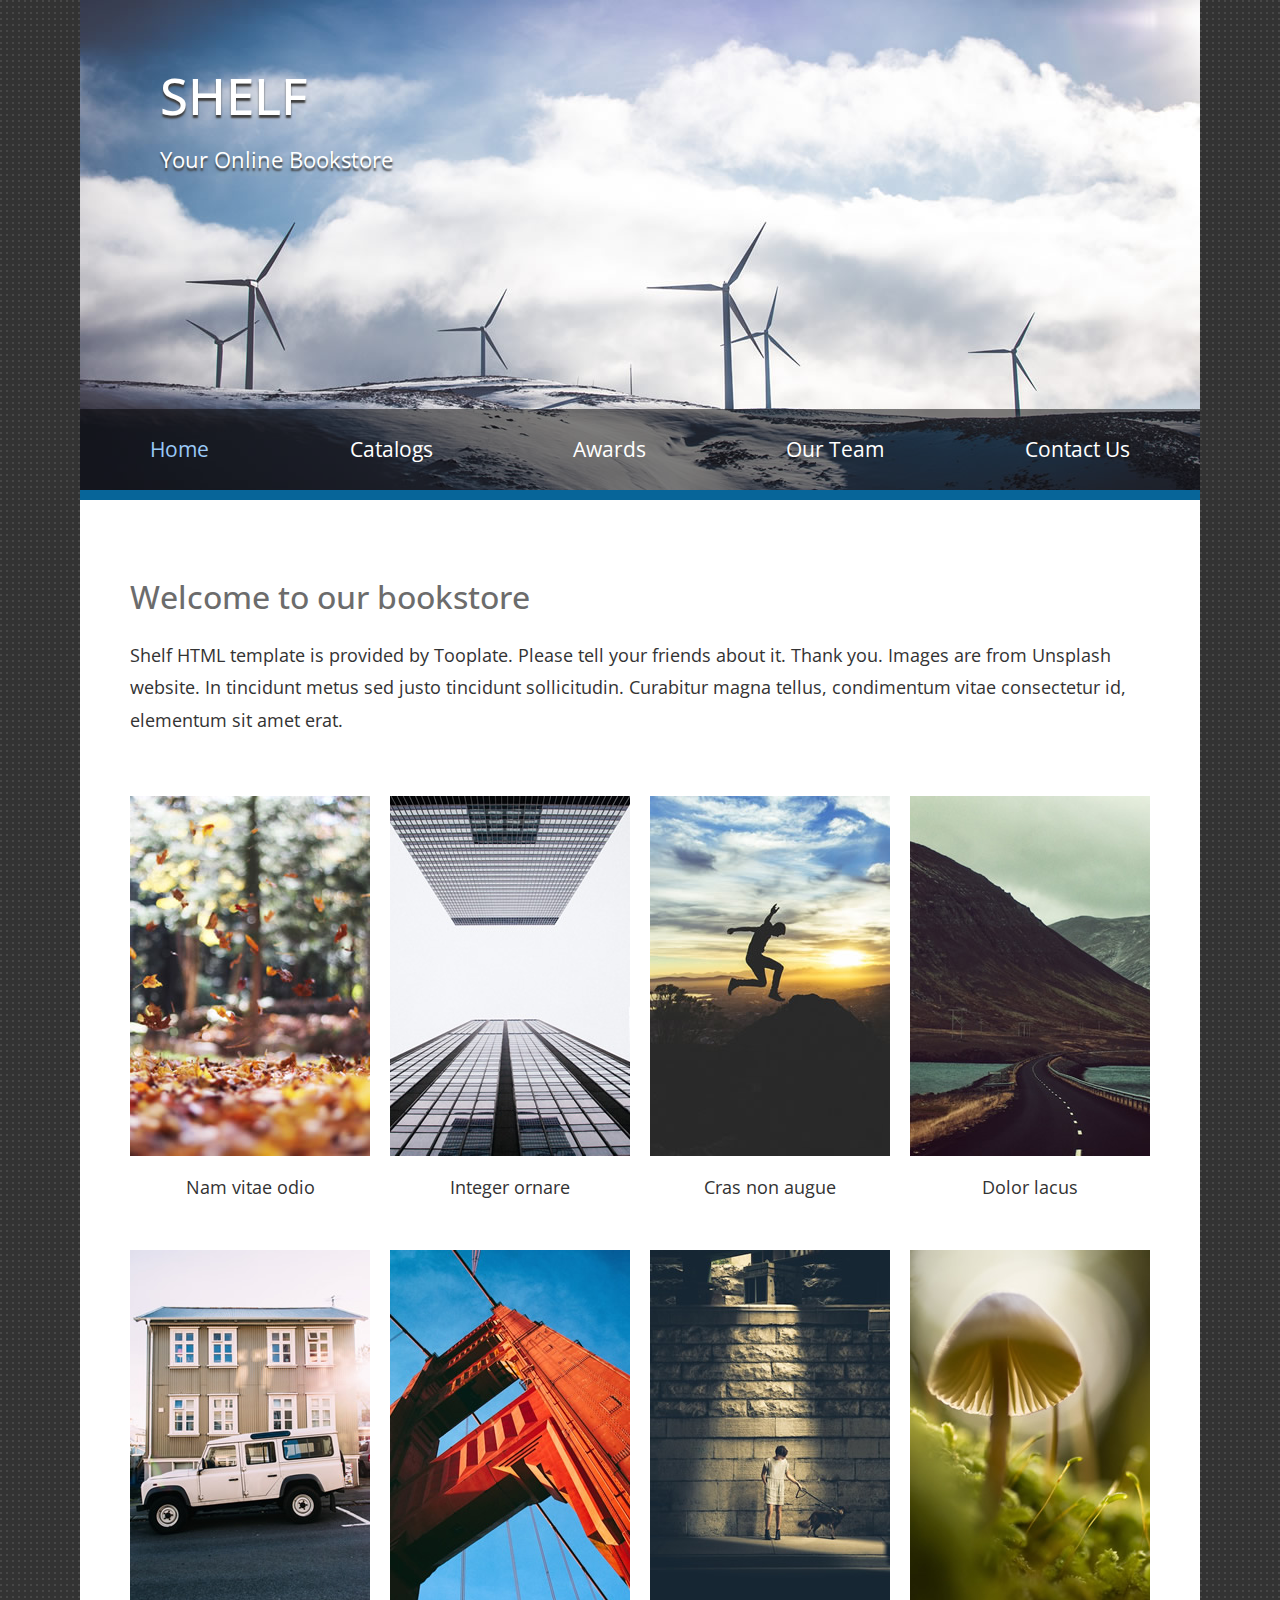
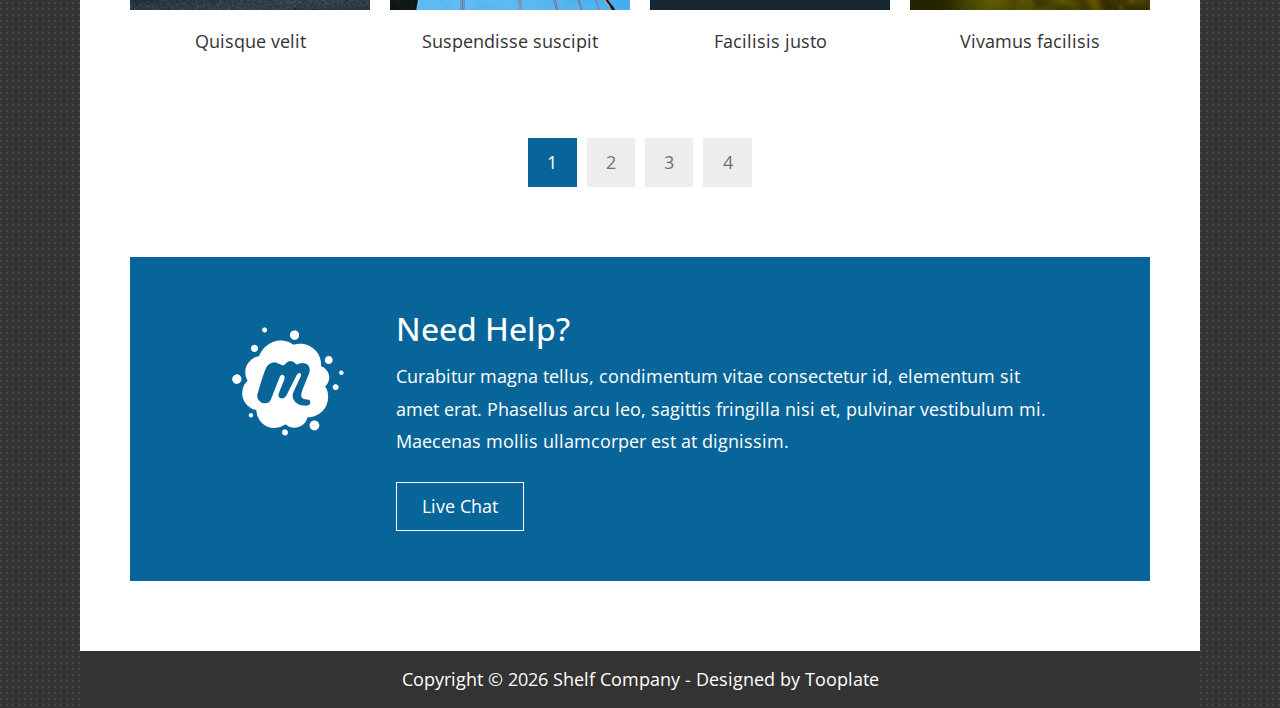
<file: index.html>
<!DOCTYPE html>
<html>
<head>
    <meta charset="utf-8">
    <meta http-equiv="X-UA-Compatible" content="IE=edge">
    <meta name="viewport" content="width=device-width, initial-scale=1">
<!--

Template 2092 Shelf

http://www.tooplate.com/view/2092-shelf

-->
    <title>SHELF - Your Online Bookstore</title>

    <!-- load stylesheets -->
    <link rel="stylesheet" href="https://fonts.googleapis.com/css?family=Open+Sans:300,400">  <!-- Google web font "Open Sans" -->
    <link rel="stylesheet" href="font-awesome-4.7.0/css/font-awesome.min.css">                <!-- Font Awesome -->
    <link rel="stylesheet" href="css/bootstrap.min.css">                                      <!-- Bootstrap style -->
    <link rel="stylesheet" href="css/tooplate-style.css">                                   <!-- Templatemo style -->

    <!-- HTML5 shim and Respond.js for IE8 support of HTML5 elements and media queries -->
    <!-- WARNING: Respond.js doesn't work if you view the page via file:// -->
        <!--[if lt IE 9]>
          <script src="https://oss.maxcdn.com/html5shiv/3.7.2/html5shiv.min.js"></script>
          <script src="https://oss.maxcdn.com/respond/1.4.2/respond.min.js"></script>
          <![endif]-->
</head>

    <body>
        
        <div class="container">
            <header class="tm-site-header">
                <h1 class="tm-site-name">Shelf</h1>
                <p class="tm-site-description">Your Online Bookstore</p>
                
                <nav class="navbar navbar-expand-md tm-main-nav-container">
                    <button class="navbar-toggler" type="button" data-toggle="collapse" data-target="#tmMainNav" aria-controls="tmMainNav" aria-expanded="false" aria-label="Toggle navigation">
                            <i class="fa fa-bars"></i>
                    </button>

                    <div class="collapse navbar-collapse tm-main-nav" id="tmMainNav">
                        <ul class="nav nav-fill tm-main-nav-ul">
                            <li class="nav-item"><a class="nav-link active" href="index.html">Home</a></li>
                            <li class="nav-item"><a class="nav-link" href="#">Catalogs</a></li>
                            <li class="nav-item"><a class="nav-link" href="#">Awards</a></li>
                            <li class="nav-item"><a class="nav-link" href="team.html">Our Team</a></li>
                            <li class="nav-item"><a class="nav-link" href="contact.html">Contact Us</a></li>
                        </ul>
                    </div>
                </nav>
                
            </header>
            
            <div class="tm-main-content">
                <section class="tm-margin-b-l">
                    <header>
                        <h2 class="tm-main-title">Welcome to our bookstore</h2>    
                    </header>
                    
                    <p>Shelf HTML template is provided by Tooplate. Please tell your friends about it. Thank you. Images are from Unsplash website. In tincidunt metus sed justo tincidunt sollicitudin. Curabitur magna tellus, condimentum vitae consectetur id, elementum sit amet erat.</p>
                    
                    <div class="tm-gallery">
                        <div class="row">
                            <figure class="col-lg-3 col-md-4 col-sm-6 col-12 tm-gallery-item">
                                <a href="preview.html">
                                    <div class="tm-gallery-item-overlay">
                                        <img src="img/image-01.jpg" alt="Image" class="img-fluid tm-img-center">
                                    </div>
                                    
                                    <p class="tm-figcaption">Nam vitae odio</p>
                                </a>
                            </figure>
                            <figure class="col-lg-3 col-md-4 col-sm-6 col-12 tm-gallery-item">
                                <a href="preview.html">
                                    <div class="tm-gallery-item-overlay">
                                        <img src="img/image-02.jpg" alt="Image" class="img-fluid tm-img-center">
                                    </div>
                                    <p class="tm-figcaption">Integer ornare</p>
                                </a>
                            </figure>
                            <figure class="col-lg-3 col-md-4 col-sm-6 col-12 tm-gallery-item">
                                <a href="preview.html">
                                    <div class="tm-gallery-item-overlay">
                                        <img src="img/image-03.jpg" alt="Image" class="img-fluid tm-img-center">
                                    </div>
                                    <p class="tm-figcaption">Cras non augue</p>
                                </a>
                            </figure>
                            <figure class="col-lg-3 col-md-4 col-sm-6 col-12 tm-gallery-item">
                                <a href="preview.html">
                                    <div class="tm-gallery-item-overlay">
                                        <img src="img/image-04.jpg" alt="Image" class="img-fluid tm-img-center">
                                    </div>
                                    <p class="tm-figcaption">Dolor lacus</p>
                                </a>
                            </figure>
                            <figure class="col-lg-3 col-md-4 col-sm-6 col-12 tm-gallery-item">
                                <a href="preview.html">
                                    <div class="tm-gallery-item-overlay">
                                        <img src="img/image-05.jpg" alt="Image" class="img-fluid tm-img-center">
                                    </div>
                                    <p class="tm-figcaption">Quisque velit</p>
                                </a>
                            </figure>
                            <figure class="col-lg-3 col-md-4 col-sm-6 col-12 tm-gallery-item">
                                <a href="preview.html">
                                    <div class="tm-gallery-item-overlay">
                                        <img src="img/image-06.jpg" alt="Image" class="img-fluid tm-img-center">
                                    </div>
                                    <p class="tm-figcaption">Suspendisse suscipit</p>
                                </a>
                            </figure>
                            <figure class="col-lg-3 col-md-4 col-sm-6 col-12 tm-gallery-item">
                                <a href="preview.html">
                                    <div class="tm-gallery-item-overlay">
                                        <img src="img/image-07.jpg" alt="Image" class="img-fluid tm-img-center">
                                    </div>
                                    <p class="tm-figcaption">Facilisis justo</p>
                                </a>
                            </figure>
                            <figure class="col-lg-3 col-md-4 col-sm-6 col-12 tm-gallery-item">
                                <a href="preview.html">
                                    <div class="tm-gallery-item-overlay">
                                        <img src="img/image-08.jpg" alt="Image" class="img-fluid tm-img-center">
                                    </div>
                                    <p class="tm-figcaption">Vivamus facilisis</p>
                                </a>
                            </figure> 
                        </div>   
                    </div>
                    
                    <nav class="tm-gallery-nav">
                        <ul class="nav justify-content-center">
                            <li class="nav-item"><a class="nav-link active" href="#">1</a></li>
                            <li class="nav-item"><a class="nav-link" href="#">2</a></li>
                            <li class="nav-item"><a class="nav-link" href="#">3</a></li>
                            <li class="nav-item"><a class="nav-link" href="#">4</a></li>                    
                        </ul>
                    </nav>
                </section>

                <section class="media tm-highlight tm-highlight-w-icon">

                    <div class="tm-highlight-icon">
                        <i class="fa tm-fa-6x fa-meetup"></i>    
                    </div>                    

                    <div class="media-body">
                        <header>
                            <h2>Need Help?</h2>
                        </header>
                        <p class="tm-margin-b">Curabitur magna tellus, condimentum vitae consectetur id, elementum sit amet erat. Phasellus arcu leo, sagittis fringilla nisi et, pulvinar vestibulum mi. Maecenas mollis ullamcorper est at dignissim.</p>
                        <a href="" class="tm-white-bordered-btn">Live Chat</a>
                    </div>                    
                </section>
            </div>

            <footer>
                Copyright &copy; <span class="tm-current-year">2018</span> Shelf Company 
                
                - Designed by <a href="https://www.facebook.com/tooplate" target="_parent">Tooplate</a>
            </footer>    
        </div>
        
        <!-- load JS files -->
        <script src="js/jquery-1.11.3.min.js"></script>         <!-- jQuery (https://jquery.com/download/) -->
        <script src="js/popper.min.js"></script>                <!-- Popper (https://popper.js.org/) -->
        <script src="js/bootstrap.min.js"></script>             <!-- Bootstrap (https://getbootstrap.com/) -->
        <script>     
       
            $(document).ready(function(){
                
                // Update the current year in copyright
                $('.tm-current-year').text(new Date().getFullYear());

            });

        </script>             

</body>
</html>
</file>
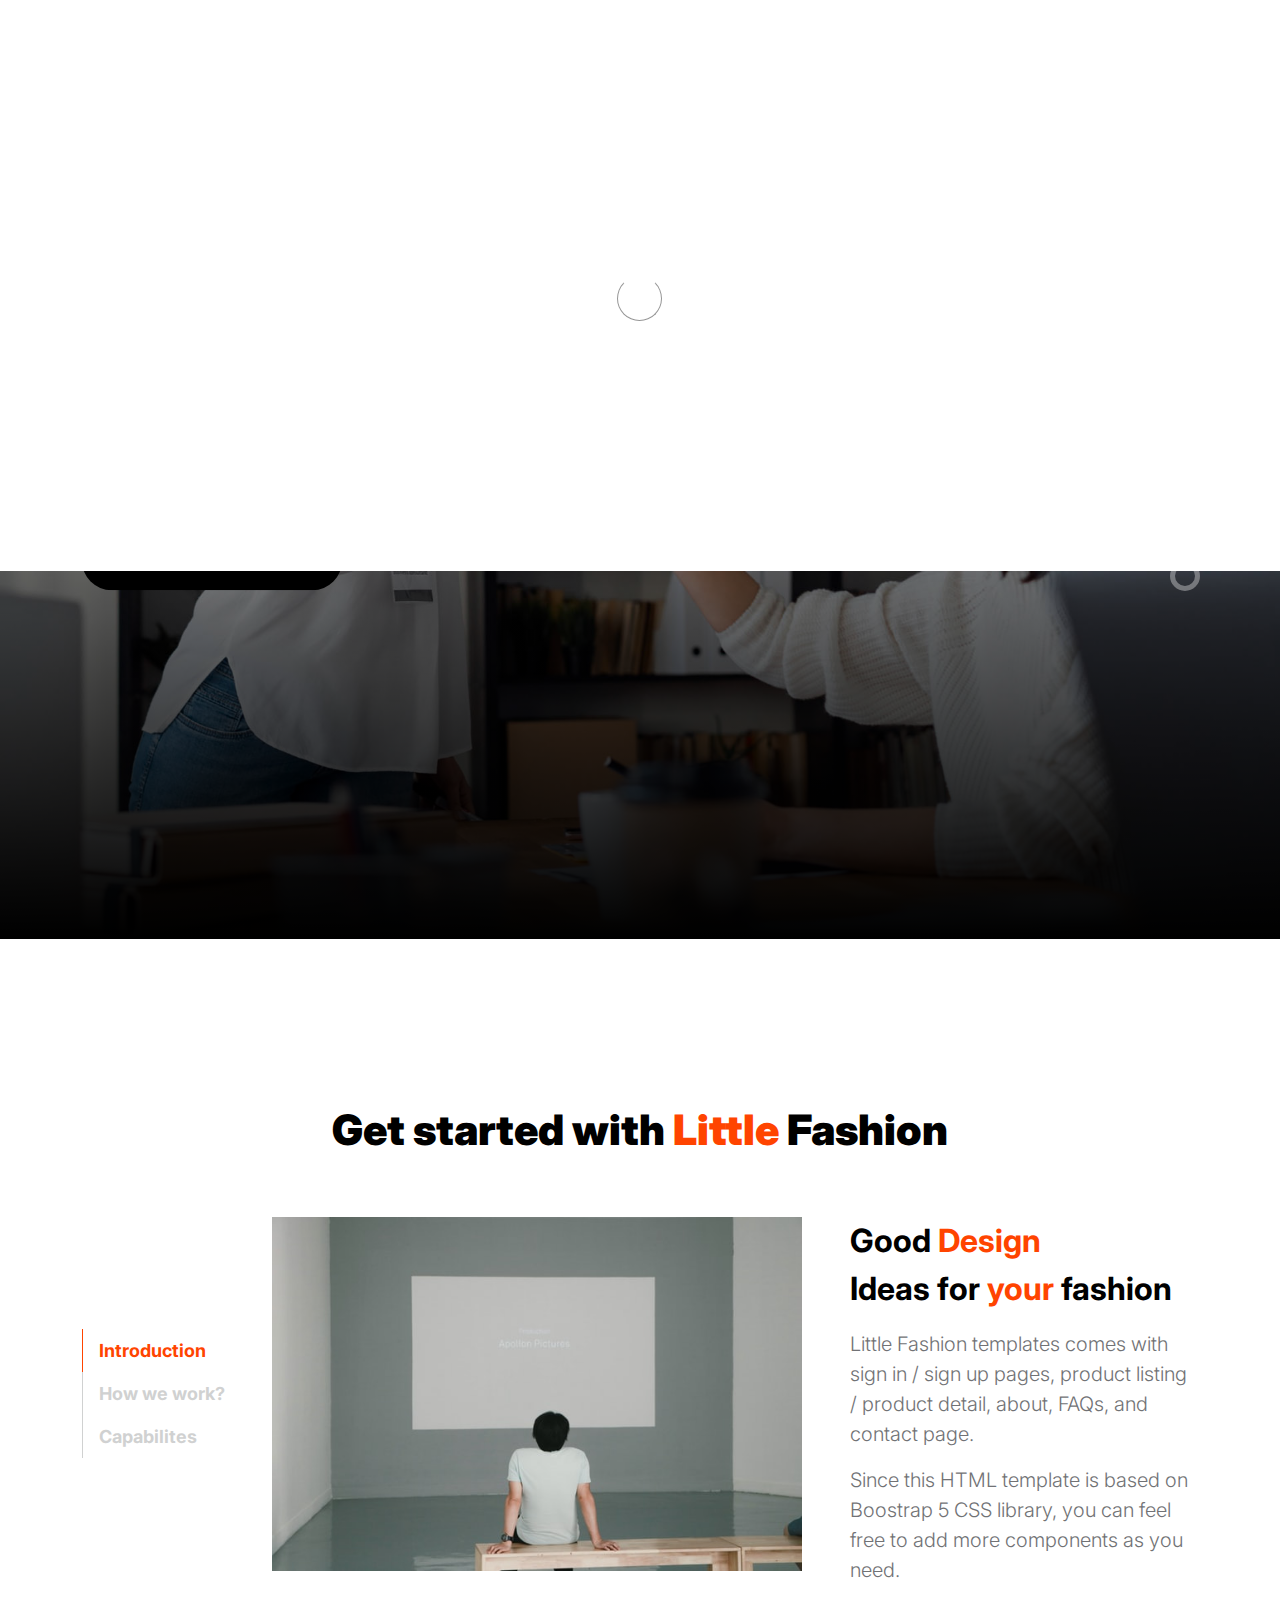
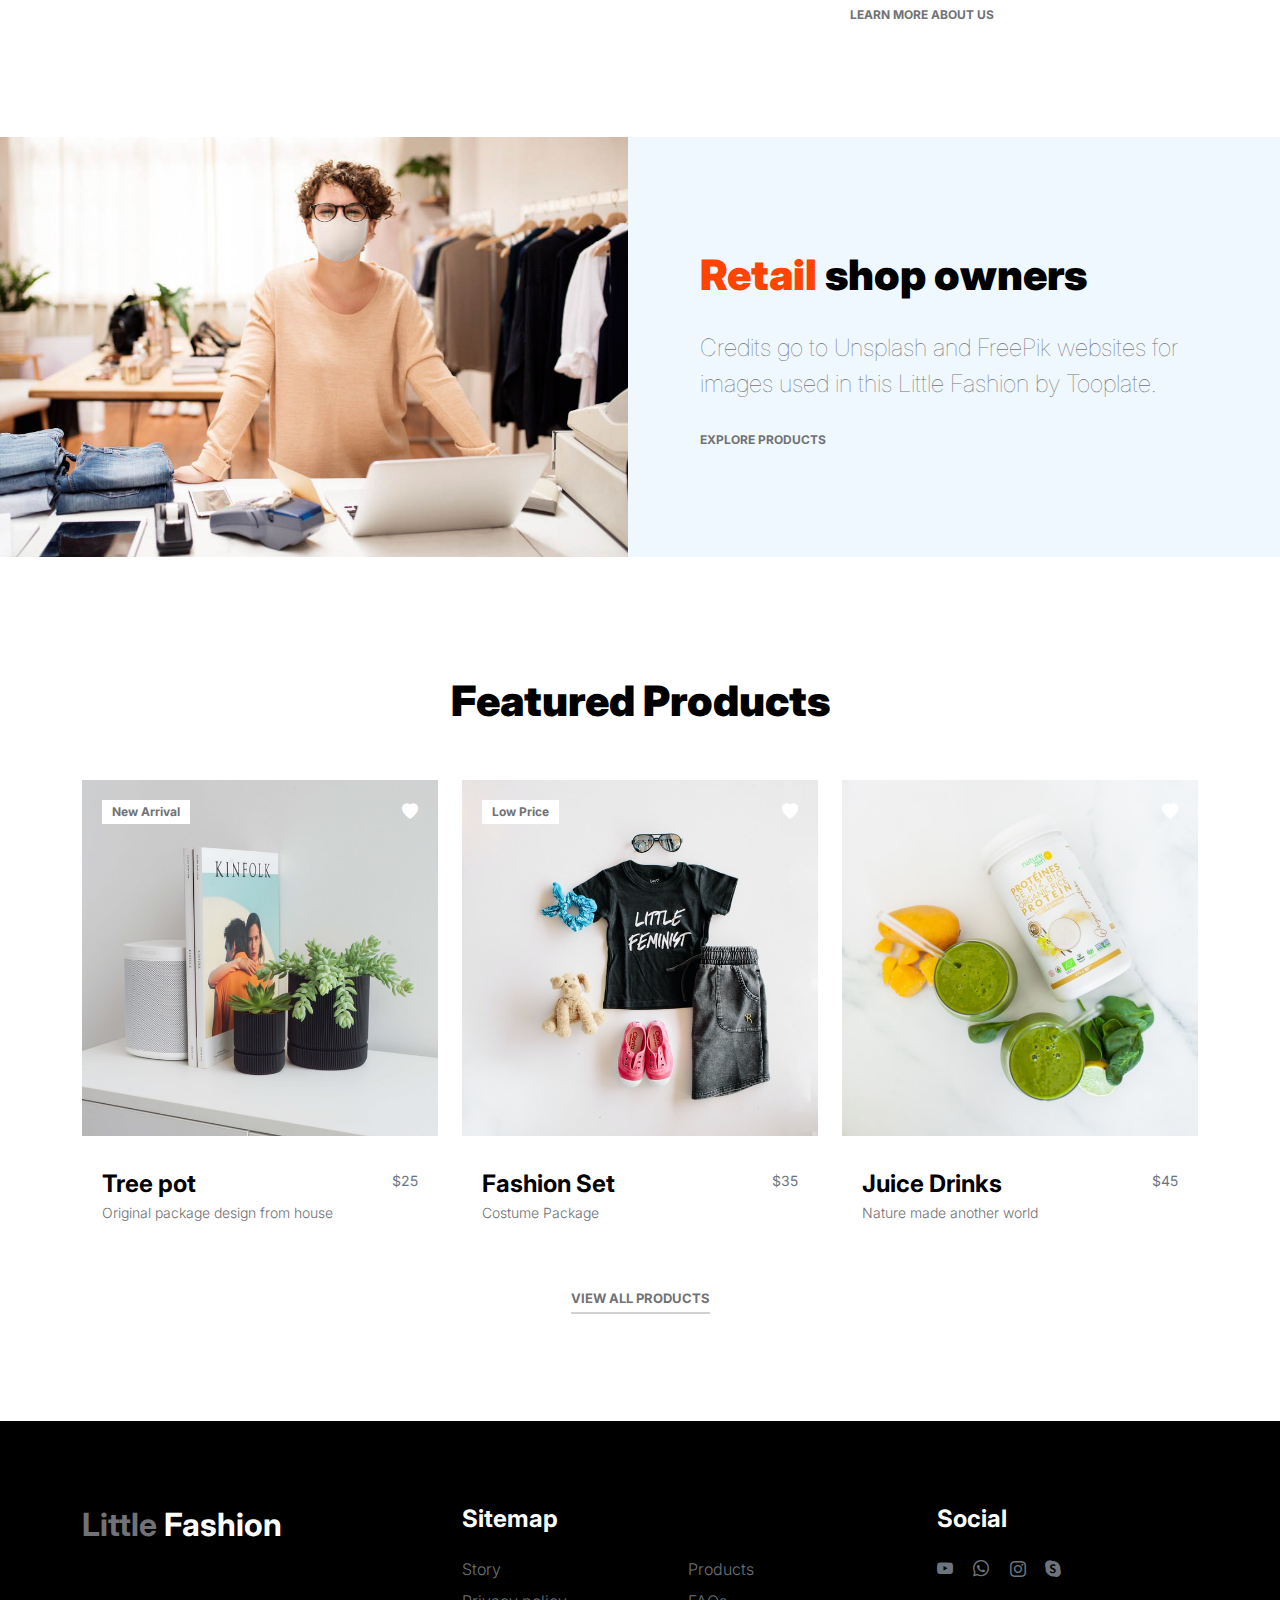
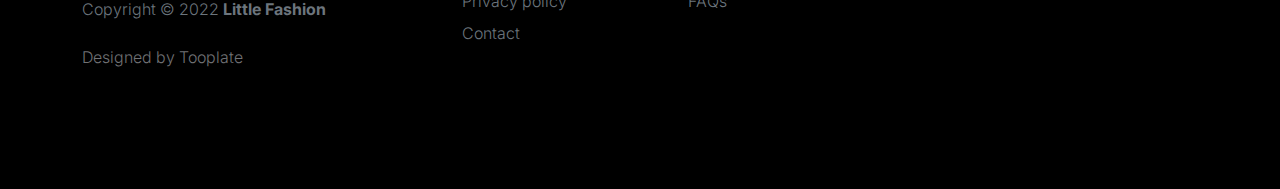
<file: 2127_little_fashion/index.html>
<!doctype html>
<html lang="en">
    <head>
        <meta charset="utf-8">
        <meta name="viewport" content="width=device-width, initial-scale=1">

        <meta name="description" content="">
        <meta name="author" content="">

        <title>Tooplate's Little Fashion</title>

        <!-- CSS FILES -->
        <link rel="preconnect" href="https://fonts.googleapis.com">

        <link rel="preconnect" href="https://fonts.gstatic.com" crossorigin>

        <link href="https://fonts.googleapis.com/css2?family=Inter:wght@100;300;400;700;900&display=swap" rel="stylesheet">

        <link href="css/bootstrap.min.css" rel="stylesheet">
        <link href="css/bootstrap-icons.css" rel="stylesheet">

        <link rel="stylesheet" href="css/slick.css"/>

        <link href="css/tooplate-little-fashion.css" rel="stylesheet">
<!--

Tooplate 2127 Little Fashion

https://www.tooplate.com/view/2127-little-fashion

-->
    </head>
    
    <body>

        <section class="preloader">
            <div class="spinner">
                <span class="sk-inner-circle"></span>
            </div>
        </section>
    
        <main>

            <nav class="navbar navbar-expand-lg">
                <div class="container">
                    <button class="navbar-toggler" type="button" data-bs-toggle="collapse" data-bs-target="#navbarNav" aria-controls="navbarNav" aria-expanded="false" aria-label="Toggle navigation">
                        <span class="navbar-toggler-icon"></span>
                    </button>

                    <a class="navbar-brand" href="index.html">
                        <strong><span>Little</span> Fashion</strong>
                    </a>

                    <div class="d-lg-none">
                        <a href="sign-in.html" class="bi-person custom-icon me-3"></a>

                        <a href="product-detail.html" class="bi-bag custom-icon"></a>
                    </div>

                    <div class="collapse navbar-collapse" id="navbarNav">
                        <ul class="navbar-nav mx-auto">
                            <li class="nav-item">
                                <a class="nav-link active" href="index.html">Home</a>
                            </li>

                            <li class="nav-item">
                                <a class="nav-link" href="about.html">Story</a>
                            </li>

                            <li class="nav-item">
                                <a class="nav-link" href="products.html">Products</a>
                            </li>

                            <li class="nav-item">
                                <a class="nav-link" href="faq.html">FAQs</a>
                            </li>

                            <li class="nav-item">
                                <a class="nav-link" href="contact.html">Contact</a>
                            </li>
                        </ul>

                        <div class="d-none d-lg-block">
                            <a href="sign-in.html" class="bi-person custom-icon me-3"></a>

                            <a href="product-detail.html" class="bi-bag custom-icon"></a>
                        </div>
                    </div>
                </div>
            </nav>

            <section class="slick-slideshow">   
                <div class="slick-custom">
                    <img src="images/slideshow/medium-shot-business-women-high-five.jpeg" class="img-fluid" alt="">

                    <div class="slick-bottom">
                        <div class="container">
                            <div class="row">
                                <div class="col-lg-6 col-10">
                                    <h1 class="slick-title">Cool Fashion</h1>

                                    <p class="lead text-white mt-lg-3 mb-lg-5">Little fashion template comes with total 8 HTML pages provided by Tooplate website.</p>

                                    <a href="about.html" class="btn custom-btn">Learn more about us</a>
                                </div>
                            </div>
                        </div>
                    </div>
                </div>

                <div class="slick-custom">
                    <img src="images/slideshow/team-meeting-renewable-energy-project.jpeg" class="img-fluid" alt="">

                    <div class="slick-bottom">
                        <div class="container">
                            <div class="row">
                                <div class="col-lg-6 col-10">
                                    <h1 class="slick-title">New Design</h1>

                                    <p class="lead text-white mt-lg-3 mb-lg-5">Please share this Little Fashion template to your friends. Thank you for supporting us.</p>

                                    <a href="product.html" class="btn custom-btn">Explore products</a>
                                </div>
                            </div>
                        </div>
                    </div>
                </div>

                <div class="slick-custom">
                    <img src="images/slideshow/two-business-partners-working-together-office-computer.jpeg" class="img-fluid" alt="">

                    <div class="slick-bottom">
                        <div class="container">
                            <div class="row">
                                <div class="col-lg-6 col-10">
                                    <h1 class="slick-title">Talk to us</h1>

                                    <p class="lead text-white mt-lg-3 mb-lg-5">Tooplate is one of the best HTML CSS template websites for everyone.</p>

                                    <a href="contact.html" class="btn custom-btn">Work with us</a>
                                </div>
                            </div>
                        </div>
                    </div>
                </div>

            </section>

            <section class="about section-padding">
                <div class="container">
                    <div class="row">

                        <div class="col-12 text-center">
                            <h2 class="mb-5">Get started with <span>Little</span> Fashion</h2>
                        </div>

                        <div class="col-lg-2 col-12 mt-auto mb-auto">
                            <ul class="nav nav-pills mb-5 mx-auto justify-content-center align-items-center" id="pills-tab" role="tablist">
                                <li class="nav-item" role="presentation">
                                    <button class="nav-link active" id="pills-home-tab" data-bs-toggle="pill" data-bs-target="#pills-home" type="button" role="tab" aria-controls="pills-home" aria-selected="true">Introduction</button>
                                </li>

                                <li class="nav-item" role="presentation">
                                    <button class="nav-link" id="pills-youtube-tab" data-bs-toggle="pill" data-bs-target="#pills-youtube" type="button" role="tab" aria-controls="pills-youtube" aria-selected="true">How we work?</button>
                                </li>

                                <li class="nav-item" role="presentation">
                                    <button class="nav-link" id="pills-skill-tab" data-bs-toggle="pill" data-bs-target="#pills-skill" type="button" role="tab" aria-controls="pills-skill" aria-selected="false">Capabilites</button>
                                </li>
                            </ul>
                        </div>

                        <div class="col-lg-10 col-12">
                            <div class="tab-content mt-2" id="pills-tabContent">
                                <div class="tab-pane fade show active" id="pills-home" role="tabpanel" aria-labelledby="pills-home-tab">

                                    <div class="row">
                                        <div class="col-lg-7 col-12">
                                            <img src="images/pim-chu-z6NZ76_UTDI-unsplash.jpeg" class="img-fluid" alt="">
                                        </div>

                                        <div class="col-lg-5 col-12">
                                            <div class="d-flex flex-column h-100 ms-lg-4 mt-lg-0 mt-5">
                                                <h4 class="mb-3">Good <span>Design</span> <br>Ideas for <span>your</span> fashion</h4>

                                                <p>Little Fashion templates comes with <a href="sign-in.html">sign in</a> / <a href="sign-up.html">sign up</a> pages, product listing / product detail, about, FAQs, and contact page.</p>

                                                <p>Since this HTML template is based on Boostrap 5 CSS library, you can feel free to add more components as you need.</p>

                                                <div class="mt-2 mt-lg-auto">
                                                    <a href="about.html" class="custom-link mb-2">
                                                        Learn more about us
                                                        <i class="bi-arrow-right ms-2"></i>
                                                    </a>
                                                </div>
                                            </div>
                                        </div>
                                    </div>
                                </div>

                                <div class="tab-pane fade" id="pills-youtube" role="tabpanel" aria-labelledby="pills-youtube-tab">

                                    <div class="row">
                                        <div class="col-lg-7 col-12">
                                            <div class="ratio ratio-16x9">
                                                <iframe src="https://www.youtube-nocookie.com/embed/f_7JqPDWhfw?controls=0" title="YouTube video player" frameborder="0" allow="accelerometer; autoplay; clipboard-write; encrypted-media; gyroscope; picture-in-picture" allowfullscreen></iframe>
                                            </div>
                                        </div>

                                        <div class="col-lg-5 col-12">
                                            <div class="d-flex flex-column h-100 ms-lg-4 mt-lg-0 mt-5">
                                                <h4 class="mb-3">Life at Studio</h4>

                                                <p>Over three years in business, We’ve had the chance to work on a variety of projects, with companies</p>

                                                <p>Custom work is branding, web design, UI/UX design</p>

                                                <div class="mt-2 mt-lg-auto">
                                                    <a href="contact.html" class="custom-link mb-2">
                                                        Work with us
                                                        <i class="bi-arrow-right ms-2"></i>
                                                    </a>
                                                </div>
                                            </div>
                                        </div>
                                    </div>
                                </div>

                                <div class="tab-pane fade" id="pills-skill" role="tabpanel" aria-labelledby="pills-skill-tab">
                                    <div class="row">
                                        <div class="col-lg-7 col-12">
                                            <img src="images/cody-lannom-G95AReIh_Ko-unsplash.jpeg" class="img-fluid" alt="">
                                        </div>

                                        <div class="col-lg-5 col-12">
                                            <div class="d-flex flex-column h-100 ms-lg-4 mt-lg-0 mt-5">
                                                <h4 class="mb-3">What can help you?</h4>

                                                <p>Over three years in business, We’ve had the chance on projects</p>

                                                <div class="skill-thumb mt-3">

                                                    <strong>Branding</strong>
                                                        <span class="float-end">90%</span>
                                                            <div class="progress">
                                                                <div class="progress-bar progress-bar-primary" role="progressbar" aria-valuenow="90" aria-valuemin="0" aria-valuemax="100" style="width: 90%;"></div>
                                                            </div>

                                                    <strong>Design & Stragety</strong>
                                                        <span class="float-end">70%</span>
                                                            <div class="progress">
                                                                <div class="progress-bar progress-bar-primary" role="progressbar" aria-valuenow="70" aria-valuemin="0" aria-valuemax="100" style="width: 70%;"></div>
                                                            </div>

                                                    <strong>Online Platform</strong>
                                                        <span class="float-end">80%</span>
                                                            <div class="progress">
                                                                <div class="progress-bar progress-bar-primary" role="progressbar" aria-valuenow="80" aria-valuemin="0" aria-valuemax="100" style="width: 80%;"></div>
                                                            </div>

                                                </div>
                                                
                                                <div class="mt-2 mt-lg-auto">
                                                    <a href="products.html" class="custom-link mb-2">
                                                        Explore products
                                                        <i class="bi-arrow-right ms-2"></i>
                                                    </a>
                                                </div>
                                            </div>
                                        </div>
                                    </div>
                                </div>

                            </div>
                        </div>

                    </div>
                </div>
            </section>

            <section class="front-product">
                <div class="container-fluid p-0">
                    <div class="row align-items-center">

                        <div class="col-lg-6 col-12">
                            <img src="images/retail-shop-owner-mask-social-distancing-shopping.jpg" class="img-fluid" alt="">
                        </div>

                        <div class="col-lg-6 col-12">
                            <div class="px-5 py-5 py-lg-0">
                                
                                <h2 class="mb-4"><span>Retail</span> shop owners</h2>

                                <p class="lead mb-4">Credits go to Unsplash and FreePik websites for images used in this Little Fashion by Tooplate.</p>

                                <a href="products.html" class="custom-link">
                                    Explore Products
                                    <i class="bi-arrow-right ms-2"></i>
                                </a>
                            </div>
                        </div>

                    </div>
                </div>
            </section>

            <section class="featured-product section-padding">
                <div class="container">
                    <div class="row">
                        
                        <div class="col-12 text-center">
                            <h2 class="mb-5">Featured Products</h2>
                        </div>

                        <div class="col-lg-4 col-12 mb-3">
                            <div class="product-thumb">
                                <a href="product-detail.html">
                                    <img src="images/product/evan-mcdougall-qnh1odlqOmk-unsplash.jpeg" class="img-fluid product-image" alt="">
                                </a>

                                <div class="product-top d-flex">
                                    <span class="product-alert me-auto">New Arrival</span>

                                    <a href="#" class="bi-heart-fill product-icon"></a>
                                </div>

                                <div class="product-info d-flex">
                                    <div>
                                        <h5 class="product-title mb-0">
                                            <a href="product-detail.html" class="product-title-link">Tree pot</a>
                                        </h5>

                                        <p class="product-p">Original package design from house</p>
                                    </div>

                                    <small class="product-price text-muted ms-auto mt-auto mb-5">$25</small>
                                </div>
                            </div>
                        </div>

                        <div class="col-lg-4 col-12 mb-3">
                            <div class="product-thumb">
                                <a href="product-detail.html">
                                    <img src="images/product/jordan-nix-CkCUvwMXAac-unsplash.jpeg" class="img-fluid product-image" alt="">
                                </a>

                                <div class="product-top d-flex">
                                    <span class="product-alert">Low Price</span>

                                    <a href="#" class="bi-heart-fill product-icon ms-auto"></a>
                                </div>

                                <div class="product-info d-flex">
                                    <div>
                                        <h5 class="product-title mb-0">
                                            <a href="product-detail.html" class="product-title-link">Fashion Set</a>
                                        </h5>

                                        <p class="product-p">Costume Package</p>
                                    </div>

                                    <small class="product-price text-muted ms-auto mt-auto mb-5">$35</small>
                                </div>
                            </div>
                        </div>

                        <div class="col-lg-4 col-12">
                            <div class="product-thumb">
                                <a href="product-detail.html">
                                    <img src="images/product/nature-zen-3Dn1BZZv3m8-unsplash.jpeg" class="img-fluid product-image" alt="">
                                </a>

                                <div class="product-top d-flex">
                                    <a href="#" class="bi-heart-fill product-icon ms-auto"></a>
                                </div>

                                <div class="product-info d-flex">
                                    <div>
                                        <h5 class="product-title mb-0">
                                            <a href="product-detail.html" class="product-title-link">Juice Drinks</a>
                                        </h5>

                                        <p class="product-p">Nature made another world</p>
                                    </div>

                                    <small class="product-price text-muted ms-auto mt-auto mb-5">$45</small>
                                </div>
                            </div>
                        </div>

                        <div class="col-12 text-center">
                            <a href="products.html" class="view-all">View All Products</a>
                        </div>

                    </div>
                </div>
            </section>

        </main>

        <footer class="site-footer">
            <div class="container">
                <div class="row">

                    <div class="col-lg-3 col-10 me-auto mb-4">
                        <h4 class="text-white mb-3"><a href="index.html">Little</a> Fashion</h4>
                        <p class="copyright-text text-muted mt-lg-5 mb-4 mb-lg-0">Copyright © 2022 <strong>Little Fashion</strong></p>
                        <br>
                        <p class="copyright-text">Designed by <a href="https://www.tooplate.com/" target="_blank">Tooplate</a></p>
                    </div>

                    <div class="col-lg-5 col-8">
                        <h5 class="text-white mb-3">Sitemap</h5>

                        <ul class="footer-menu d-flex flex-wrap">
                            <li class="footer-menu-item"><a href="about.html" class="footer-menu-link">Story</a></li>

                            <li class="footer-menu-item"><a href="#" class="footer-menu-link">Products</a></li>

                            <li class="footer-menu-item"><a href="#" class="footer-menu-link">Privacy policy</a></li>

                            <li class="footer-menu-item"><a href="#" class="footer-menu-link">FAQs</a></li>

                            <li class="footer-menu-item"><a href="#" class="footer-menu-link">Contact</a></li>
                        </ul>
                    </div>

                    <div class="col-lg-3 col-4">
                        <h5 class="text-white mb-3">Social</h5>

                        <ul class="social-icon">

                            <li><a href="#" class="social-icon-link bi-youtube"></a></li>

                            <li><a href="#" class="social-icon-link bi-whatsapp"></a></li>

                            <li><a href="#" class="social-icon-link bi-instagram"></a></li>

                            <li><a href="#" class="social-icon-link bi-skype"></a></li>
                        </ul>
                    </div>

                </div>
            </div>
        </footer>

        <!-- JAVASCRIPT FILES -->
        <script src="js/jquery.min.js"></script>
        <script src="js/bootstrap.bundle.min.js"></script>
        <script src="js/Headroom.js"></script>
        <script src="js/jQuery.headroom.js"></script>
        <script src="js/slick.min.js"></script>
        <script src="js/custom.js"></script>

    </body>
</html>
</file>
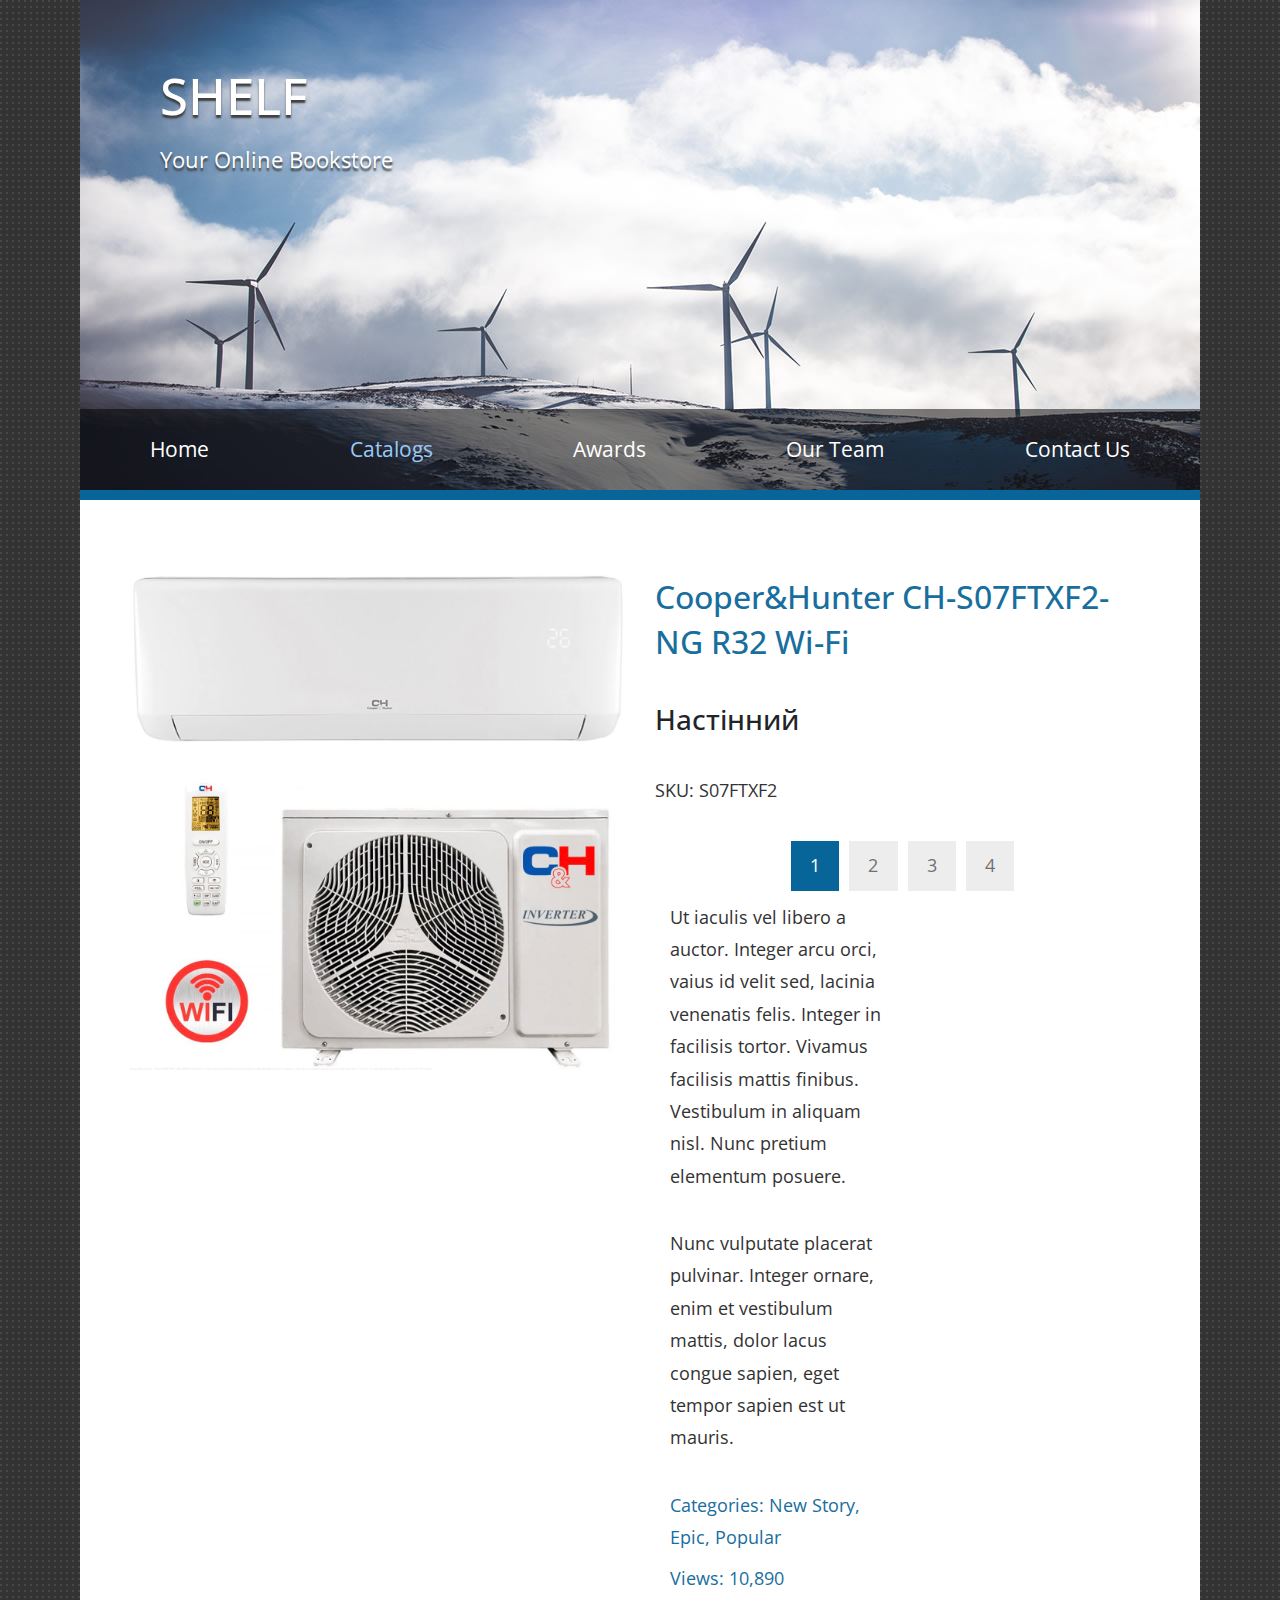
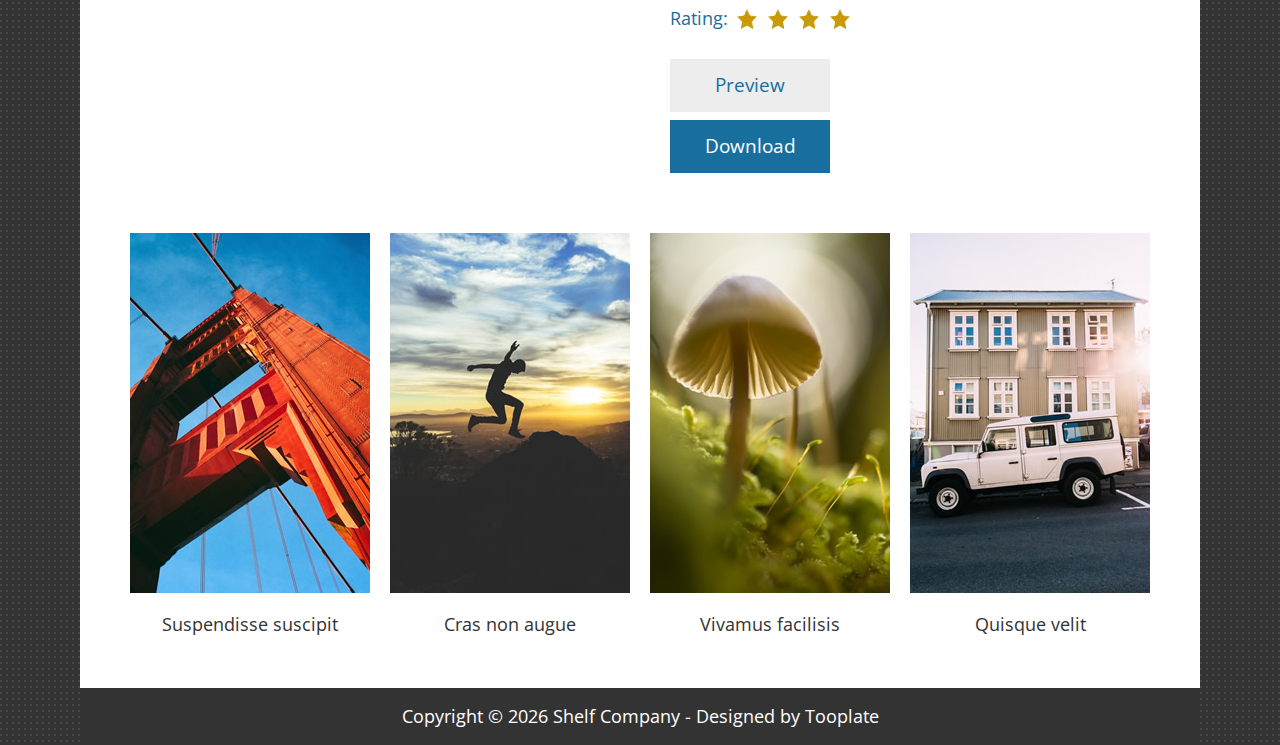
<file: preview.html>
<!DOCTYPE html>
<html>
<head>
    <meta charset="utf-8">
    <meta http-equiv="X-UA-Compatible" content="IE=edge">
    <meta name="viewport" content="width=device-width, initial-scale=1">
<!--

Template 2092 Shelf

http://www.tooplate.com/view/2092-shelf

-->
    <title>SHELF - Your Online Bookstore</title>

    <!-- load stylesheets -->
    <link rel="stylesheet" href="https://fonts.googleapis.com/css?family=Open+Sans:300,400">  <!-- Google web font "Open Sans" -->
    <link rel="stylesheet" href="font-awesome-4.7.0/css/font-awesome.min.css">                <!-- Font Awesome -->
    <link rel="stylesheet" href="css/bootstrap.min.css">                                      <!-- Bootstrap style -->
    <link rel="stylesheet" href="css/tooplate-style.css">                                   <!-- Templatemo style -->

    <!-- HTML5 shim and Respond.js for IE8 support of HTML5 elements and media queries -->
    <!-- WARNING: Respond.js doesn't work if you view the page via file:// -->
        <!--[if lt IE 9]>
          <script src="https://oss.maxcdn.com/html5shiv/3.7.2/html5shiv.min.js"></script>
          <script src="https://oss.maxcdn.com/respond/1.4.2/respond.min.js"></script>
          <![endif]-->
</head>

    <body>
        
        <div class="container">
            <header class="tm-site-header">
                <h1 class="tm-site-name">Shelf</h1>
                <p class="tm-site-description">Your Online Bookstore</p>
                
                <nav class="navbar navbar-expand-md tm-main-nav-container">
                    <button class="navbar-toggler" type="button" data-toggle="collapse" data-target="#tmMainNav" aria-controls="tmMainNav" aria-expanded="false" aria-label="Toggle navigation">
                            <i class="fa fa-bars"></i>
                    </button>

                    <div class="collapse navbar-collapse tm-main-nav" id="tmMainNav">
                        <ul class="nav nav-fill tm-main-nav-ul">
                            <li class="nav-item"><a class="nav-link" href="index.html">Home</a></li>
                            <li class="nav-item"><a class="nav-link active" href="#">Catalogs</a></li>
                            <li class="nav-item"><a class="nav-link" href="#">Awards</a></li>
                            <li class="nav-item"><a class="nav-link" href="team.html">Our Team</a></li>
                            <li class="nav-item"><a class="nav-link" href="contact.html">Contact Us</a></li>
                        </ul>
                    </div>    
                </nav>
                
            </header>
            
            <div class="tm-main-content no-pad-b">
                    
                <section class="row tm-item-preview">
                    <div class="col-md-6 col-sm-12 mb-md-0 mb-5">
                        <img src="img/Foto-01.jpg" alt="Image" class="img-fluid tm-img-center-sm">
                    </div>
                    <div class="col-md-6 col-sm-12">
                        <h2 class="tm-blue-text tm-margin-b-p">Cooper&Hunter CH-S07FTXF2-NG R32 Wi-Fi</h2>
                        <h3 class="tm-margin-b-p">Настінний</h3>
                        <p class="tm-margin-b-p">SKU: S07FTXF2</p>
                        
                          <nav class="tm-gallery-nav">
                        <ul class="nav justify-content-center">
                            <li class="nav-item"><a class="nav-link active" href="#">1</a></li>
                            <li class="nav-item"><a class="nav-link" href="#">2</a></li>
                            <li class="nav-item"><a class="nav-link" href="#">3</a></li>
                            <li class="nav-item"><a class="nav-link" href="#">4</a></li>                    
                        </ul>
                    </nav>  

                    <div class="col-md-6 col-sm-12">
                        <p class="tm-margin-b-p">Ut iaculis vel libero a auctor. Integer arcu orci, vaius id velit sed, lacinia venenatis felis. Integer in facilisis tortor. Vivamus facilisis mattis finibus. Vestibulum in aliquam nisl. Nunc pretium elementum posuere.</p>
                        <p class="tm-margin-b-p">Nunc vulputate placerat pulvinar. Integer ornare, enim et vestibulum mattis, dolor lacus congue sapien, eget tempor sapien est ut mauris.</p>
                        <p class="tm-blue-text tm-margin-b-s">Categories: <a href="#" class="tm-blue-text">New Story</a>, <a href="#" class="tm-blue-text">Epic</a>, <a href="#" class="tm-blue-text">Popular</a></p>
                        <p class="tm-blue-text tm-margin-b-s">Views: 10,890</p>
                        <p class="tm-blue-text tm-margin-b">Rating: <img src="img/star.png" alt="Star image"> <img src="img/star.png" alt="Star image"> <img src="img/star.png" alt="Star image"> <img src="img/star.png" alt="Star image"></p>
                        <a href="#" class="tm-btn tm-btn-gray tm-margin-r-20 tm-margin-b-s">Preview</a><a href="#" class="tm-btn tm-btn-blue">Download</a>
                    </div>
                </section>

                <div class="tm-gallery no-pad-b">
                    <div class="row">
                        <figure class="col-lg-3 col-md-4 col-sm-6 col-12 tm-gallery-item mb-5">
                            <a href="preview.html">
                                <div class="tm-gallery-item-overlay">
                                    <img src="img/image-06.jpg" alt="Image" class="img-fluid tm-img-center">
                                </div>
                                <p class="tm-figcaption no-pad-b">Suspendisse suscipit</p>
                            </a>
                        </figure>
                        <figure class="col-lg-3 col-md-4 col-sm-6 col-12 tm-gallery-item mb-5">
                            <a href="preview.html">
                                <div class="tm-gallery-item-overlay">
                                    <img src="img/image-03.jpg" alt="Image" class="img-fluid tm-img-center">
                                </div>
                                <p class="tm-figcaption no-pad-b">Cras non augue</p>
                            </a>
                        </figure>
                        <figure class="col-lg-3 col-md-4 col-sm-6 col-12 tm-gallery-item mb-5">
                            <a href="preview.html">
                                <div class="tm-gallery-item-overlay">
                                    <img src="img/image-08.jpg" alt="Image" class="img-fluid tm-img-center">
                                </div>
                                <p class="tm-figcaption no-pad-b">Vivamus facilisis</p>
                            </a>
                        </figure> 
                        <figure class="col-lg-3 col-md-4 col-sm-6 col-12 tm-gallery-item mb-5">
                            <a href="preview.html">
                                <div class="tm-gallery-item-overlay">
                                    <img src="img/image-05.jpg" alt="Image" class="img-fluid tm-img-center">
                                </div>
                                <p class="tm-figcaption no-pad-b">Quisque velit</p>
                            </a>
                        </figure>
                    </div>   
                </div>                    
                            
            </div>

            <footer>
                Copyright &copy; <span class="tm-current-year">2018</span> Shelf Company 
                
                - Designed by <a href="https://www.facebook.com/tooplate" target="_parent">Tooplate</a>
            </footer>    
        </div>
        
        <!-- load JS files -->
        <script src="js/jquery-1.11.3.min.js"></script>         <!-- jQuery (https://jquery.com/download/) -->
        <script src="js/popper.min.js"></script>                <!-- Popper (https://popper.js.org/) -->
        <script src="js/bootstrap.min.js"></script>             <!-- Bootstrap (https://getbootstrap.com/) -->
        <script>     
       
            $(document).ready(function(){
                
                // Update the current year in copyright
                $('.tm-current-year').text(new Date().getFullYear());

            });

        </script>             

</body>

</html>
</file>
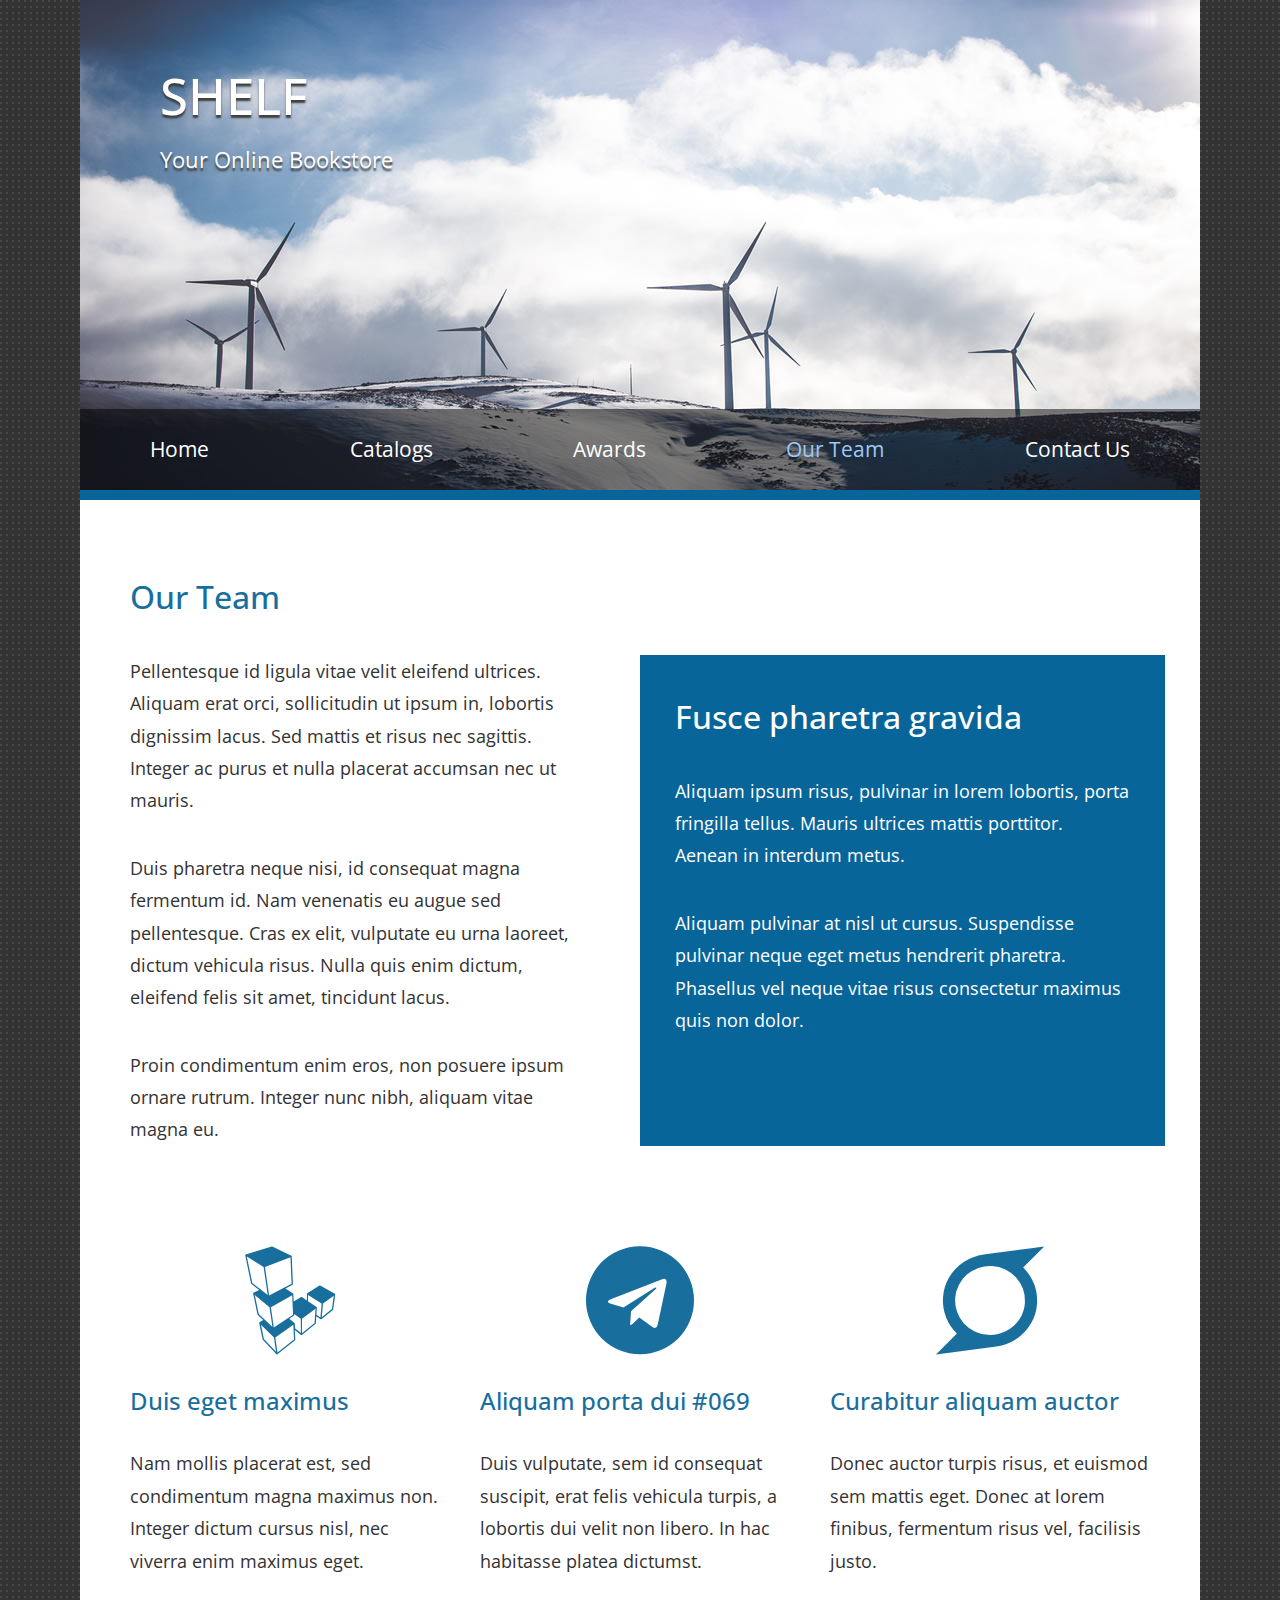
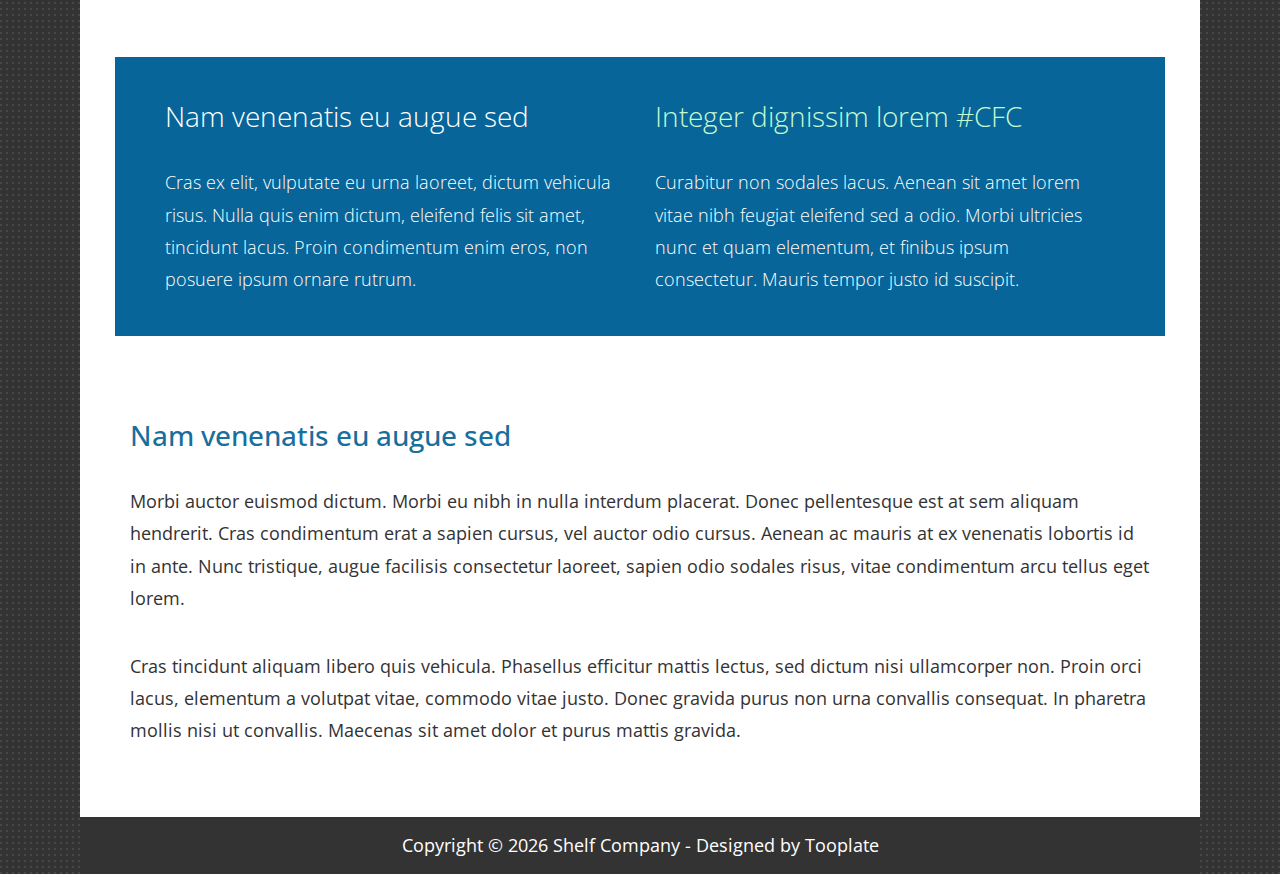
<file: team.html>
<!DOCTYPE html>
<html lang="en">
<head>
    <meta charset="utf-8">
    <meta http-equiv="X-UA-Compatible" content="IE=edge">
    <meta name="viewport" content="width=device-width, initial-scale=1">
<!--

Template 2092 Shelf

http://www.tooplate.com/view/2092-shelf

-->
    <title>SHELF - Your Online Bookstore</title>

    <!-- load stylesheets -->
    <link rel="stylesheet" href="https://fonts.googleapis.com/css?family=Open+Sans:300,400">  <!-- Google web font "Open Sans" -->
    <link rel="stylesheet" href="font-awesome-4.7.0/css/font-awesome.min.css">                <!-- Font Awesome -->
    <link rel="stylesheet" href="css/bootstrap.min.css">                                      <!-- Bootstrap style -->
    <link rel="stylesheet" href="css/tooplate-style.css">                                   <!-- Templatemo style -->

    <!-- HTML5 shim and Respond.js for IE8 support of HTML5 elements and media queries -->
    <!-- WARNING: Respond.js doesn't work if you view the page via file:// -->
        <!--[if lt IE 9]>
          <script src="https://oss.maxcdn.com/html5shiv/3.7.2/html5shiv.min.js"></script>
          <script src="https://oss.maxcdn.com/respond/1.4.2/respond.min.js"></script>
          <![endif]-->
</head>

    <body>
        
        <div class="container">
            <header class="tm-site-header">
                <h1 class="tm-site-name">Shelf</h1>
                <p class="tm-site-description">Your Online Bookstore</p>
                
                <nav class="navbar navbar-expand-md tm-main-nav-container">
                    <button class="navbar-toggler" type="button" data-toggle="collapse" data-target="#tmMainNav" aria-controls="tmMainNav" aria-expanded="false" aria-label="Toggle navigation">
                            <i class="fa fa-bars"></i>
                    </button>

                    <div class="collapse navbar-collapse tm-main-nav" id="tmMainNav">
                        <ul class="nav nav-fill tm-main-nav-ul">
                            <li class="nav-item"><a class="nav-link" href="index.html">Home</a></li>
                            <li class="nav-item"><a class="nav-link" href="#">Catalogs</a></li>
                            <li class="nav-item"><a class="nav-link" href="#">Awards</a></li>
                            <li class="nav-item"><a class="nav-link active" href="team.html">Our Team</a></li>
                            <li class="nav-item"><a class="nav-link" href="contact.html">Contact Us</a></li>
                        </ul>
                    </div>    
                </nav>
                
            </header>
            
            <div class="tm-main-content">                    
                <section class="row tm-item-preview tm-margin-b-xl">
                    <div class="col-12">
                        <h2 class="tm-blue-text tm-margin-b-p">Our Team</h2>
                    </div>
                    <div class="col-md-6 col-sm-12 mb-md-0 mb-5">         
                        <div class="mr-lg-5">
                            <p class="tm-margin-b-p">Pellentesque id ligula vitae velit eleifend ultrices. Aliquam erat orci, sollicitudin ut ipsum in, lobortis dignissim lacus. Sed mattis et risus nec sagittis. Integer ac purus et nulla placerat accumsan nec ut mauris.</p>
                            <p class="tm-margin-b-p">Duis pharetra neque nisi, id consequat magna fermentum id. Nam venenatis eu augue sed pellentesque. Cras ex elit, vulputate eu urna laoreet, dictum vehicula risus. Nulla quis enim dictum, eleifend felis sit amet, tincidunt lacus.</p>
                            <p>Proin condimentum enim eros, non posuere ipsum ornare rutrum. Integer nunc nibh, aliquam vitae magna eu.</p>                        
                        </div>                                       
                    </div>
                    <div class="col-md-6 col-sm-12 tm-highlight tm-small-pad">
                        <h2 class="tm-margin-b-p">Fusce pharetra gravida</h2>
                        <p class="tm-margin-b-p">Aliquam ipsum risus, pulvinar in lorem lobortis, porta fringilla tellus. Mauris ultrices mattis porttitor. Aenean in interdum metus.</p>
                        <p>Aliquam pulvinar at nisl ut cursus. Suspendisse pulvinar neque eget metus hendrerit pharetra. Phasellus vel neque vitae risus consectetur maximus quis non dolor.</p>
                    </div>
                </section>

                <div class="row tm-margin-b-ll">
                    <article class="col-12 col-sm-12 col-md-4 col-lg-4 mb-md-0 mb-5">
                        <div class="text-center tm-margin-b-30"><i class="fa tm-fa-6x fa-linode tm-blue-text"></i></div>
                        <header class="tm-margin-b-30"><h3 class="tm-blue-text tm-h3">Duis eget maximus</h3></header>
                        <p>Nam mollis placerat est, sed condimentum magna maximus non. Integer dictum cursus nisl, nec viverra enim maximus eget.</p>
                    </article>
                    <article class="col-12 col-sm-12 col-md-4 col-lg-4 mb-md-0 mb-5">
                        <div class="text-center tm-margin-b-30"><i class="fa tm-fa-6x fa-telegram tm-blue-text"></i></div>
                        <header class="tm-margin-b-30"><h3 class="tm-blue-text tm-h3">Aliquam porta dui #069</h3></header>
                        <p>Duis vulputate, sem id consequat suscipit, erat felis vehicula turpis, a lobortis dui velit non libero. In hac habitasse platea dictumst.</p>
                    </article>
                    <article class="col-12 col-sm-12 col-md-4 col-lg-4 mb-md-0 mb-5">
                        <div class="text-center tm-margin-b-30"><i class="fa tm-fa-6x fa-superpowers tm-blue-text"></i></div>
                        <header class="tm-margin-b-30"><h3 class="tm-blue-text tm-h3">Curabitur aliquam auctor</h3></header>
                        <p>Donec auctor turpis risus, et euismod sem mattis eget. Donec at lorem finibus, fermentum risus vel, facilisis justo.</p>
                    </article>
                </div>

                <div class="row tm-hightlight tm-margin-b-ll tm-highlight tm-small-pad">
                    <article class="col-12 col-sm-12 col-md-6 col-lg-6 tm-font-thin mb-md-0 mb-5">
                        <header class="tm-margin-b-30"><h3 class="tm-font-thin">Nam venenatis eu augue sed</h3></header>
                        <p>Cras ex elit, vulputate eu urna laoreet, dictum vehicula risus. Nulla quis enim dictum, eleifend felis sit amet, tincidunt lacus. Proin condimentum enim eros, non posuere ipsum ornare rutrum.</p>
                    </article>
                    <article class="col-12 col-sm-12 col-md-6 col-lg-6 tm-font-thin">
                        <header class="tm-margin-b-30"><h3 class="tm-green-text tm-font-thin">Integer dignissim lorem #CFC</h3></header>
                        <p>Curabitur non sodales lacus. Aenean sit amet lorem vitae nibh feugiat eleifend sed a odio. Morbi ultricies nunc et quam elementum, et finibus ipsum consectetur. Mauris tempor justo id suscipit.</p>
                    </article>
                </div>  

                <div class="row">
                    <article class="col-12">
                        <header class="tm-margin-b-30">
                            <h3 class="tm-blue-text">Nam venenatis eu augue sed</h3>
                        </header>
                        <p class="tm-margin-b-p">Morbi auctor euismod dictum. Morbi eu nibh in nulla interdum placerat. Donec pellentesque est at sem aliquam hendrerit. Cras condimentum erat a sapien cursus, vel auctor odio cursus. Aenean ac mauris at ex venenatis lobortis id in ante. Nunc tristique, augue facilisis consectetur laoreet, sapien odio sodales risus, vitae condimentum arcu tellus eget lorem.</p>
                            <p>Cras tincidunt aliquam libero quis vehicula. Phasellus efficitur mattis lectus, sed dictum nisi ullamcorper non. Proin orci lacus, elementum a volutpat vitae, commodo vitae justo. Donec gravida purus non urna convallis consequat. In pharetra mollis nisi ut convallis. Maecenas sit amet dolor et purus mattis gravida.</p>
                    </article>
                </div>               
                            
            </div>

            <footer>
                Copyright &copy; <span class="tm-current-year">2018</span> Shelf Company 
                
                - Designed by <a href="https://www.facebook.com/tooplate" target="_parent">Tooplate</a>
            </footer>    
        </div>
        
        <!-- load JS files -->
        <script src="js/jquery-1.11.3.min.js"></script>         <!-- jQuery (https://jquery.com/download/) -->
        <script src="js/popper.min.js"></script>                <!-- Popper (https://popper.js.org/) -->
        <script src="js/bootstrap.min.js"></script>             <!-- Bootstrap (https://getbootstrap.com/) -->
        <script>     
       
            $(document).ready(function(){
                
                // Update the current year in copyright
                $('.tm-current-year').text(new Date().getFullYear());

            });

        </script>             

</body>
</html>
</file>
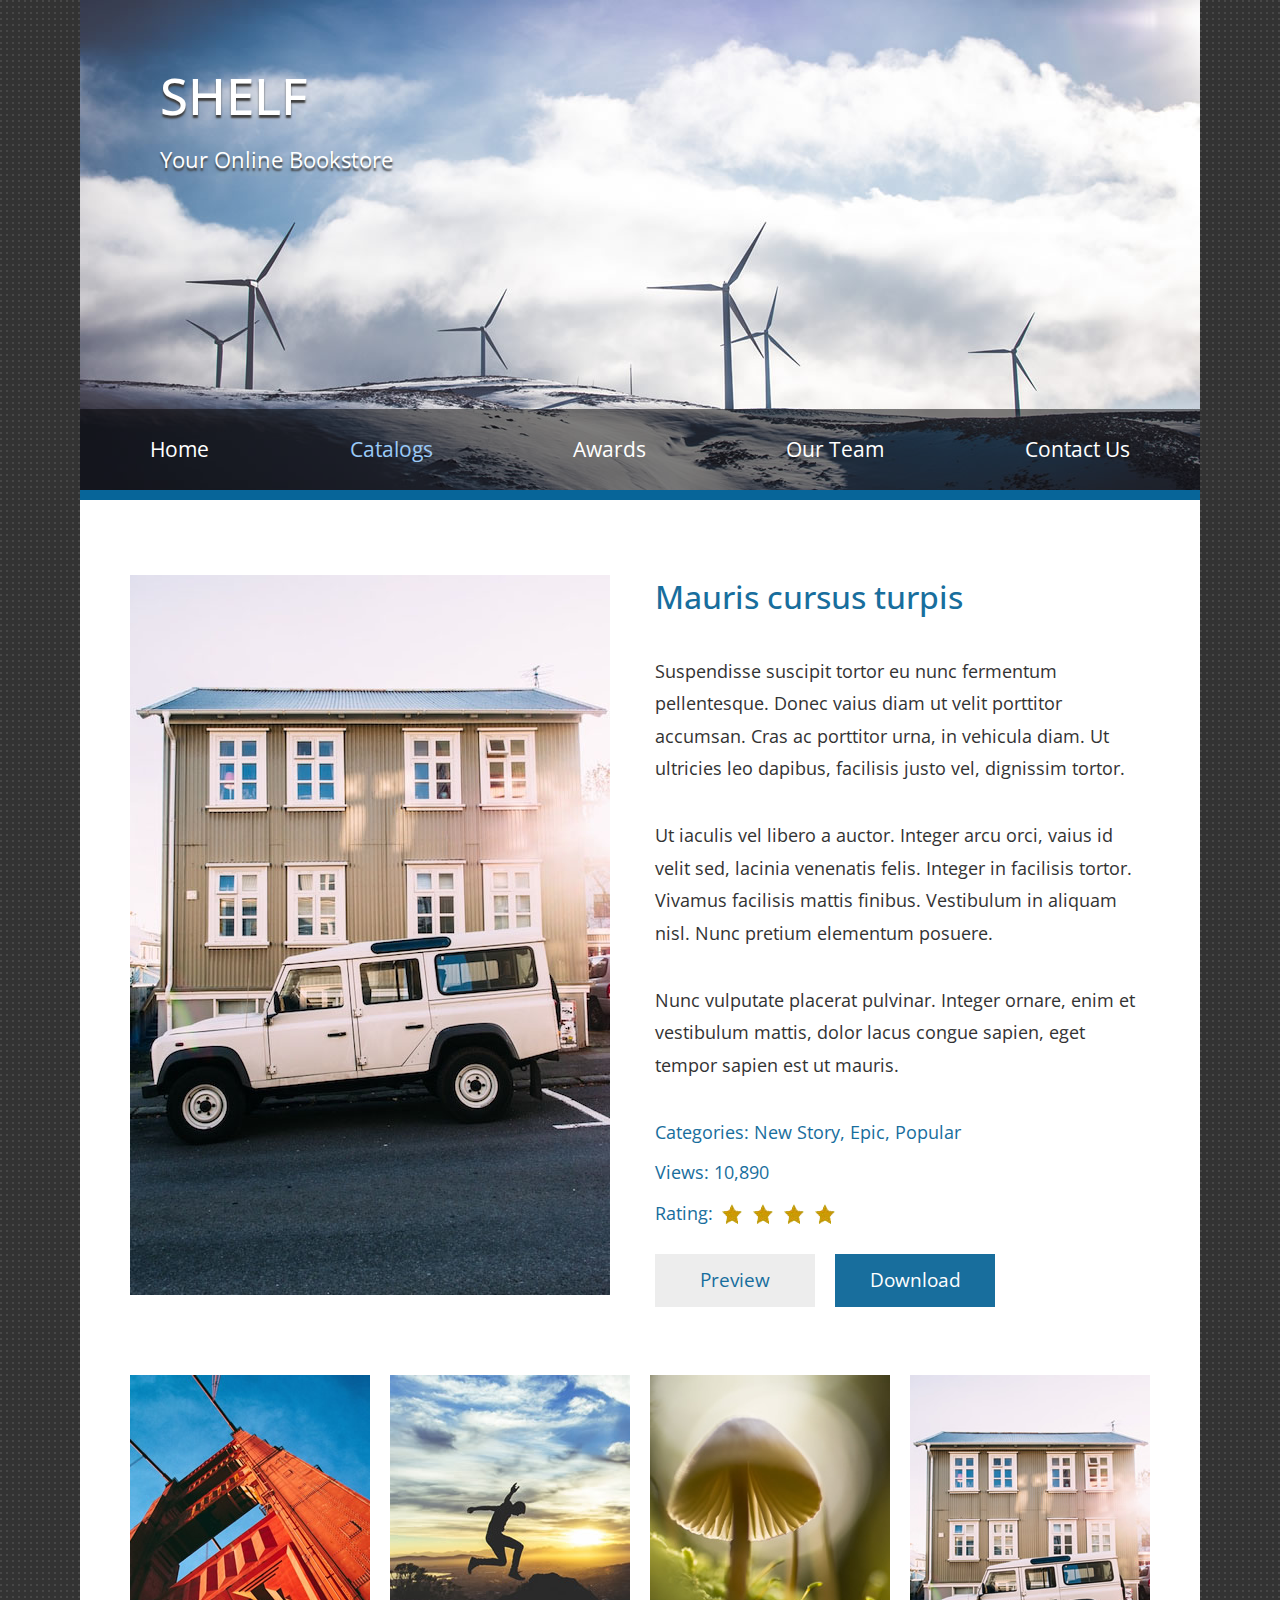
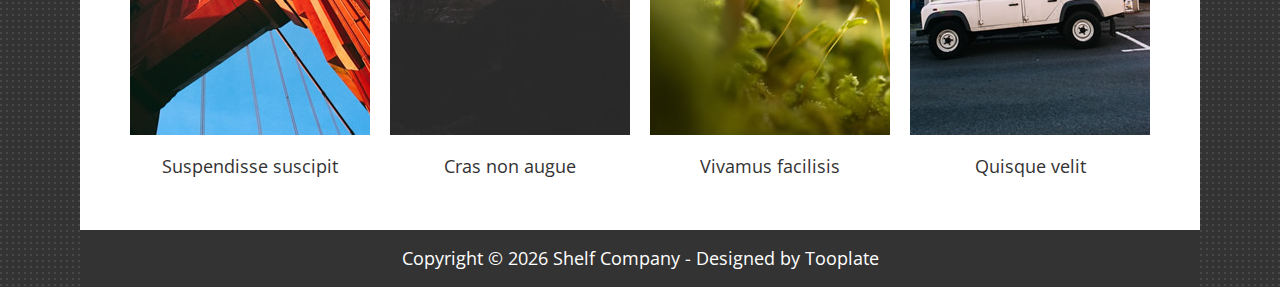
<file: 2092_shelf/preview.html>
<!DOCTYPE html>
<html>
<head>
    <meta charset="utf-8">
    <meta http-equiv="X-UA-Compatible" content="IE=edge">
    <meta name="viewport" content="width=device-width, initial-scale=1">
<!--

Template 2092 Shelf

http://www.tooplate.com/view/2092-shelf

-->
    <title>SHELF - Your Online Bookstore</title>

    <!-- load stylesheets -->
    <link rel="stylesheet" href="https://fonts.googleapis.com/css?family=Open+Sans:300,400">  <!-- Google web font "Open Sans" -->
    <link rel="stylesheet" href="font-awesome-4.7.0/css/font-awesome.min.css">                <!-- Font Awesome -->
    <link rel="stylesheet" href="css/bootstrap.min.css">                                      <!-- Bootstrap style -->
    <link rel="stylesheet" href="css/tooplate-style.css">                                   <!-- Templatemo style -->

    <!-- HTML5 shim and Respond.js for IE8 support of HTML5 elements and media queries -->
    <!-- WARNING: Respond.js doesn't work if you view the page via file:// -->
        <!--[if lt IE 9]>
          <script src="https://oss.maxcdn.com/html5shiv/3.7.2/html5shiv.min.js"></script>
          <script src="https://oss.maxcdn.com/respond/1.4.2/respond.min.js"></script>
          <![endif]-->
</head>

    <body>
        
        <div class="container">
            <header class="tm-site-header">
                <h1 class="tm-site-name">Shelf</h1>
                <p class="tm-site-description">Your Online Bookstore</p>
                
                <nav class="navbar navbar-expand-md tm-main-nav-container">
                    <button class="navbar-toggler" type="button" data-toggle="collapse" data-target="#tmMainNav" aria-controls="tmMainNav" aria-expanded="false" aria-label="Toggle navigation">
                            <i class="fa fa-bars"></i>
                    </button>

                    <div class="collapse navbar-collapse tm-main-nav" id="tmMainNav">
                        <ul class="nav nav-fill tm-main-nav-ul">
                            <li class="nav-item"><a class="nav-link" href="index.html">Home</a></li>
                            <li class="nav-item"><a class="nav-link active" href="#">Catalogs</a></li>
                            <li class="nav-item"><a class="nav-link" href="#">Awards</a></li>
                            <li class="nav-item"><a class="nav-link" href="team.html">Our Team</a></li>
                            <li class="nav-item"><a class="nav-link" href="contact.html">Contact Us</a></li>
                        </ul>
                    </div>    
                </nav>
                
            </header>
            
            <div class="tm-main-content no-pad-b">
                    
                <section class="row tm-item-preview">
                    <div class="col-md-6 col-sm-12 mb-md-0 mb-5">
                        <img src="img/image-05-preview.jpg" alt="Image" class="img-fluid tm-img-center-sm">
                    </div>
                    <div class="col-md-6 col-sm-12">
                        <h2 class="tm-blue-text tm-margin-b-p">Mauris cursus turpis</h2>
                        <p class="tm-margin-b-p">Suspendisse suscipit tortor eu nunc fermentum pellentesque. Donec vaius diam ut velit porttitor accumsan. Cras ac porttitor urna, in vehicula diam. Ut ultricies leo dapibus, facilisis justo vel, dignissim tortor.</p>
                        <p class="tm-margin-b-p">Ut iaculis vel libero a auctor. Integer arcu orci, vaius id velit sed, lacinia venenatis felis. Integer in facilisis tortor. Vivamus facilisis mattis finibus. Vestibulum in aliquam nisl. Nunc pretium elementum posuere.</p>
                        <p class="tm-margin-b-p">Nunc vulputate placerat pulvinar. Integer ornare, enim et vestibulum mattis, dolor lacus congue sapien, eget tempor sapien est ut mauris.</p>
                        <p class="tm-blue-text tm-margin-b-s">Categories: <a href="#" class="tm-blue-text">New Story</a>, <a href="#" class="tm-blue-text">Epic</a>, <a href="#" class="tm-blue-text">Popular</a></p>
                        <p class="tm-blue-text tm-margin-b-s">Views: 10,890</p>
                        <p class="tm-blue-text tm-margin-b">Rating: <img src="img/star.png" alt="Star image"> <img src="img/star.png" alt="Star image"> <img src="img/star.png" alt="Star image"> <img src="img/star.png" alt="Star image"></p>
                        <a href="#" class="tm-btn tm-btn-gray tm-margin-r-20 tm-margin-b-s">Preview</a><a href="#" class="tm-btn tm-btn-blue">Download</a>
                    </div>
                </section>

                <div class="tm-gallery no-pad-b">
                    <div class="row">
                        <figure class="col-lg-3 col-md-4 col-sm-6 col-12 tm-gallery-item mb-5">
                            <a href="preview.html">
                                <div class="tm-gallery-item-overlay">
                                    <img src="img/image-06.jpg" alt="Image" class="img-fluid tm-img-center">
                                </div>
                                <p class="tm-figcaption no-pad-b">Suspendisse suscipit</p>
                            </a>
                        </figure>
                        <figure class="col-lg-3 col-md-4 col-sm-6 col-12 tm-gallery-item mb-5">
                            <a href="preview.html">
                                <div class="tm-gallery-item-overlay">
                                    <img src="img/image-03.jpg" alt="Image" class="img-fluid tm-img-center">
                                </div>
                                <p class="tm-figcaption no-pad-b">Cras non augue</p>
                            </a>
                        </figure>
                        <figure class="col-lg-3 col-md-4 col-sm-6 col-12 tm-gallery-item mb-5">
                            <a href="preview.html">
                                <div class="tm-gallery-item-overlay">
                                    <img src="img/image-08.jpg" alt="Image" class="img-fluid tm-img-center">
                                </div>
                                <p class="tm-figcaption no-pad-b">Vivamus facilisis</p>
                            </a>
                        </figure> 
                        <figure class="col-lg-3 col-md-4 col-sm-6 col-12 tm-gallery-item mb-5">
                            <a href="preview.html">
                                <div class="tm-gallery-item-overlay">
                                    <img src="img/image-05.jpg" alt="Image" class="img-fluid tm-img-center">
                                </div>
                                <p class="tm-figcaption no-pad-b">Quisque velit</p>
                            </a>
                        </figure>
                    </div>   
                </div>                    
                            
            </div>

            <footer>
                Copyright &copy; <span class="tm-current-year">2018</span> Shelf Company 
                
                - Designed by <a href="https://www.facebook.com/tooplate" target="_parent">Tooplate</a>
            </footer>    
        </div>
        
        <!-- load JS files -->
        <script src="js/jquery-1.11.3.min.js"></script>         <!-- jQuery (https://jquery.com/download/) -->
        <script src="js/popper.min.js"></script>                <!-- Popper (https://popper.js.org/) -->
        <script src="js/bootstrap.min.js"></script>             <!-- Bootstrap (https://getbootstrap.com/) -->
        <script>     
       
            $(document).ready(function(){
                
                // Update the current year in copyright
                $('.tm-current-year').text(new Date().getFullYear());

            });

        </script>             

</body>
</html>
</file>
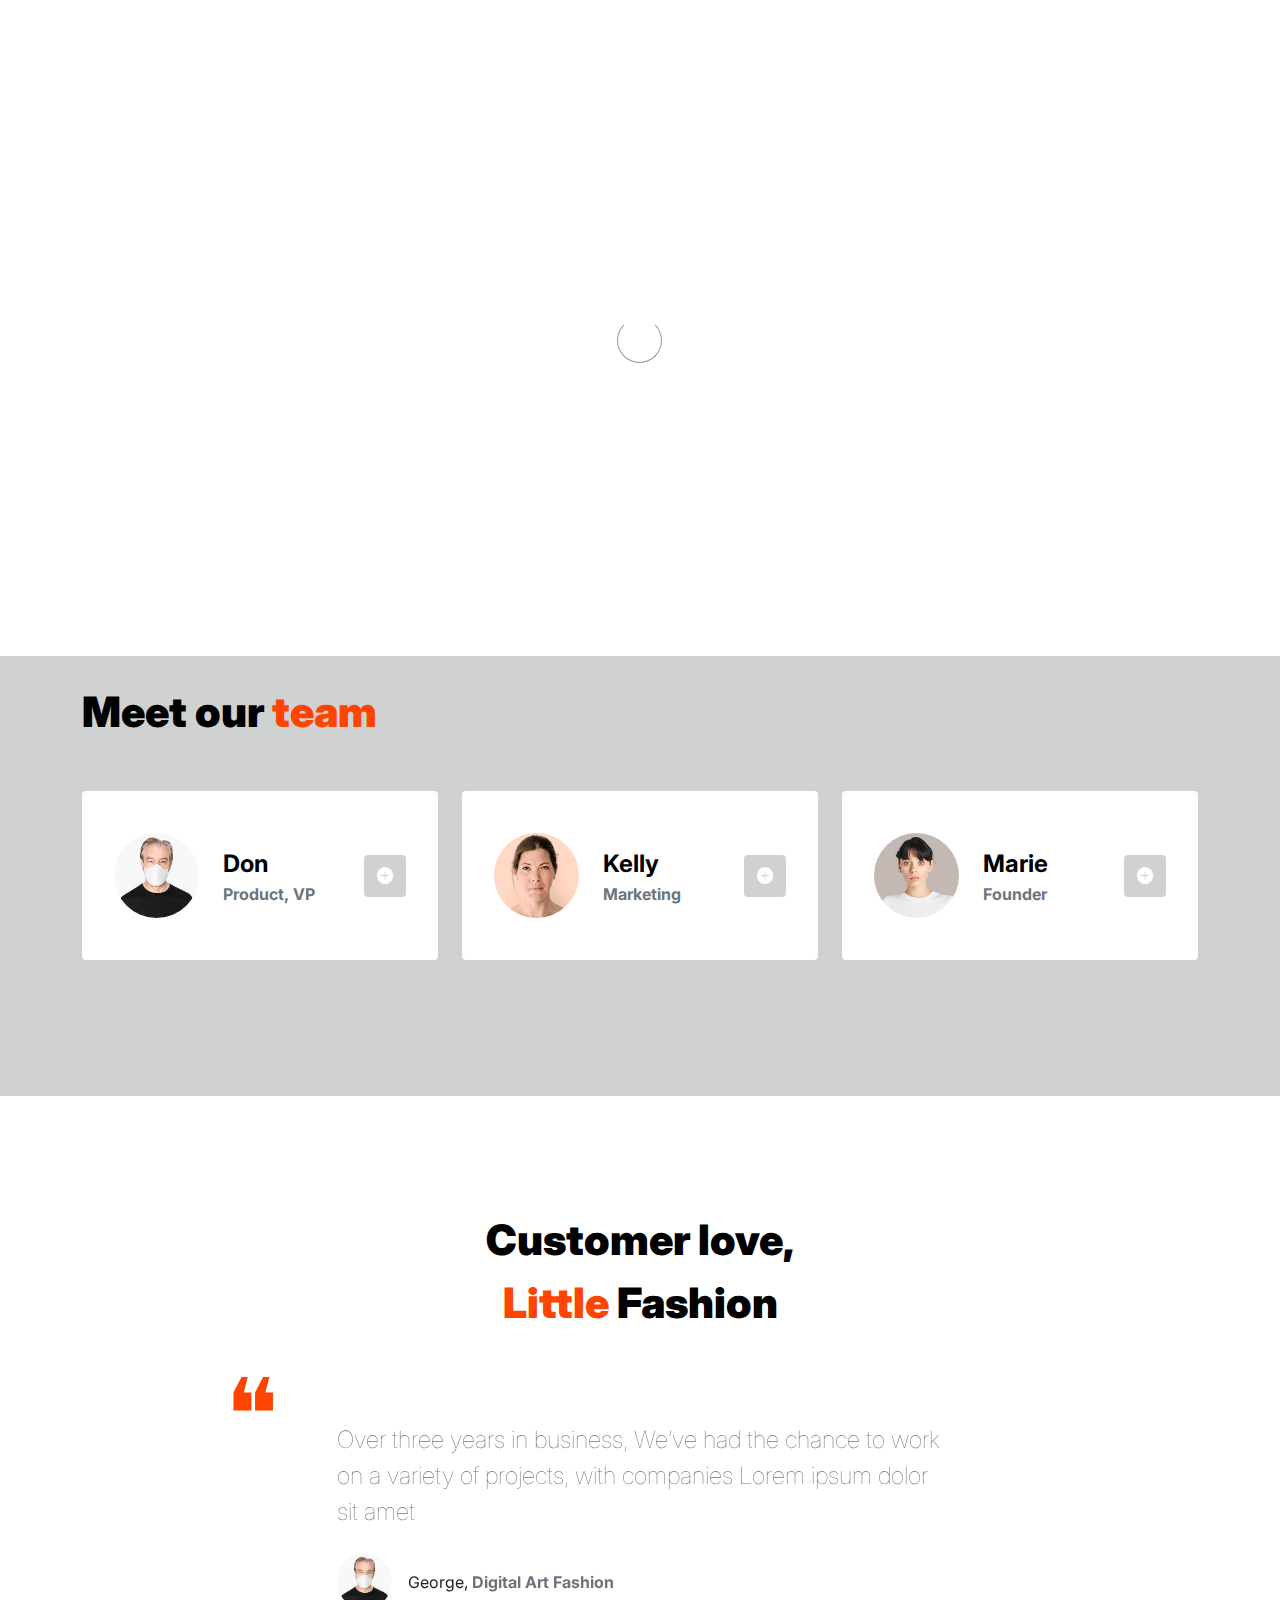
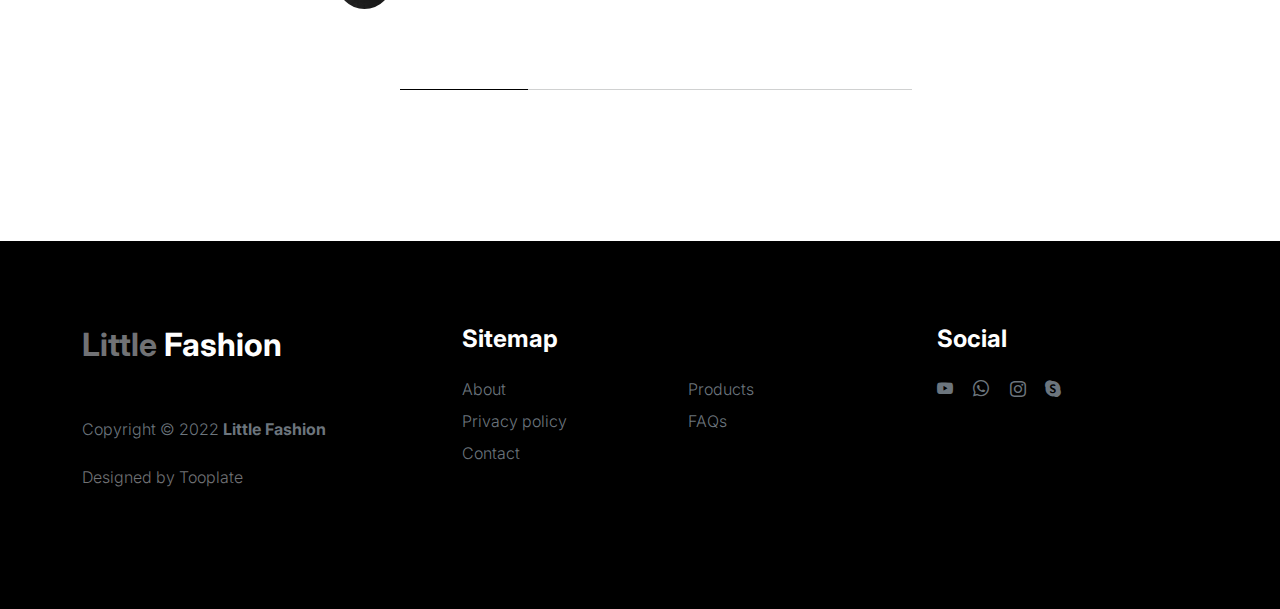
<file: 2127_little_fashion/about.html>
<!doctype html>
<html lang="en">
    <head>
        <meta charset="utf-8">
        <meta name="viewport" content="width=device-width, initial-scale=1">

        <meta name="description" content="">
        <meta name="author" content="">

        <title>Tooplate's Little Fashion - About Page</title>

        <!-- CSS FILES -->
        <link rel="preconnect" href="https://fonts.googleapis.com">

        <link rel="preconnect" href="https://fonts.gstatic.com" crossorigin>

        <link href="https://fonts.googleapis.com/css2?family=Inter:wght@100;300;400;700;900&display=swap" rel="stylesheet">

        <link href="css/bootstrap.min.css" rel="stylesheet">
        <link href="css/bootstrap-icons.css" rel="stylesheet">

        <link rel="stylesheet" href="css/slick.css"/>

        <link href="css/tooplate-little-fashion.css" rel="stylesheet">
        
<!--

Tooplate 2127 Little Fashion

https://www.tooplate.com/view/2127-little-fashion

-->
    </head>
    
    <body>

        <section class="preloader">
            <div class="spinner">
                <span class="sk-inner-circle"></span>
            </div>
        </section>
    
        <main>

            <nav class="navbar navbar-expand-lg">
                <div class="container">
                    <button class="navbar-toggler" type="button" data-bs-toggle="collapse" data-bs-target="#navbarNav" aria-controls="navbarNav" aria-expanded="false" aria-label="Toggle navigation">
                        <span class="navbar-toggler-icon"></span>
                    </button>

                    <a class="navbar-brand" href="index.html">
                        <strong><span>Little</span> Fashion</strong>
                    </a>

                    <div class="d-lg-none">
                        <a href="sign-in.html" class="bi-person custom-icon me-3"></a>

                        <a href="product-detail.html" class="bi-bag custom-icon"></a>
                    </div>

                    <div class="collapse navbar-collapse" id="navbarNav">
                        <ul class="navbar-nav mx-auto">
                            <li class="nav-item">
                                <a class="nav-link" href="index.html">Home</a>
                            </li>

                            <li class="nav-item">
                                <a class="nav-link active" href="about.html">Story</a>
                            </li>

                            <li class="nav-item">
                                <a class="nav-link" href="products.html">Products</a>
                            </li>

                            <li class="nav-item">
                                <a class="nav-link" href="faq.html">FAQs</a>
                            </li>

                            <li class="nav-item">
                                <a class="nav-link" href="contact.html">Contact</a>
                            </li>
                        </ul>

                        <div class="d-none d-lg-block">
                            <a href="sign-in.html" class="bi-person custom-icon me-3"></a>

                            <a href="product-detail.html" class="bi-bag custom-icon"></a>
                        </div>
                    </div>
                </div>
            </nav>

            <header class="site-header section-padding-img site-header-image">
                <div class="container">
                    <div class="row">

                        <div class="col-lg-6 col-12 header-info">
                            <h1>
                                <span class="d-block text-primary">Company</span>
                                <span class="d-block text-dark">Fashion</span>
                            </h1>
                        </div>
                    </div>
                </div>

                <img src="images/header/businesspeople-meeting-office-working.jpg" class="header-image img-fluid" alt="">
            </header>

            <section class="team section-padding">
                <div class="container">
                    <div class="row">

                        <div class="col-12">
                            <h2 class="mb-5">Meet our <span>team</span></h2>
                        </div>

                        <div class="col-lg-4 mb-4 col-12">
                            <div class="team-thumb d-flex align-items-center">
                                <img src="images/people/senior-man-wearing-white-face-mask-covid-19-campaign-with-design-space.jpeg" class="img-fluid custom-circle-image team-image me-4" alt="">

                                <div class="team-info">
                                    <h5 class="mb-0">Don</h5>
                                    <strong class="text-muted">Product, VP</strong>

                                    <!-- Button trigger modal -->
                                    <button type="button" class="btn custom-modal-btn" data-bs-toggle="modal" data-bs-target="#don">
                                      <i class="bi-plus-circle-fill"></i>
                                    </button>

                                </div>
                            </div>
                        </div>

                        <div class="col-lg-4 mb-4 col-12">
                            <div class="team-thumb d-flex align-items-center">
                                <img src="images/people/portrait-british-woman.jpeg" class="img-fluid custom-circle-image team-image me-4" alt="">

                                <div class="team-info">
                                    <h5 class="mb-0">Kelly</h5>
                                    <strong class="text-muted">Marketing</strong>

                                    <!-- Button trigger modal -->
                                    <button type="button" class="btn custom-modal-btn" data-bs-toggle="modal" data-bs-target="#kelly">
                                      <i class="bi-plus-circle-fill"></i>
                                    </button>
                                </div>
                            </div>
                        </div>

                        <div class="col-lg-4 mb-lg-0 mb-4 col-12">
                            <div class="team-thumb d-flex align-items-center">
                                <img src="images/people/beautiful-woman-face-portrait-brown-background.jpeg" class="img-fluid custom-circle-image team-image me-4" alt="">

                                <div class="team-info">
                                    <h5 class="mb-0">Marie</h5>
                                    <strong class="text-muted">Founder</strong>

                                    <!-- Button trigger modal -->
                                    <button type="button" class="btn custom-modal-btn" data-bs-toggle="modal" data-bs-target="#marie">
                                      <i class="bi-plus-circle-fill"></i>
                                    </button>
                                </div>
                            </div>
                        </div>

                    </div>
                </div>
            </section>

            <section class="testimonial section-padding">
                <div class="container">
                    <div class="row">

                        <div class="col-lg-9 mx-auto col-11">
                            <h2 class="text-center">Customer love, <br> <span>Little</span> Fashion</h2>

                            <div class="slick-testimonial">
                                <div class="slick-testimonial-caption">
                                    <p class="lead">Over three years in business, We’ve had the chance to work on a variety of projects, with companies Lorem ipsum dolor sit amet</p>

                                    <div class="slick-testimonial-client d-flex align-items-center mt-4">
                                        <img src="images/people/senior-man-wearing-white-face-mask-covid-19-campaign-with-design-space.jpeg" class="img-fluid custom-circle-image me-3" alt="">

                                        <span>George, <strong class="text-muted">Digital Art Fashion</strong></span>
                                    </div>
                                </div>

                                <div class="slick-testimonial-caption">
                                    <p class="lead">Over three years in business, We’ve had the chance to work on a variety of projects, with companies Lorem ipsum dolor sit amet</p>

                                    <div class="slick-testimonial-client d-flex align-items-center mt-4">
                                        <img src="images/people/beautiful-woman-face-portrait-brown-background.jpeg" class="img-fluid custom-circle-image me-3" alt="">

                                        <span>Sandar, <strong class="text-muted">Zoom Fashion Idea</strong></span>
                                    </div>
                                </div>

                                <div class="slick-testimonial-caption">
                                    <p class="lead">Over three years in business, We’ve had the chance to work on a variety of projects, with companies Lorem ipsum dolor sit amet</p>

                                    <div class="slick-testimonial-client d-flex align-items-center mt-4">
                                        <img src="images/people/portrait-british-woman.jpeg" class="img-fluid custom-circle-image me-3" alt="">

                                        <span>Marie, <strong class="text-muted">Art Fashion Design</strong></span>
                                    </div>
                                </div>

                                <div class="slick-testimonial-caption">
                                    <p class="lead">Over three years in business, We’ve had the chance to work on a variety of projects, with companies Lorem ipsum dolor sit amet</p>

                                    <div class="slick-testimonial-client d-flex align-items-center mt-4">
                                        <img src="images/people/woman-wearing-mask-face-closeup-covid-19-green-background.jpeg" class="img-fluid custom-circle-image me-3" alt="">

                                        <span>Catherine, <strong class="text-muted">Dress Fashion</strong></span>
                                    </div>
                                </div>
                            </div>
                        </div>

                    </div>
                </div>
            </section>

        </main>

        <footer class="site-footer">
            <div class="container">
                <div class="row">

                    <div class="col-lg-3 col-10 me-auto mb-4">
                        <h4 class="text-white mb-3"><a href="index.html">Little</a> Fashion</h4>
                        <p class="copyright-text text-muted mt-lg-5 mb-4 mb-lg-0">Copyright © 2022 <strong>Little Fashion</strong></p>
                        <br>
                        <p class="copyright-text">Designed by <a href="https://www.tooplate.com/" target="_blank">Tooplate</a></p>
                    </div>

                    <div class="col-lg-5 col-8">
                        <h5 class="text-white mb-3">Sitemap</h5>

                        <ul class="footer-menu d-flex flex-wrap">
                            <li class="footer-menu-item"><a href="about.html" class="footer-menu-link">About</a></li>

                            <li class="footer-menu-item"><a href="#" class="footer-menu-link">Products</a></li>

                            <li class="footer-menu-item"><a href="#" class="footer-menu-link">Privacy policy</a></li>

                            <li class="footer-menu-item"><a href="#" class="footer-menu-link">FAQs</a></li>

                            <li class="footer-menu-item"><a href="#" class="footer-menu-link">Contact</a></li>
                        </ul>
                    </div>

                    <div class="col-lg-3 col-4">
                        <h5 class="text-white mb-3">Social</h5>

                        <ul class="social-icon">

                            <li><a href="#" class="social-icon-link bi-youtube"></a></li>

                            <li><a href="#" class="social-icon-link bi-whatsapp"></a></li>

                            <li><a href="#" class="social-icon-link bi-instagram"></a></li>

                            <li><a href="#" class="social-icon-link bi-skype"></a></li>
                        </ul>
                    </div>

                </div>
            </div>
        </footer>

        <!-- TEAM MEMBER MODAL -->
        <div class="modal fade" id="don" tabindex="-1" aria-labelledby="exampleModalLabel" aria-hidden="true">
            <div class="modal-dialog modal-dialog-centered modal-lg">
                <div class="modal-content border-0">
                    <div class="modal-header flex-column">
                        <h3 class="modal-title" id="exampleModalLabel">Don Haruko</h3>

                        <h6 class="text-muted">Product, VP</h6>

                        <button type="button" class="btn-close" data-bs-dismiss="modal" aria-label="Close"></button>
                    </div>

                    <div class="modal-body">
                        <h5 class="mb-4">Over three years in business had the chance to work on variety of projects, with companies</h5>

                        <div class="row mb-4">
                            <div class="col-lg-6 col-12">
                                <p>Lorem ipsum dolor sit amet, consectetur adipiscing elit, sed do eiusmod tempor incididunt ut labore et dolore magna aliqua.</p>
                            </div>

                            <div class="col-lg-6 col-12">
                                <p>Incididunt ut labore et dolore magna aliqua. Quis ipsum suspendisse commodo viverra.</p>
                            </div>
                        </div>

                        <ul class="social-icon">
                            <li class="me-3"><strong>Where to find?</strong></li>

                            <li><a href="#" class="social-icon-link bi-youtube"></a></li>

                            <li><a href="#" class="social-icon-link bi-whatsapp"></a></li>

                            <li><a href="#" class="social-icon-link bi-instagram"></a></li>
                        </ul>
                    </div>
                </div>

            </div>
        </div>

        <!-- TEAM MEMBER MODAL -->
        <div class="modal fade" id="kelly" tabindex="-1" aria-labelledby="exampleModalLabel" aria-hidden="true">
            <div class="modal-dialog modal-dialog-centered modal-lg">
                <div class="modal-content border-0">
                    <div class="modal-header flex-column">
                        <h3 class="modal-title" id="exampleModalLabel">Kelly Lisa</h3>

                        <h6 class="text-muted">Global, Head of Marketing</h6>

                        <button type="button" class="btn-close" data-bs-dismiss="modal" aria-label="Close"></button>
                    </div>

                    <div class="modal-body">
                        <h5 class="mb-4">Over three years in business had the chance to work on variety of projects, with companies</h5>

                        <div class="row mb-4">
                            <div class="col-lg-6 col-12">
                                <p>Lorem ipsum dolor sit amet, consectetur adipiscing elit, sed do eiusmod tempor incididunt ut labore et dolore magna aliqua.</p>
                            </div>

                            <div class="col-lg-6 col-12">
                                <p>Incididunt ut labore et dolore magna aliqua. Quis ipsum suspendisse commodo viverra.</p>
                            </div>
                        </div>

                        <ul class="social-icon">
                            <li class="me-3"><strong>Where to find?</strong></li>

                            <li><a href="#" class="social-icon-link bi-facebook"></a></li>

                            <li><a href="#" class="social-icon-link bi-instagram"></a></li>
                        </ul>
                    </div>
                </div>

            </div>
        </div>

        <!-- TEAM MEMBER MODAL -->
        <div class="modal fade" id="marie" tabindex="-1" aria-labelledby="exampleModalLabel" aria-hidden="true">
            <div class="modal-dialog modal-dialog-centered modal-lg">
                <div class="modal-content border-0">
                    <div class="modal-header flex-column">
                        <h3 class="modal-title" id="exampleModalLabel">Marie Sam</h3>

                        <h6 class="text-muted">Founder & CEO</h6>

                        <button type="button" class="btn-close" data-bs-dismiss="modal" aria-label="Close"></button>
                    </div>

                    <div class="modal-body">
                        <h5 class="mb-4">Over three years in business had the chance to work on variety of projects, with companies</h5>

                        <div class="row mb-4">
                            <div class="col-lg-6 col-12">
                                <p>Lorem ipsum dolor sit amet, consectetur adipiscing elit, sed do eiusmod tempor incididunt ut labore et dolore magna aliqua.</p>
                            </div>

                            <div class="col-lg-6 col-12">
                                <p>Incididunt ut labore et dolore magna aliqua. Quis ipsum suspendisse commodo viverra.</p>
                            </div>
                        </div>

                        <ul class="social-icon">
                            <li class="me-3"><strong>Where to find?</strong></li>

                            <li><a href="#" class="social-icon-link bi-twitter"></a></li>

                            <li><a href="#" class="social-icon-link bi-linkedin"></a></li>

                            <li><a href="#" class="social-icon-link bi-envelope"></a></li>
                        </ul>
                    </div>
                </div>

            </div>
        </div>

        <!-- JAVASCRIPT FILES -->
        <script src="js/jquery.min.js"></script>
        <script src="js/bootstrap.bundle.min.js"></script>
        <script src="js/Headroom.js"></script>
        <script src="js/jQuery.headroom.js"></script>
        <script src="js/slick.min.js"></script>
        <script src="js/custom.js"></script>

    </body>
</html>
</file>
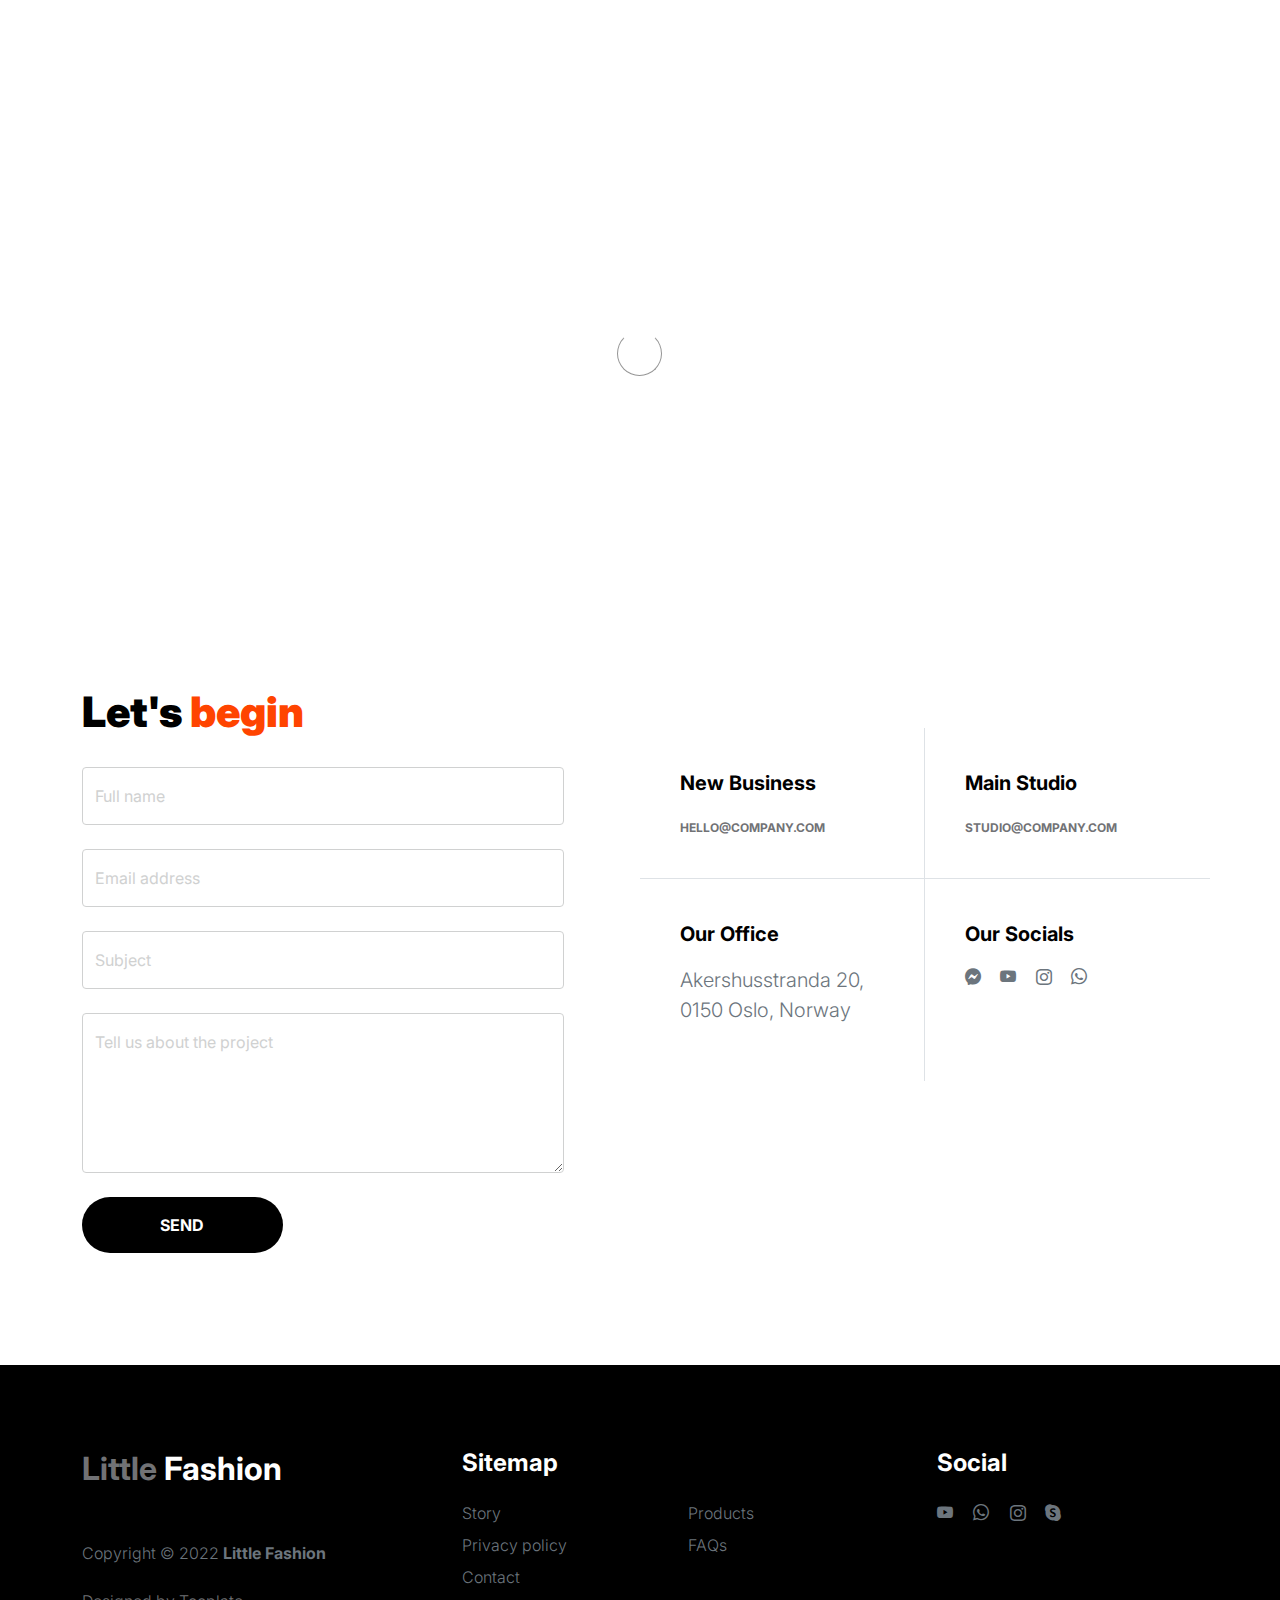
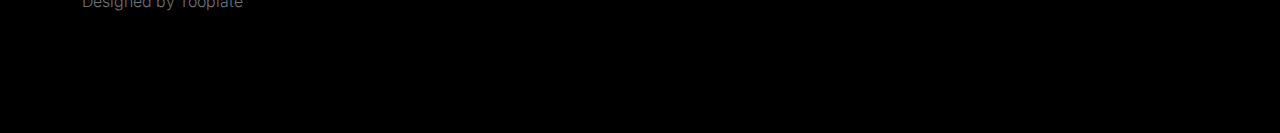
<file: 2127_little_fashion/contact.html>
<!doctype html>
<html lang="en">
    <head>
        <meta charset="utf-8">
        <meta name="viewport" content="width=device-width, initial-scale=1">

        <meta name="description" content="">
        <meta name="author" content="">

        <title>Tooplate's Little Fashion - Contact Page</title>

        <!-- CSS FILES -->
        <link rel="preconnect" href="https://fonts.googleapis.com">

        <link rel="preconnect" href="https://fonts.gstatic.com" crossorigin>

        <link href="https://fonts.googleapis.com/css2?family=Inter:wght@100;300;400;700;900&display=swap" rel="stylesheet">

        <link href="css/bootstrap.min.css" rel="stylesheet">
        <link href="css/bootstrap-icons.css" rel="stylesheet">

        <link rel="stylesheet" href="css/slick.css"/>

        <link href="css/tooplate-little-fashion.css" rel="stylesheet">
        
<!--

Tooplate 2127 Little Fashion

https://www.tooplate.com/view/2127-little-fashion

-->
    </head>
    
    <body>

        <section class="preloader">
            <div class="spinner">
                <span class="sk-inner-circle"></span>
            </div>
        </section>
    
        <main>

            <nav class="navbar navbar-expand-lg">
                <div class="container">
                    <button class="navbar-toggler" type="button" data-bs-toggle="collapse" data-bs-target="#navbarNav" aria-controls="navbarNav" aria-expanded="false" aria-label="Toggle navigation">
                        <span class="navbar-toggler-icon"></span>
                    </button>

                    <a class="navbar-brand" href="index.html">
                        <strong><span>Little</span> Fashion</strong>
                    </a>

                    <div class="d-lg-none">
                        <a href="sign-in.html" class="bi-person custom-icon me-3"></a>

                        <a href="product-detail.html" class="bi-bag custom-icon"></a>
                    </div>

                    <div class="collapse navbar-collapse" id="navbarNav">
                        <ul class="navbar-nav mx-auto">
                            <li class="nav-item">
                                <a class="nav-link" href="index.html">Home</a>
                            </li>

                            <li class="nav-item">
                                <a class="nav-link" href="about.html">Story</a>
                            </li>

                            <li class="nav-item">
                                <a class="nav-link" href="products.html">Products</a>
                            </li>

                            <li class="nav-item">
                                <a class="nav-link" href="faq.html">FAQs</a>
                            </li>

                            <li class="nav-item">
                                <a class="nav-link active" href="contact.html">Contact</a>
                            </li>
                        </ul>

                        <div class="d-none d-lg-block">
                            <a href="sign-in.html" class="bi-person custom-icon me-3"></a>

                            <a href="product-detail.html" class="bi-bag custom-icon"></a>
                        </div>
                    </div>
                </div>
            </nav>

            <header class="site-header section-padding-img site-header-image">
                <div class="container">
                    <div class="row">

                        <div class="col-lg-10 col-12 header-info">
                            <h1>
                                <span class="d-block text-primary">Say hello to us</span>
                                <span class="d-block text-dark">love to hear you</span>
                            </h1>
                        </div>
                    </div>
                </div>

                <img src="images/header/positive-european-woman-has-break-after-work.jpg" class="header-image img-fluid" alt="">
            </header>

            <section class="contact section-padding">
                <div class="container">
                    <div class="row">
                        
                        <div class="col-lg-6 col-12">
                            <h2 class="mb-4">Let's <span>begin</span></h2>

                            <form class="contact-form me-lg-5 pe-lg-3" role="form">

                                <div class="form-floating">
                                    <input type="text" name="name" id="name" class="form-control" placeholder="Full name" required>

                                    <label for="name">Full name</label>
                                </div>

                                <div class="form-floating my-4">
                                    <input type="email" name="email" id="email" pattern="[^ @]*@[^ @]*" class="form-control" placeholder="Email address" required>

                                    <label for="email">Email address</label>
                                </div>
                                
                                <div class="form-floating my-4">
                                    <input type="subject" name="subject" id="subject"class="form-control" placeholder="Subject" required>

                                    <label for="subject">Subject</label>
                                </div>

                                <div class="form-floating mb-4">
                                    <textarea id="message" name="message" class="form-control" placeholder="Leave a comment here" required style="height: 160px"></textarea>

                                    <label for="message">Tell us about the project</label>
                                </div>

                                <div class="col-lg-5 col-6">
                                    <button type="submit" class="form-control">Send</button>
                                </div>
                            </form>
                        </div>

                        <div class="col-lg-6 col-12 mt-5 ms-auto">
                            <div class="row">
                                <div class="col-6 border-end contact-info">
                                    <h6 class="mb-3">New Business</h6>

                                    <a href="mailto:hello@company.com" class="custom-link">
                                        hello@company.com
                                        <i class="bi-arrow-right ms-2"></i>
                                    </a>
                                </div>

                                <div class="col-6 contact-info">
                                	<h6 class="mb-3">Main Studio</h6>

                                    <a href="mailto:studio@company.com" class="custom-link">
                                        studio@company.com
                                        <i class="bi-arrow-right ms-2"></i>
                                    </a>
                                </div>

                                <div class="col-6 border-top border-end contact-info">
                                    <h6 class="mb-3">Our Office</h6>

                                    <p class="text-muted">Akershusstranda 20, 0150 Oslo, Norway</p>
                                </div>

                                <div class="col-6 border-top contact-info">
                                    <h6 class="mb-3">Our Socials</h6>

                                    <ul class="social-icon">

                                        <li><a href="#" class="social-icon-link bi-messenger"></a></li>

                                        <li><a href="#" class="social-icon-link bi-youtube"></a></li>

                                        <li><a href="#" class="social-icon-link bi-instagram"></a></li>

                                        <li><a href="#" class="social-icon-link bi-whatsapp"></a></li>
                                    </ul>
                                </div>
                            </div>
                        </div>

                    </div>
                </div>
            </section>
        </main>

        <footer class="site-footer">
            <div class="container">
                <div class="row">

                    <div class="col-lg-3 col-10 me-auto mb-4">
                        <h4 class="text-white mb-3"><a href="index.html">Little</a> Fashion</h4>
                        <p class="copyright-text text-muted mt-lg-5 mb-4 mb-lg-0">Copyright © 2022 <strong>Little Fashion</strong></p>
                        <br>
                        <p class="copyright-text">Designed by <a href="https://www.tooplate.com/" target="_blank">Tooplate</a></p>
                    </div>

                    <div class="col-lg-5 col-8">
                        <h5 class="text-white mb-3">Sitemap</h5>

                        <ul class="footer-menu d-flex flex-wrap">
                            <li class="footer-menu-item"><a href="about.html" class="footer-menu-link">Story</a></li>

                            <li class="footer-menu-item"><a href="#" class="footer-menu-link">Products</a></li>

                            <li class="footer-menu-item"><a href="#" class="footer-menu-link">Privacy policy</a></li>

                            <li class="footer-menu-item"><a href="#" class="footer-menu-link">FAQs</a></li>

                            <li class="footer-menu-item"><a href="#" class="footer-menu-link">Contact</a></li>
                        </ul>
                    </div>

                    <div class="col-lg-3 col-4">
                        <h5 class="text-white mb-3">Social</h5>

                        <ul class="social-icon">

                            <li><a href="#" class="social-icon-link bi-youtube"></a></li>

                            <li><a href="#" class="social-icon-link bi-whatsapp"></a></li>

                            <li><a href="#" class="social-icon-link bi-instagram"></a></li>

                            <li><a href="#" class="social-icon-link bi-skype"></a></li>
                        </ul>
                    </div>

                </div>
            </div>
        </footer>

        <!-- JAVASCRIPT FILES -->
        <script src="js/jquery.min.js"></script>
        <script src="js/bootstrap.bundle.min.js"></script>
        <script src="js/Headroom.js"></script>
        <script src="js/jQuery.headroom.js"></script>
        <script src="js/slick.min.js"></script>
        <script src="js/custom.js"></script>
    </body>
</html>
</file>
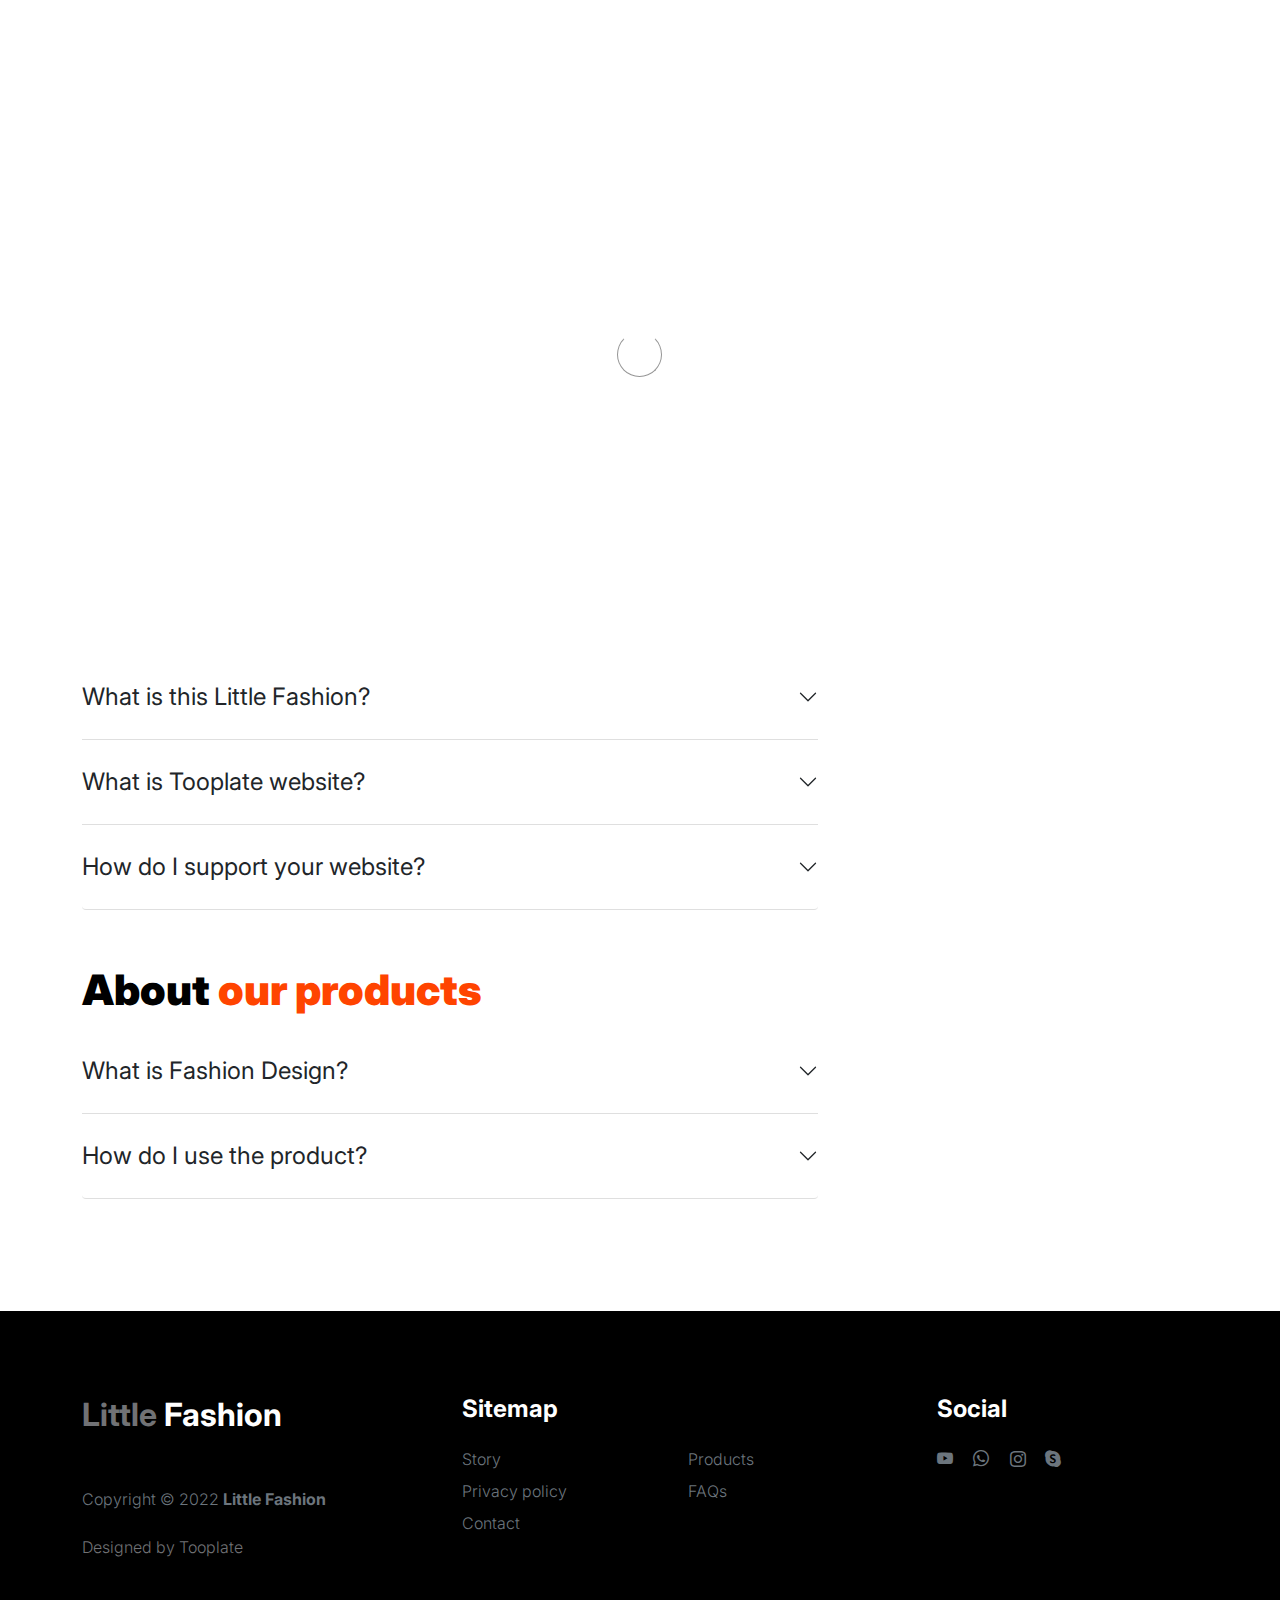
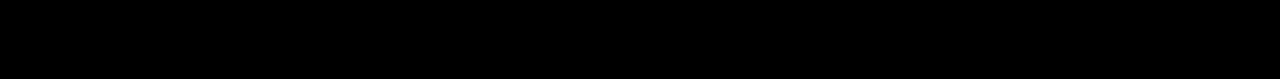
<file: 2127_little_fashion/faq.html>
<!doctype html>
<html lang="en">
    <head>
        <meta charset="utf-8">
        <meta name="viewport" content="width=device-width, initial-scale=1">

        <meta name="description" content="">
        <meta name="author" content="">

        <title>Tooplate's Little Fashion - FAQs Page</title>

        <!-- CSS FILES -->
        <link rel="preconnect" href="https://fonts.googleapis.com">

        <link rel="preconnect" href="https://fonts.gstatic.com" crossorigin>

        <link href="https://fonts.googleapis.com/css2?family=Inter:wght@100;300;400;700;900&display=swap" rel="stylesheet">

        <link href="css/bootstrap.min.css" rel="stylesheet">
        <link href="css/bootstrap-icons.css" rel="stylesheet">

        <link rel="stylesheet" href="css/slick.css"/>

        <link href="css/tooplate-little-fashion.css" rel="stylesheet">
        
<!--

Tooplate 2127 Little Fashion

https://www.tooplate.com/view/2127-little-fashion

-->
    </head>
    
    <body>

        <section class="preloader">
            <div class="spinner">
                <span class="sk-inner-circle"></span>
            </div>
        </section>
    
        <main>

            <nav class="navbar navbar-expand-lg">
                <div class="container">
                    <button class="navbar-toggler" type="button" data-bs-toggle="collapse" data-bs-target="#navbarNav" aria-controls="navbarNav" aria-expanded="false" aria-label="Toggle navigation">
                        <span class="navbar-toggler-icon"></span>
                    </button>

                    <a class="navbar-brand" href="index.html">
                        <strong><span>Little</span> Fashion</strong>
                    </a>

                    <div class="d-lg-none">
                        <a href="sign-in.html" class="bi-person custom-icon me-3"></a>

                        <a href="product-detail.html" class="bi-bag custom-icon"></a>
                    </div>

                    <div class="collapse navbar-collapse" id="navbarNav">
                        <ul class="navbar-nav mx-auto">
                            <li class="nav-item">
                                <a class="nav-link" href="index.html">Home</a>
                            </li>

                            <li class="nav-item">
                                <a class="nav-link" href="about.html">Story</a>
                            </li>

                            <li class="nav-item">
                                <a class="nav-link" href="products.html">Products</a>
                            </li>

                            <li class="nav-item">
                                <a class="nav-link active" href="faq.html">FAQs</a>
                            </li>

                            <li class="nav-item">
                                <a class="nav-link" href="contact.html">Contact</a>
                            </li>
                        </ul>

                        <div class="d-none d-lg-block">
                            <a href="sign-in.html" class="bi-person custom-icon me-3"></a>

                            <a href="product-detail.html" class="bi-bag custom-icon"></a>
                        </div>
                    </div>
                </div>
            </nav>

            <header class="site-header section-padding d-flex justify-content-center align-items-center">
                <div class="container">
                    <div class="row">

                        <div class="col-lg-10 col-12">
                            <h1>
                                <span class="d-block text-primary">Your favorite questions</span>
                                <span class="d-block text-dark">and our answers to them</span>
                            </h1>
                        </div>
                    </div>
                </div>
            </header>

            <section class="faq section-padding">
                <div class="container">
                    <div class="row">
                        
                        <div class="col-lg-8 col-12">
                            <h2>General Info.</h2>

                            <div class="accordion" id="accordionGeneral">
                                <div class="accordion-item">
                                    <h2 class="accordion-header" id="headingOne">
                                        <button class="accordion-button collapsed" type="button" data-bs-toggle="collapse" data-bs-target="#accordionGeneralOne" aria-expanded="true" aria-controls="accordionGeneralOne">
                                        What is this Little Fashion?
                                        </button>
                                    </h2>

                                    <div id="accordionGeneralOne" class="accordion-collapse collapse" aria-labelledby="headingOne" data-bs-parent="#accordionGeneral">

                                        <div class="accordion-body">
                                            <p class="large-paragraph"><strong>Little Fashion</strong> is free Bootstrap 5 website template for everyone. There are 8 HTML pages included in this template and you can expand more pages as you need.</p>

                                            <p class="large-paragraph">Ut enim ad minim veniam, quis nostrud exercitation ullamco laboris nisi ut aliquip ex ea commodo consequat.</p>
                                        </div>
                                    </div>
                                </div>

                                <div class="accordion-item">
                                    <h2 class="accordion-header" id="headingTwo">
                                        <button class="accordion-button collapsed" type="button" data-bs-toggle="collapse" data-bs-target="#accordionGeneralTwo" aria-expanded="false" aria-controls="accordionGeneralTwo">
                                        What is Tooplate website?
                                        </button>
                                    </h2>

                                    <div id="accordionGeneralTwo" class="accordion-collapse collapse" aria-labelledby="headingTwo" data-bs-parent="#accordionGeneral">

                                        <div class="accordion-body">
                                            <p class="large-paragraph"><a href="https://www.tooplate.com/free-templates" target="_blank">Tooplate</a> is a great website to download free HTML website templates for your business or personal use. Tooplate website has been online for almost 8 years now. Thank you for visiting our website.</p>
                                        </div>
                                    </div>
                                </div>

                                <div class="accordion-item">
                                    <h2 class="accordion-header" id="headingThree">
                                        <button class="accordion-button collapsed" type="button" data-bs-toggle="collapse" data-bs-target="#accordionGeneralThree" aria-expanded="false" aria-controls="accordionGeneralThree">
                                        How do I support your website?
                                        </button>
                                    </h2>

                                    <div id="accordionGeneralThree" class="accordion-collapse collapse" aria-labelledby="headingThree" data-bs-parent="#accordionGeneral">

                                        <div class="accordion-body">
                                            <p class="large-paragraph">You can support our Tooplate website by sharing it to your friends or colleagues on the web or social media.</p>
                                        </div>
                                    </div>
                                </div>

                            </div>

                            <h2 class="mt-5">About <span>our products</span></h2>

                            <div class="accordion" id="accordionProduct">
                                <div class="accordion-item">
                                    <h2 class="accordion-header" id="headingFour">
                                        <button class="accordion-button collapsed" type="button" data-bs-toggle="collapse" data-bs-target="#accordionProductOne" aria-expanded="true" aria-controls="accordionProductOne">
                                        What is Fashion Design?
                                        </button>
                                    </h2>

                                    <div id="accordionProductOne" class="accordion-collapse collapse" aria-labelledby="headingFour" data-bs-parent="#accordionProduct">

                                        <div class="accordion-body">
                                            <p class="large-paragraph"><strong>Lorem ipsum dolor</strong> sit amet, consectetur adipiscing elit, sed do eiusmod tempor incididunt ut labore et dolore magna aliqua. Quis ipsum suspendisse ultrices gravida. Risus commodo viverra maecenas accumsan lacus vel facilisis.</p>

                                            <p class="large-paragraph">Ut enim ad minim veniam, quis nostrud exercitation ullamco laboris nisi ut aliquip ex ea commodo consequat.</p>
                                        </div>
                                    </div>
                                </div>

                                <div class="accordion-item">
                                    <h2 class="accordion-header" id="headingFive">
                                        <button class="accordion-button collapsed" type="button" data-bs-toggle="collapse" data-bs-target="#accordionProductTwo" aria-expanded="false" aria-controls="accordionProductTwo">
                                        How do I use the product?
                                        </button>
                                    </h2>

                                    <div id="accordionProductTwo" class="accordion-collapse collapse" aria-labelledby="headingFive" data-bs-parent="#accordionProduct">

                                        <div class="accordion-body">
                                            <p class="large-paragraph">Lorem ipsum is placeholder text commonly used in the graphic, print, and publishing industries for previewing layouts and visual mockups.</p>
                                        </div>
                                    </div>
                                </div>

                            </div>

                        </div>

                    </div>
                </div>
            </section>

        </main>

        <footer class="site-footer">
            <div class="container">
                <div class="row">

                    <div class="col-lg-3 col-10 me-auto mb-4">
                        <h4 class="text-white mb-3"><a href="index.html">Little</a> Fashion</h4>
                        <p class="copyright-text text-muted mt-lg-5 mb-4 mb-lg-0">Copyright © 2022 <strong>Little Fashion</strong></p>
                        <br>
                        <p class="copyright-text">Designed by <a href="https://www.tooplate.com/" target="_blank">Tooplate</a></p>
                    </div>

                    <div class="col-lg-5 col-8">
                        <h5 class="text-white mb-3">Sitemap</h5>

                        <ul class="footer-menu d-flex flex-wrap">
                            <li class="footer-menu-item"><a href="about.html" class="footer-menu-link">Story</a></li>

                            <li class="footer-menu-item"><a href="#" class="footer-menu-link">Products</a></li>

                            <li class="footer-menu-item"><a href="#" class="footer-menu-link">Privacy policy</a></li>

                            <li class="footer-menu-item"><a href="#" class="footer-menu-link">FAQs</a></li>

                            <li class="footer-menu-item"><a href="#" class="footer-menu-link">Contact</a></li>
                        </ul>
                    </div>

                    <div class="col-lg-3 col-4">
                        <h5 class="text-white mb-3">Social</h5>

                        <ul class="social-icon">

                            <li><a href="#" class="social-icon-link bi-youtube"></a></li>

                            <li><a href="#" class="social-icon-link bi-whatsapp"></a></li>

                            <li><a href="#" class="social-icon-link bi-instagram"></a></li>

                            <li><a href="#" class="social-icon-link bi-skype"></a></li>
                        </ul>
                    </div>

                </div>
            </div>
        </footer>

        <!-- JAVASCRIPT FILES -->
        <script src="js/jquery.min.js"></script>
        <script src="js/bootstrap.bundle.min.js"></script>
        <script src="js/Headroom.js"></script>
        <script src="js/jQuery.headroom.js"></script>
        <script src="js/slick.min.js"></script>
        <script src="js/custom.js"></script>

    </body>
</html>
</file>
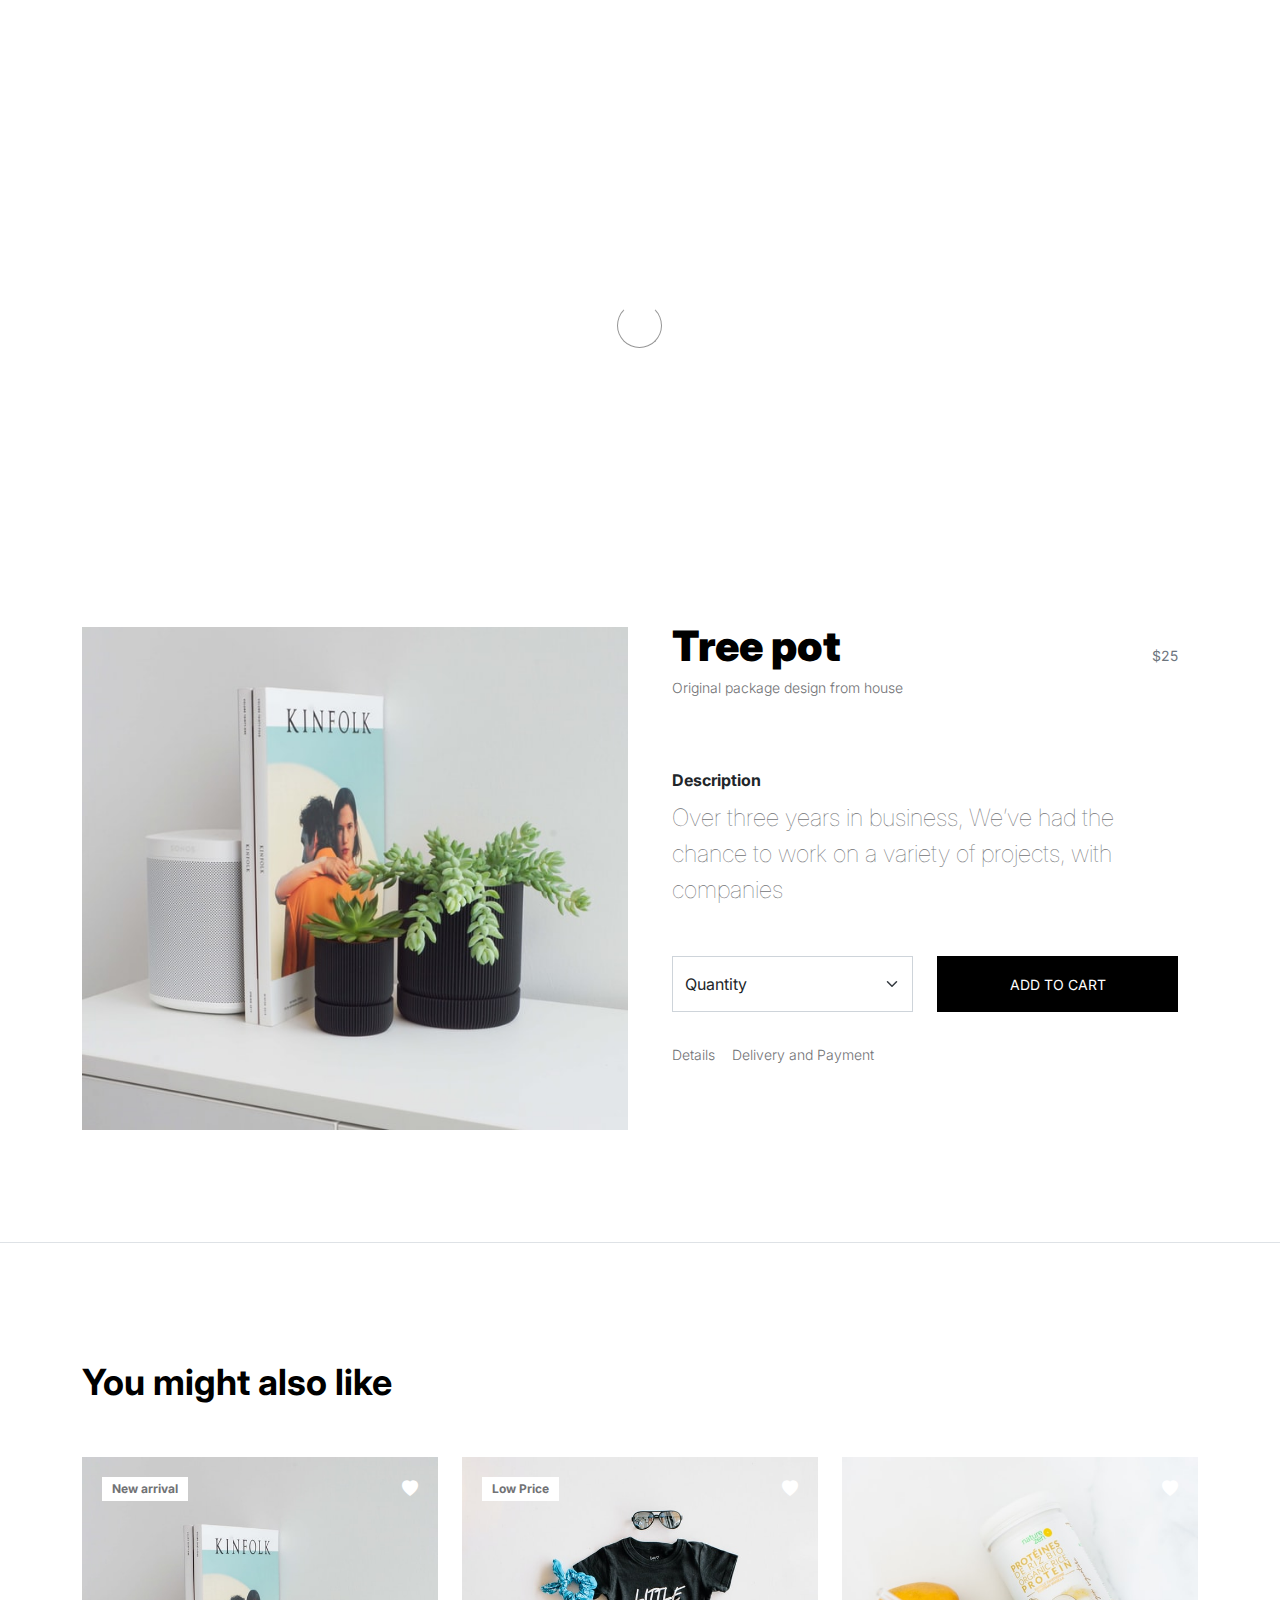
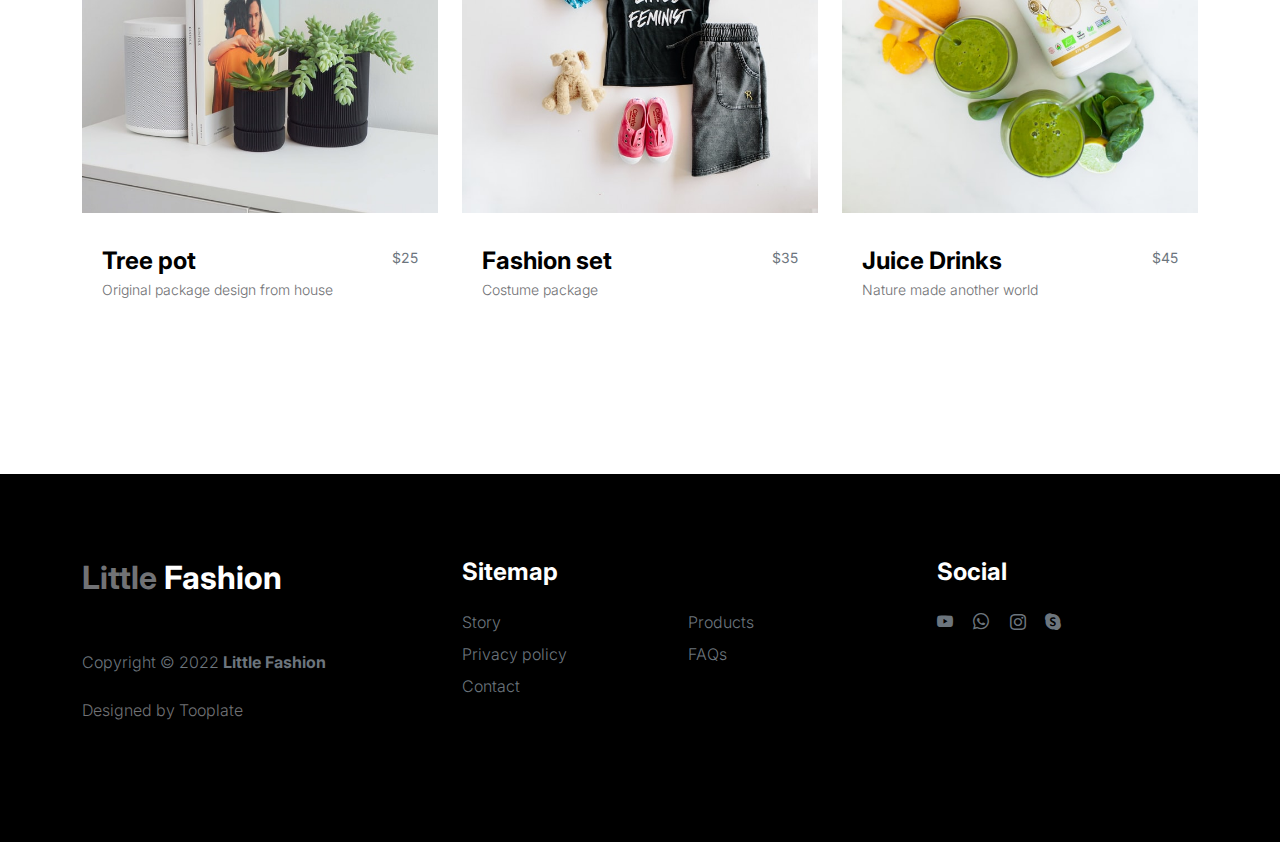
<file: 2127_little_fashion/product-detail.html>
<!doctype html>
<html lang="en">
    <head>
        <meta charset="utf-8">
        <meta name="viewport" content="width=device-width, initial-scale=1">

        <meta name="description" content="">
        <meta name="author" content="">

        <title>Tooplate's Little Fashion - Product Detail</title>

        <!-- CSS FILES -->
        <link rel="preconnect" href="https://fonts.googleapis.com">

        <link rel="preconnect" href="https://fonts.gstatic.com" crossorigin>

        <link href="https://fonts.googleapis.com/css2?family=Inter:wght@100;300;400;700;900&display=swap" rel="stylesheet">

        <link href="css/bootstrap.min.css" rel="stylesheet">
        <link href="css/bootstrap-icons.css" rel="stylesheet">

        <link rel="stylesheet" href="css/slick.css"/>

        <link href="css/tooplate-little-fashion.css" rel="stylesheet">
<!--

Tooplate 2127 Little Fashion

https://www.tooplate.com/view/2127-little-fashion

-->
    </head>
    
    <body>

        <section class="preloader">
            <div class="spinner">
                <span class="sk-inner-circle"></span>
            </div>
        </section>
    
        <main>

            <nav class="navbar navbar-expand-lg">
                <div class="container">
                    <button class="navbar-toggler" type="button" data-bs-toggle="collapse" data-bs-target="#navbarNav" aria-controls="navbarNav" aria-expanded="false" aria-label="Toggle navigation">
                        <span class="navbar-toggler-icon"></span>
                    </button>

                    <a class="navbar-brand" href="index.html">
                        <strong><span>Little</span> Fashion</strong>
                    </a>

                    <div class="d-lg-none">
                        <a href="sign-in.html" class="bi-person custom-icon me-3"></a>

                        <a href="product-detail.html" class="bi-bag custom-icon"></a>
                    </div>

                    <div class="collapse navbar-collapse" id="navbarNav">
                        <ul class="navbar-nav mx-auto">
                            <li class="nav-item">
                                <a class="nav-link" href="index.html">Home</a>
                            </li>

                            <li class="nav-item">
                                <a class="nav-link" href="about.html">Story</a>
                            </li>

                            <li class="nav-item">
                                <a class="nav-link" href="products.html">Products</a>
                            </li>

                            <li class="nav-item">
                                <a class="nav-link" href="faq.html">FAQs</a>
                            </li>

                            <li class="nav-item">
                                <a class="nav-link" href="contact.html">Contact</a>
                            </li>
                        </ul>

                        <div class="d-none d-lg-block">
                            <a href="sign-in.html" class="bi-person custom-icon me-3"></a>

                            <a href="product-detail.html" class="bi-bag custom-icon"></a>
                        </div>
                    </div>
                </div>
            </nav>

            <header class="site-header section-padding d-flex justify-content-center align-items-center">
                <div class="container">
                    <div class="row">

                        <div class="col-lg-10 col-12">
                            <h1>
                                <span class="d-block text-primary">We provide you</span>
                                <span class="d-block text-dark">Fashionable Stuffs</span>
                            </h1>
                        </div>
                    </div>
                </div>
            </header>

            <section class="product-detail section-padding">
                <div class="container">
                    <div class="row">

                        <div class="col-lg-6 col-12">
                            <div class="product-thumb">
                                <img src="images/product/evan-mcdougall-qnh1odlqOmk-unsplash.jpeg" class="img-fluid product-image" alt="">
                            </div>
                        </div>

                        <div class="col-lg-6 col-12">
                            <div class="product-info d-flex">
                                <div>
                                    <h2 class="product-title mb-0">Tree pot</h2>

                                    <p class="product-p">Original package design from house</p>
                                </div>

                                <small class="product-price text-muted ms-auto mt-auto mb-5">$25</small>
                            </div>

                            <div class="product-description">

                                <strong class="d-block mt-4 mb-2">Description</strong>

                                <p class="lead mb-5">Over three years in business, We’ve had the chance to work on a variety of projects, with companies</p>
                            </div>

                            <div class="product-cart-thumb row">
                                <div class="col-lg-6 col-12">
                                    
                                    <select class="form-select cart-form-select" id="inputGroupSelect01">
                                        <option selected>Quantity</option>
                                        <option value="1">1</option>
                                        <option value="2">2</option>
                                        <option value="3">3</option>
                                        <option value="4">4</option>
                                        <option value="5">5</option>
                                    </select>
                                </div>

                                <div class="col-lg-6 col-12 mt-4 mt-lg-0">
                                    <button type="submit" class="btn custom-btn cart-btn" data-bs-toggle="modal" data-bs-target="#cart-modal">Add to Cart</button>
                                </div>

                                <p>
                                    <a href="#" class="product-additional-link">Details</a>

                                    <a href="#" class="product-additional-link">Delivery and Payment</a>
                                </p>
                            </div>

                        </div>

                    </div>
                </div>
            </section>

            <section class="related-product section-padding border-top">
                <div class="container">
                    <div class="row">

                        <div class="col-12">
                            <h3 class="mb-5">You might also like</h3>
                        </div>

                        <div class="col-lg-4 col-12 mb-3">
                            <div class="product-thumb">
                                <a href="product-detail.html">
                                    <img src="images/product/evan-mcdougall-qnh1odlqOmk-unsplash.jpeg" class="img-fluid product-image" alt="">
                                </a>

                                <div class="product-top d-flex">
                                    <span class="product-alert me-auto">New arrival</span>

                                    <a href="#" class="bi-heart-fill product-icon"></a>
                                </div>

                                <div class="product-info d-flex">
                                    <div>
                                        <h5 class="product-title mb-0">
                                            <a href="product-detail.html" class="product-title-link">Tree pot</a>
                                        </h5>

                                        <p class="product-p">Original package design from house</p>
                                    </div>

                                    <small class="product-price text-muted ms-auto mt-auto mb-5">$25</small>
                                </div>
                            </div>
                        </div>

                        <div class="col-lg-4 col-12 mb-3">
                            <div class="product-thumb">
                                <a href="product-detail.html">
                                    <img src="images/product/jordan-nix-CkCUvwMXAac-unsplash.jpeg" class="img-fluid product-image" alt="">
                                </a>

                                <div class="product-top d-flex">
                                    <span class="product-alert">Low Price</span>

                                    <a href="#" class="bi-heart-fill product-icon ms-auto"></a>
                                </div>

                                <div class="product-info d-flex">
                                    <div>
                                        <h5 class="product-title mb-0">
                                            <a href="product-detail.html" class="product-title-link">Fashion set</a>
                                        </h5>

                                        <p class="product-p">Costume package</p>
                                    </div>

                                    <small class="product-price text-muted ms-auto mt-auto mb-5">$35</small>
                                </div>
                            </div>
                        </div>

                        <div class="col-lg-4 col-12">
                            <div class="product-thumb">
                                <a href="product-detail.html">
                                    <img src="images/product/nature-zen-3Dn1BZZv3m8-unsplash.jpeg" class="img-fluid product-image" alt="">
                                </a>

                                <div class="product-top d-flex">
                                    <a href="#" class="bi-heart-fill product-icon ms-auto"></a>
                                </div>

                                <div class="product-info d-flex">
                                    <div>
                                        <h5 class="product-title mb-0">
                                            <a href="product-detail.html" class="product-title-link">Juice Drinks</a>
                                        </h5>

                                        <p class="product-p">Nature made another world</p>
                                    </div>

                                    <small class="product-price text-muted ms-auto mt-auto mb-5">$45</small>
                                </div>
                            </div>
                        </div>

                    </div>
                </div>
            </section>

        </main>

        <footer class="site-footer">
            <div class="container">
                <div class="row">

                    <div class="col-lg-3 col-10 me-auto mb-4">
                        <h4 class="text-white mb-3"><a href="index.html">Little</a> Fashion</h4>
                        <p class="copyright-text text-muted mt-lg-5 mb-4 mb-lg-0">Copyright © 2022 <strong>Little Fashion</strong></p>
                        <br>
                        <p class="copyright-text">Designed by <a href="https://www.tooplate.com/" target="_blank">Tooplate</a></p>
                    </div>

                    <div class="col-lg-5 col-8">
                        <h5 class="text-white mb-3">Sitemap</h5>

                        <ul class="footer-menu d-flex flex-wrap">
                            <li class="footer-menu-item"><a href="about.html" class="footer-menu-link">Story</a></li>

                            <li class="footer-menu-item"><a href="#" class="footer-menu-link">Products</a></li>

                            <li class="footer-menu-item"><a href="#" class="footer-menu-link">Privacy policy</a></li>

                            <li class="footer-menu-item"><a href="#" class="footer-menu-link">FAQs</a></li>

                            <li class="footer-menu-item"><a href="#" class="footer-menu-link">Contact</a></li>
                        </ul>
                    </div>

                    <div class="col-lg-3 col-4">
                        <h5 class="text-white mb-3">Social</h5>

                        <ul class="social-icon">

                            <li><a href="#" class="social-icon-link bi-youtube"></a></li>

                            <li><a href="#" class="social-icon-link bi-whatsapp"></a></li>

                            <li><a href="#" class="social-icon-link bi-instagram"></a></li>

                            <li><a href="#" class="social-icon-link bi-skype"></a></li>
                        </ul>
                    </div>

                </div>
            </div>
        </footer>

        <!-- CART MODAL -->
        <div class="modal fade" id="cart-modal" tabindex="-1" aria-labelledby="exampleModalLabel" aria-hidden="true">
            <div class="modal-dialog modal-dialog-centered modal-lg">
                <div class="modal-content border-0">
                    <div class="modal-header flex-column">
                        <button type="button" class="btn-close" data-bs-dismiss="modal" aria-label="Close"></button>
                    </div>

                    <div class="modal-body">
                        <div class="row">
                            <div class="col-lg-6 col-12 mt-4 mt-lg-0">
                                <img src="images/product/evan-mcdougall-qnh1odlqOmk-unsplash.jpeg" class="img-fluid product-image" alt="">
                            </div>

                            <div class="col-lg-6 col-12 mt-3 mt-lg-0">
                                <h3 class="modal-title" id="exampleModalLabel">Tree pot</h3>

                                <p class="product-price text-muted mt-3">$25</p>

                                <p class="product-p">Quatity: <span class="ms-1">4</span></p>

                                <p class="product-p">Colour: <span class="ms-1">Black</span></p>

                                <p class="product-p pb-3">Size: <span class="ms-1">S/S</span></p>

                                <div class="border-top mt-4 pt-3">
                                    <p class="product-p"><strong>Total: <span class="ms-1">$100</span></strong></p>
                                </div>

                            </div>
                        </div>
                    </div>

                    <div class="modal-footer">
                        <div class="row w-50">
                            <button type="button" class="btn custom-btn cart-btn ms-lg-4">Checkout</button>
                        </div>
                    </div>
                </div>

            </div>
        </div>

        <!-- JAVASCRIPT FILES -->
        <script src="js/jquery.min.js"></script>
        <script src="js/bootstrap.bundle.min.js"></script>
        <script src="js/Headroom.js"></script>
        <script src="js/jQuery.headroom.js"></script>
        <script src="js/slick.min.js"></script>
        <script src="js/custom.js"></script>

    </body>
</html>
</file>
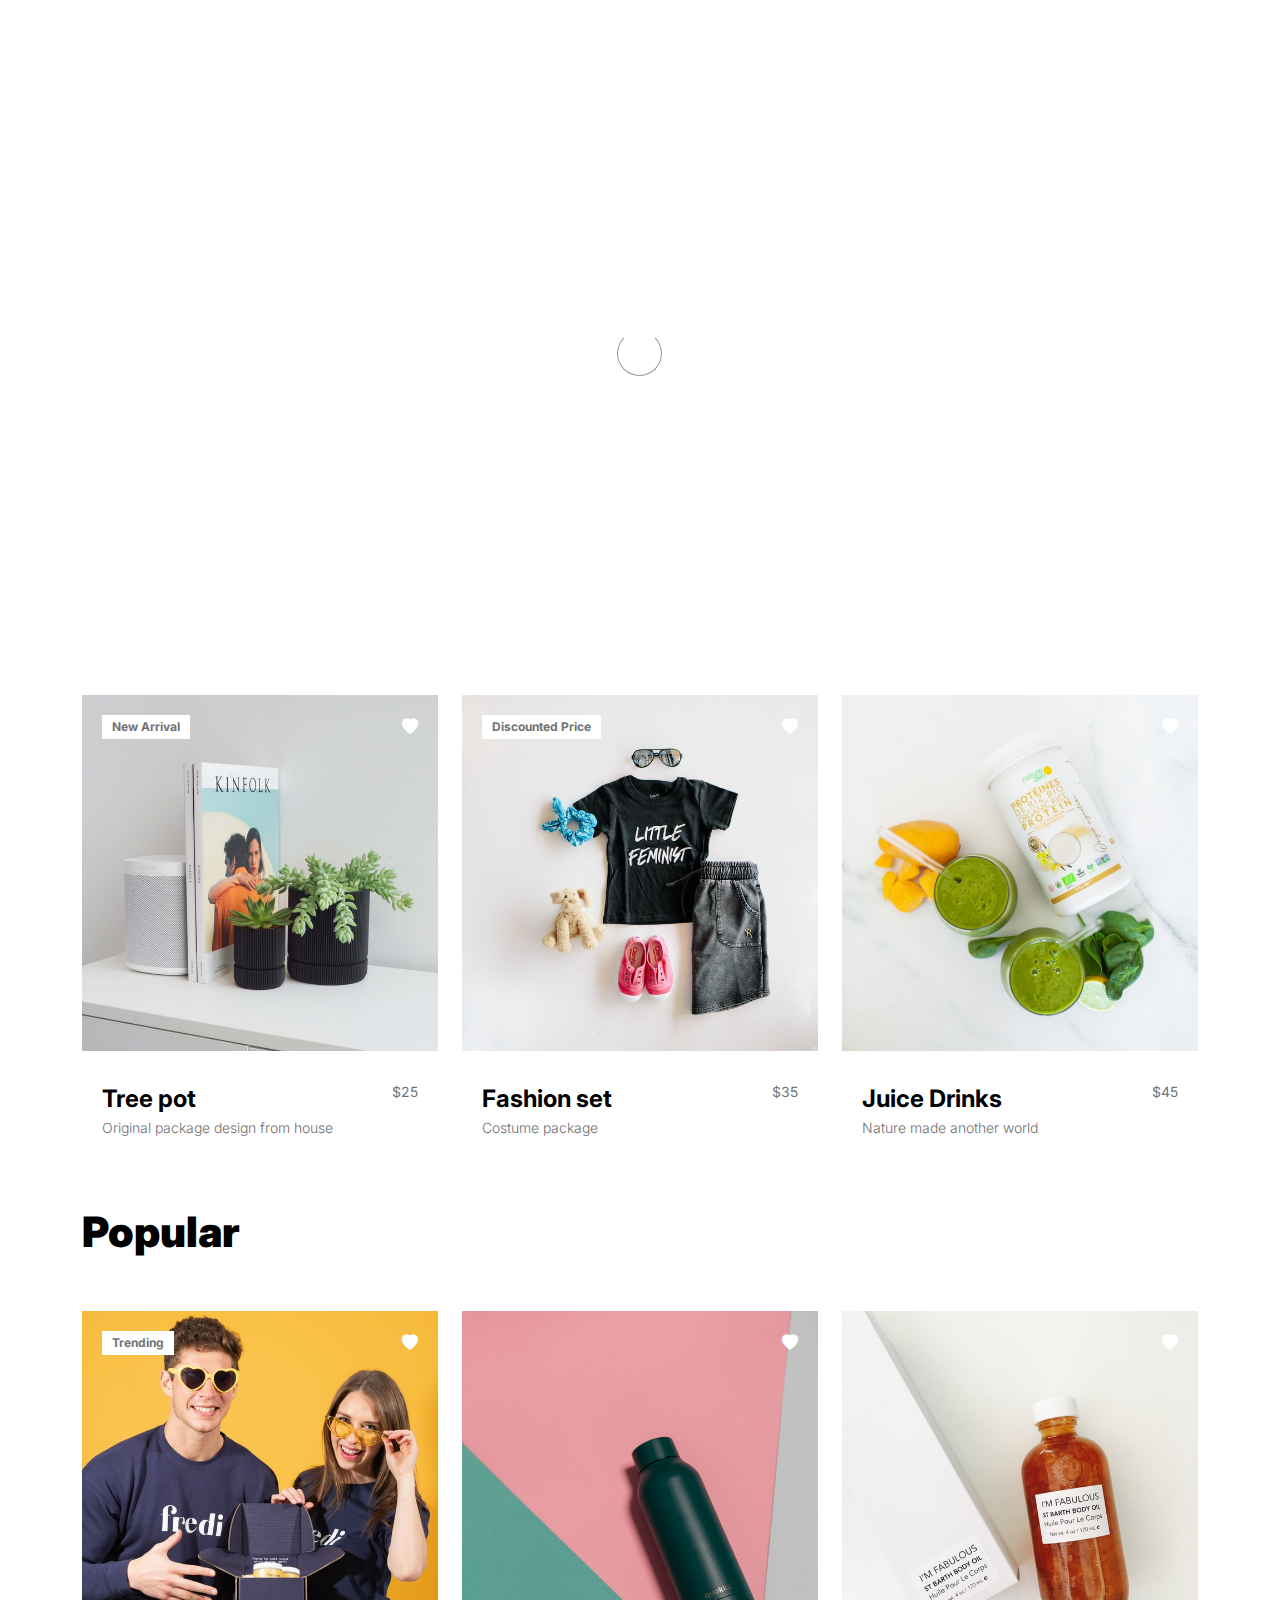
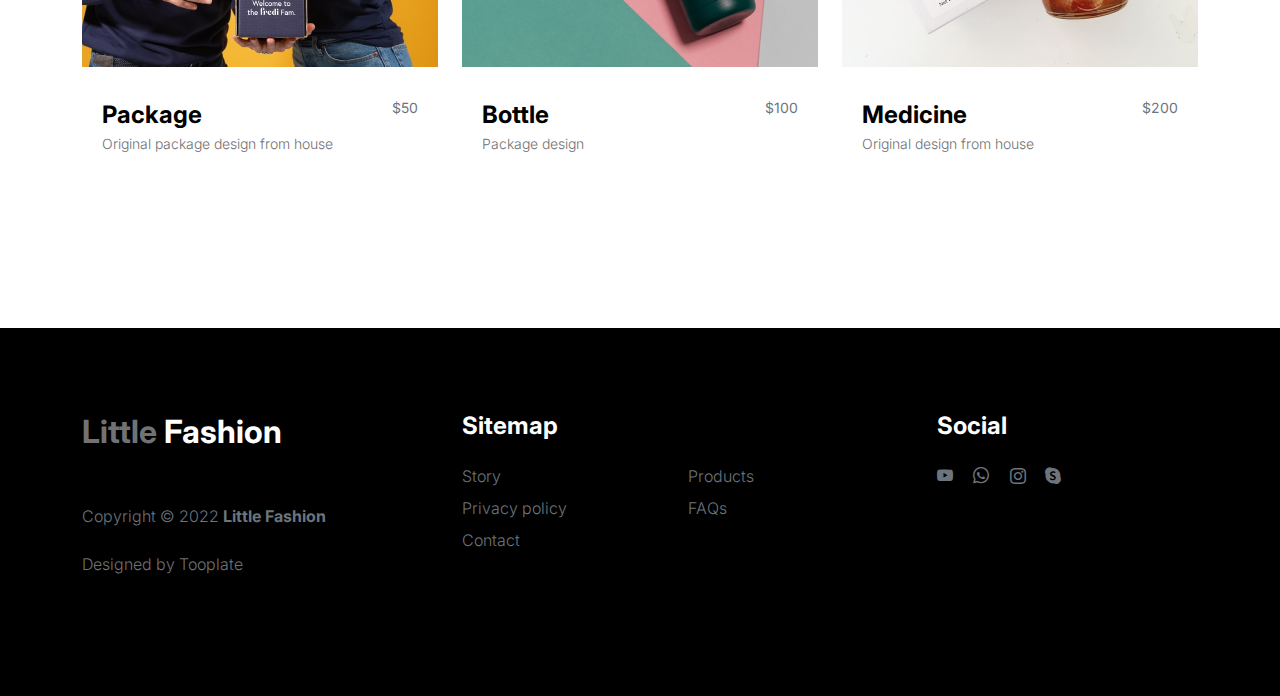
<file: 2127_little_fashion/products.html>
<!doctype html>
<html lang="en">
    <head>
        <meta charset="utf-8">
        <meta name="viewport" content="width=device-width, initial-scale=1">

        <meta name="description" content="">
        <meta name="author" content="">

        <title>Tooplate's Little Fashion - Products</title>

        <!-- CSS FILES -->
        <link rel="preconnect" href="https://fonts.googleapis.com">

        <link rel="preconnect" href="https://fonts.gstatic.com" crossorigin>

        <link href="https://fonts.googleapis.com/css2?family=Inter:wght@100;300;400;700;900&display=swap" rel="stylesheet">

        <link href="css/bootstrap.min.css" rel="stylesheet">
        <link href="css/bootstrap-icons.css" rel="stylesheet">

        <link rel="stylesheet" href="css/slick.css"/>

        <link href="css/tooplate-little-fashion.css" rel="stylesheet">
<!--

Tooplate 2127 Little Fashion

https://www.tooplate.com/view/2127-little-fashion

-->
    </head>
    
    <body>

        <section class="preloader">
            <div class="spinner">
                <span class="sk-inner-circle"></span>
            </div>
        </section>
    
        <main>

            <nav class="navbar navbar-expand-lg">
                <div class="container">
                    <button class="navbar-toggler" type="button" data-bs-toggle="collapse" data-bs-target="#navbarNav" aria-controls="navbarNav" aria-expanded="false" aria-label="Toggle navigation">
                        <span class="navbar-toggler-icon"></span>
                    </button>

                    <a class="navbar-brand" href="index.html">
                        <strong><span>Little</span> Fashion</strong>
                    </a>

                    <div class="d-lg-none">
                        <a href="sign-in.html" class="bi-person custom-icon me-3"></a>

                        <a href="product-detail.html" class="bi-bag custom-icon"></a>
                    </div>

                    <div class="collapse navbar-collapse" id="navbarNav">
                        <ul class="navbar-nav mx-auto">
                            <li class="nav-item">
                                <a class="nav-link" href="index.html">Home</a>
                            </li>

                            <li class="nav-item">
                                <a class="nav-link" href="about.html">Story</a>
                            </li>

                            <li class="nav-item">
                                <a class="nav-link active" href="products.html">Products</a>
                            </li>

                            <li class="nav-item">
                                <a class="nav-link" href="faq.html">FAQs</a>
                            </li>

                            <li class="nav-item">
                                <a class="nav-link" href="contact.html">Contact</a>
                            </li>
                        </ul>

                        <div class="d-none d-lg-block">
                            <a href="sign-in.html" class="bi-person custom-icon me-3"></a>

                            <a href="product-detail.html" class="bi-bag custom-icon"></a>
                        </div>
                    </div>
                </div>
            </nav>

            <header class="site-header section-padding d-flex justify-content-center align-items-center">
                <div class="container">
                    <div class="row">

                        <div class="col-lg-10 col-12">
                            <h1>
                                <span class="d-block text-primary">Choose your</span>
                                <span class="d-block text-dark">favorite stuffs</span>
                            </h1>
                        </div>
                    </div>
                </div>
            </header>

            <section class="products section-padding">
                <div class="container">
                    <div class="row">
                        
                        <div class="col-12">
                            <h2 class="mb-5">New Arrivals</h2>
                        </div>

                        <div class="col-lg-4 col-12 mb-3">
                            <div class="product-thumb">
                                <a href="product-detail.html">
                                    <img src="images/product/evan-mcdougall-qnh1odlqOmk-unsplash.jpeg" class="img-fluid product-image" alt="">
                                </a>

                                <div class="product-top d-flex">
                                    <span class="product-alert me-auto">New Arrival</span>

                                    <a href="#" class="bi-heart-fill product-icon"></a>
                                </div>

                                <div class="product-info d-flex">
                                    <div>
                                        <h5 class="product-title mb-0">
                                            <a href="product-detail.html" class="product-title-link">Tree pot</a>
                                        </h5>

                                        <p class="product-p">Original package design from house</p>
                                    </div>

                                    <small class="product-price text-muted ms-auto">$25</small>
                                </div>
                            </div>
                        </div>

                        <div class="col-lg-4 col-12 mb-3">
                            <div class="product-thumb">
                                <a href="product-detail.html">
                                    <img src="images/product/jordan-nix-CkCUvwMXAac-unsplash.jpeg" class="img-fluid product-image" alt="">
                                </a>

                                <div class="product-top d-flex">
                                    <span class="product-alert">Discounted Price</span>

                                    <a href="#" class="bi-heart-fill product-icon ms-auto"></a>
                                </div>

                                <div class="product-info d-flex">
                                    <div>
                                        <h5 class="product-title mb-0">
                                            <a href="product-detail.html" class="product-title-link">Fashion set</a>
                                        </h5>

                                        <p class="product-p">Costume package</p>
                                    </div>

                                    <small class="product-price text-muted ms-auto">$35</small>
                                </div>
                            </div>
                        </div>

                        <div class="col-lg-4 col-12">
                            <div class="product-thumb">
                                <a href="product-detail.html">
                                    <img src="images/product/nature-zen-3Dn1BZZv3m8-unsplash.jpeg" class="img-fluid product-image" alt="">
                                </a>

                                <div class="product-top d-flex">
                                    <a href="#" class="bi-heart-fill product-icon ms-auto"></a>
                                </div>

                                <div class="product-info d-flex">
                                    <div>
                                        <h5 class="product-title mb-0">
                                            <a href="product-detail.html" class="product-title-link">Juice Drinks</a>
                                        </h5>

                                        <p class="product-p">Nature made another world</p>
                                    </div>

                                    <small class="product-price text-muted ms-auto">$45</small>
                                </div>
                            </div>
                        </div>

                        <div class="col-12">
                            <h2 class="mb-5">Popular</h2>
                        </div>

                        <div class="col-lg-4 col-12 mb-3">
                            <div class="product-thumb">
                                <a href="product-detail.html">
                                    <img src="images/product/team-fredi-8HRKoay8VJE-unsplash.jpeg" class="img-fluid product-image" alt="">
                                </a>

                                <div class="product-top d-flex">
                                    <span class="product-alert">Trending</span>

                                    <a href="#" class="bi-heart-fill product-icon ms-auto"></a>
                                </div>

                                <div class="product-info d-flex">
                                    <div>
                                        <h5 class="product-title mb-0">
                                            <a href="product-detail.html" class="product-title-link">Package</a>
                                        </h5>

                                        <p class="product-p">Original package design from house</p>
                                    </div>

                                    <small class="product-price text-muted ms-auto">$50</small>
                                </div>
                            </div>
                        </div>

                        <div class="col-lg-4 col-12 mb-3">
                            <div class="product-thumb">
                                <a href="product-detail.html">
                                    <img src="images/product/quokkabottles-kFc1_G1GvKA-unsplash.jpeg" class="img-fluid product-image" alt="">
                                </a>

                                <div class="product-top d-flex">
                                    <a href="#" class="bi-heart-fill product-icon ms-auto"></a>
                                </div>

                                <div class="product-info d-flex">
                                    <div>
                                        <h5 class="product-title mb-0">
                                            <a href="product-detail.html" class="product-title-link">Bottle</a>
                                        </h5>

                                        <p class="product-p">Package design</p>
                                    </div>

                                    <small class="product-price text-muted ms-auto">$100</small>
                                </div>
                            </div>
                        </div>

                        <div class="col-lg-4 col-12 mb-3">
                            <div class="product-thumb">
                                <a href="product-detail.html">
                                    <img src="images/product/anis-m-WnVrO-DvxcE-unsplash.jpeg" class="img-fluid product-image" alt="">
                                </a>

                                <div class="product-top d-flex">
                                    <a href="#" class="bi-heart-fill product-icon ms-auto"></a>
                                </div>

                                <div class="product-info d-flex">
                                    <div>
                                        <h5 class="product-title mb-0">
                                            <a href="product-detail.html" class="product-title-link">Medicine</a>
                                        </h5>

                                        <p class="product-p">Original design from house</p>
                                    </div>

                                    <small class="product-price text-muted ms-auto">$200</small>
                                </div>
                            </div>
                        </div>

                    </div>
                </div>
            </section>

        </main>

        <footer class="site-footer">
            <div class="container">
                <div class="row">

                    <div class="col-lg-3 col-10 me-auto mb-4">
                        <h4 class="text-white mb-3"><a href="index.html">Little</a> Fashion</h4>
                        <p class="copyright-text text-muted mt-lg-5 mb-4 mb-lg-0">Copyright © 2022 <strong>Little Fashion</strong></p>
                        <br>
                        <p class="copyright-text">Designed by <a href="https://www.tooplate.com/" target="_blank">Tooplate</a></p>
                    </div>

                    <div class="col-lg-5 col-8">
                        <h5 class="text-white mb-3">Sitemap</h5>

                        <ul class="footer-menu d-flex flex-wrap">
                            <li class="footer-menu-item"><a href="about.html" class="footer-menu-link">Story</a></li>

                            <li class="footer-menu-item"><a href="#" class="footer-menu-link">Products</a></li>

                            <li class="footer-menu-item"><a href="#" class="footer-menu-link">Privacy policy</a></li>

                            <li class="footer-menu-item"><a href="#" class="footer-menu-link">FAQs</a></li>

                            <li class="footer-menu-item"><a href="#" class="footer-menu-link">Contact</a></li>
                        </ul>
                    </div>

                    <div class="col-lg-3 col-4">
                        <h5 class="text-white mb-3">Social</h5>

                        <ul class="social-icon">

                            <li><a href="#" class="social-icon-link bi-youtube"></a></li>

                            <li><a href="#" class="social-icon-link bi-whatsapp"></a></li>

                            <li><a href="#" class="social-icon-link bi-instagram"></a></li>

                            <li><a href="#" class="social-icon-link bi-skype"></a></li>
                        </ul>
                    </div>

                </div>
            </div>
        </footer>

        <!-- JAVASCRIPT FILES -->
        <script src="js/jquery.min.js"></script>
        <script src="js/bootstrap.bundle.min.js"></script>
        <script src="js/Headroom.js"></script>
        <script src="js/jQuery.headroom.js"></script>
        <script src="js/slick.min.js"></script>
        <script src="js/custom.js"></script>

    </body>
</html>
</file>
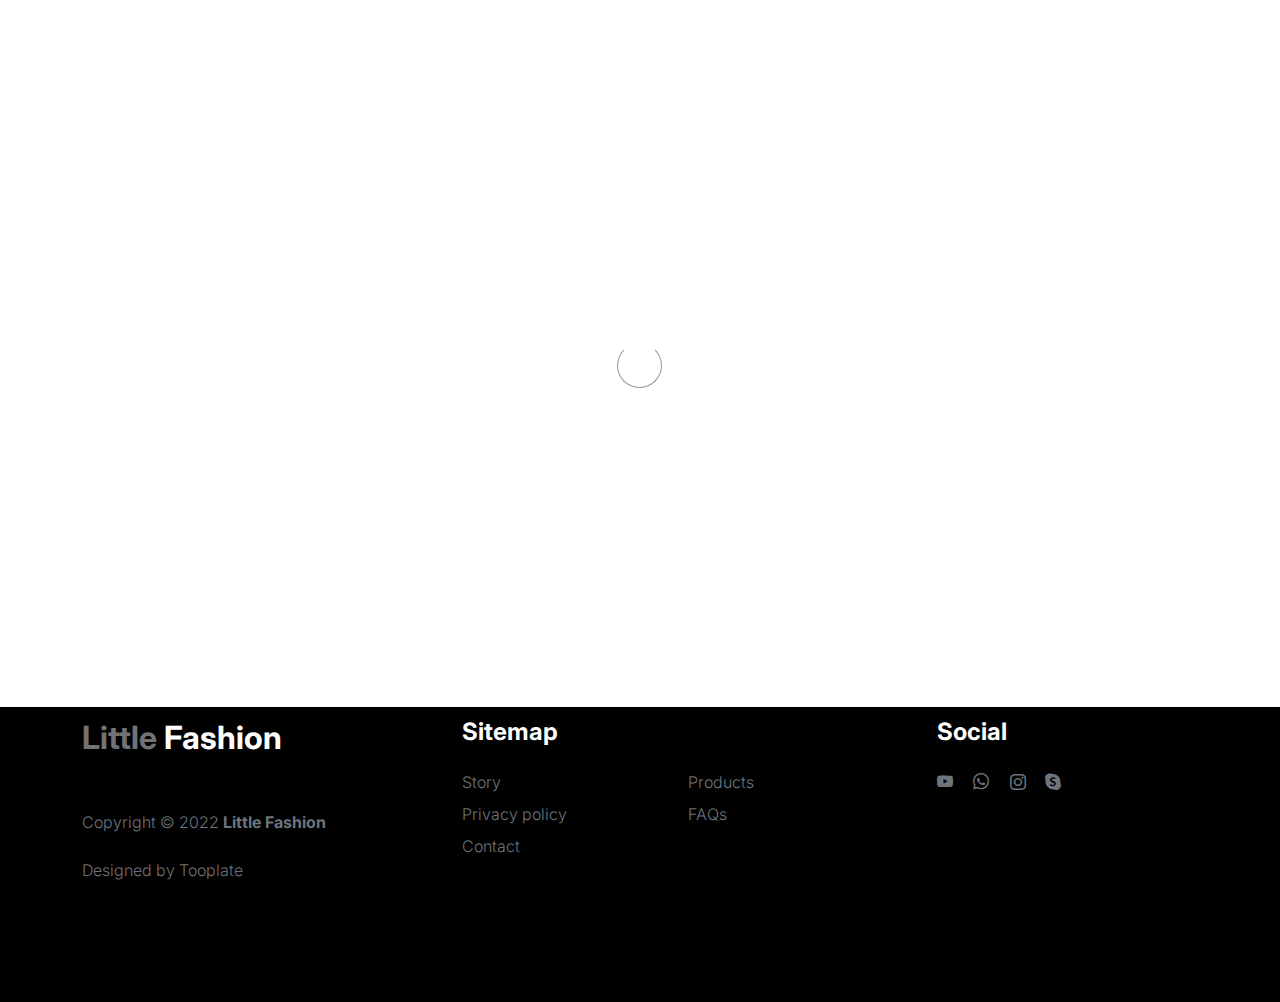
<file: 2127_little_fashion/sign-in.html>
<!doctype html>
<html lang="en">
    <head>
        <meta charset="utf-8">
        <meta name="viewport" content="width=device-width, initial-scale=1">

        <meta name="description" content="">
        <meta name="author" content="">

        <title>Tooplate's Little Fashion - Sign In Page</title>

        <!-- CSS FILES -->
        <link rel="preconnect" href="https://fonts.googleapis.com">

        <link rel="preconnect" href="https://fonts.gstatic.com" crossorigin>

        <link href="https://fonts.googleapis.com/css2?family=Inter:wght@100;300;400;700;900&display=swap" rel="stylesheet">

        <link href="css/bootstrap.min.css" rel="stylesheet">
        <link href="css/bootstrap-icons.css" rel="stylesheet">

        <link rel="stylesheet" href="css/slick.css"/>

        <link href="css/tooplate-little-fashion.css" rel="stylesheet">
        
<!--

Tooplate 2127 Little Fashion

https://www.tooplate.com/view/2127-little-fashion

-->
    </head>
    
    <body>

        <section class="preloader">
            <div class="spinner">
                <span class="sk-inner-circle"></span>
            </div>
        </section>
    
        <main>

            <section class="sign-in-form section-padding">
                <div class="container">
                    <div class="row">

                        <div class="col-lg-8 mx-auto col-12">

                            <h1 class="hero-title text-center mb-5">Sign In</h1>

                            <div class="row">
                                <div class="col-lg-8 col-11 mx-auto">
                                    <form role="form" method="post">

                                        <div class="form-floating mb-4 p-0">
                                            <input type="email" name="email" id="email" pattern="[^ @]*@[^ @]*" class="form-control" placeholder="Email address" required>

                                            <label for="email">Email address</label>
                                        </div>

                                        <div class="form-floating p-0">
                                            <input type="password" name="password" id="password" class="form-control" placeholder="Password" required>

                                            <label for="password">Password</label>
                                        </div>

                                        <button type="submit" class="btn custom-btn form-control mt-4 mb-3">
                                            Sign in
                                        </button>

                                        <p class="text-center">Don’t have an account? <a href="sign-up.html">Create One</a></p>

                                    </form>
                                </div>
                            </div>
                            
                        </div>

                    </div>
                </div>
            </section>

        </main>

        <footer class="site-footer">
            <div class="container">
                <div class="row">

                    <div class="col-lg-3 col-10 me-auto mb-4">
                        <h4 class="text-white mb-3"><a href="index.html">Little</a> Fashion</h4>
                        <p class="copyright-text text-muted mt-lg-5 mb-4 mb-lg-0">Copyright © 2022 <strong>Little Fashion</strong></p>
                        <br>
                        <p class="copyright-text">Designed by <a href="https://www.tooplate.com/" target="_blank">Tooplate</a></p>
                    </div>

                    <div class="col-lg-5 col-8">
                        <h5 class="text-white mb-3">Sitemap</h5>

                        <ul class="footer-menu d-flex flex-wrap">
                            <li class="footer-menu-item"><a href="about.html" class="footer-menu-link">Story</a></li>

                            <li class="footer-menu-item"><a href="#" class="footer-menu-link">Products</a></li>

                            <li class="footer-menu-item"><a href="#" class="footer-menu-link">Privacy policy</a></li>

                            <li class="footer-menu-item"><a href="#" class="footer-menu-link">FAQs</a></li>

                            <li class="footer-menu-item"><a href="#" class="footer-menu-link">Contact</a></li>
                        </ul>
                    </div>

                    <div class="col-lg-3 col-4">
                        <h5 class="text-white mb-3">Social</h5>

                        <ul class="social-icon">

                            <li><a href="#" class="social-icon-link bi-youtube"></a></li>

                            <li><a href="#" class="social-icon-link bi-whatsapp"></a></li>

                            <li><a href="#" class="social-icon-link bi-instagram"></a></li>

                            <li><a href="#" class="social-icon-link bi-skype"></a></li>
                        </ul>
                    </div>

                </div>
            </div>
        </footer>

        <!-- JAVASCRIPT FILES -->
        <script src="js/jquery.min.js"></script>
        <script src="js/bootstrap.bundle.min.js"></script>
        <script src="js/Headroom.js"></script>
        <script src="js/jQuery.headroom.js"></script>
        <script src="js/slick.min.js"></script>
        <script src="js/custom.js"></script>

    </body>
</html>
</file>
<file: css/tooplate-style.css>
/*

Template 2092 Shelf

http://www.tooplate.com/view/2092-shelf

*/

body {
	font-family: 'Open Sans', Helvetica, Arial, sans-serif;
	font-size: 18px;
	background: url('../img/shelf-bg.jpg');
	padding: 0 15px;
	overflow-x: hidden;
}

a, button { transition: all 0.3s ease; }
a:hover,
a:focus {
	text-decoration: none;
	outline: none;
}
h1, h2, h3, h4, h5, h6 { line-height: 1.4; }
p { 
	line-height: 1.8;
	margin-bottom: 0;
}

p, .tm-gallery-item .tm-figcaption { color: #333; }
.tm-font-thin { font-weight: 300; }

button {
	cursor: pointer;
	border: none;
}
button:focus { outline: none; }

.tm-btn {
	display: inline-block;
	font-size: 1.2rem;
	padding-top: 12px;
	padding-bottom: 12px;
	text-align: center;
	width: 160px;
}

.tm-btn-blue {
	color: white;
	background-color: #186e9d;
}

.tm-btn-blue:hover,
.tm-btn-blue:focus {
	color: white;
	background-color: #389fd7;
}

.tm-btn-gray {
	color: #186e9d;
	background-color: #ededed;
}

.tm-btn-gray:hover,
.tm-btn-gray:focus {
	background-color: #c6c6c6;
}

.tm-blue-text { color: #186e9d; }
.tm-green-text { color: #C5F9D0; }

.navbar-toggler {
	background: rgba(0,0,0,0.5);
    border: none;
    border-radius: 0;
    color: white;
    display: block;
    padding: 0.6rem 1rem;    
    margin-left: auto;
    margin-right: 0;
}

.container {
	background-color: white;
    max-width: 1120px;
    padding: 0;
    margin: 0 auto;  
}

.tm-site-name {
	font-size: 3.2rem;
	text-transform: uppercase;
}

.tm-site-name,
.tm-site-description {
	color: white;
	text-shadow: 0px 3px 2px rgba(62,62,62,1);
}

.tm-site-description { font-size: 1.4rem; }

.tm-site-header {
	background: url('../img/header-01.jpg') no-repeat;
	background-size: cover;
	height: 300px;
	padding: 60px 80px;
	position: relative;
	border-bottom: 10px solid #076599;
}

.tm-main-nav-ul { flex-flow: column; }

.tm-main-nav-container {
	position: fixed;
    width: 100%;
	top: 5px;
	right: 10px;    
    width: 200px;
    z-index: 1000;
}

.tm-main-nav { background-color: rgba(0,0,0,0.5); }

.tm-main-nav .nav-link {
	color: white;
	font-size: 1.3rem;
	padding: 15px 20px;
}

.tm-main-nav .nav-link.active,
.tm-main-nav .nav-link:hover,
.tm-main-nav .nav-link:focus {
	color: #9AC9F7;
}

.tm-main-content { padding: 35px 30px; }

.tm-main-title { 
	color: #6C6C6C;
	margin-bottom: 1.2rem;
}

.tm-gallery {
	padding-top: 60px;
	padding-bottom: 35px;
	margin: 0 auto;
}

.tm-gallery .row {
	margin-left: -10px;
	margin-right: -10px;
}

.tm-gallery-item {
	padding-left: 10px;
	padding-right: 10px;
}

.tm-gallery-item img { 
	opacity: 1; 
	-webkit-transition: .3s ease-in-out;
	transition: .3s ease-in-out;
}

/* https://codepen.io/nxworld/pen/ZYNOBZ */
.tm-gallery-item-overlay {
	background: #0066CC;
	max-width: 240px;
	margin-left: auto;
	margin-right: auto;
}

.tm-gallery-item:hover img { opacity: 0.5; }
.tm-gallery-item:hover .tm-figcaption {	color: #186e9d; }

.tm-img-center {
	display: block;
	margin-left: auto;
	margin-right: auto;
}

.tm-img-center-sm {
	display: block;
	margin-left: auto;
	margin-right: auto;
}

.tm-figcaption {
	padding-top: 15px;
	padding-bottom: 30px;
	text-align: center;
}

.tm-gallery-nav { text-align: center; }

.tm-gallery-nav .nav-item {
	margin-right: 10px;
	margin-bottom: 10px;
}

.tm-gallery-nav .nav-item:last-child { margin-right: 0; }

.tm-gallery-nav .nav-link {	
	background-color: #EDEDED;
	color: #717171;
    padding: .7rem 1.2rem;    
}

.tm-gallery-nav .nav-item:last-child { margin-right: 0; }
.tm-gallery-nav	.nav-link.active,
.tm-gallery-nav .nav-link:focus,
.tm-gallery-nav .nav-link:hover {
	background: #076599;
    color: white;
}

.media-body {
    -ms-flex: 1;
    flex: 1 1 auto;
    width: 100%;
}

.tm-margin-b-l { margin-bottom: 60px; }
.tm-margin-b-ll { margin-bottom: 80px; }
.tm-margin-b-xl { margin-bottom: 100px; }
.tm-margin-b { margin-bottom: 25px; }
.tm-margin-b-30 { margin-bottom: 30px; }
.tm-margin-b-p,
p.tm-margin-b-p { margin-bottom: 35px; }
.tm-margin-r-20 { margin-right: 20px; }
.tm-margin-b-s { margin-bottom: 8px; }
.no-pad-b { padding-bottom: 0; }
.tm-small-pad { padding: 40px 35px; }

.tm-highlight {
	background-color: #076599;
	color: white;	
	padding: 50px 30px;
}

.tm-highlight-w-icon { flex-flow: column; }
.tm-highlight-icon { padding: 0 0 30px 0; }
.tm-highlight p { color: white; }

.tm-white-bordered-btn {
	color: white;
    border: 1px solid white;
    padding: 10px 25px;
    display: inline-block;
}

.tm-white-bordered-btn:hover,
.tm-white-bordered-btn:focus {
	background-color: white;
}

.tm-fa-6x { font-size: 6em; }
.tm-h3 { font-size: 1.5rem; }

footer {
	background-color: rgba(0,0,0,0.8);
	color: white;
	padding: 15px;
	text-align: center;
}

footer a {
	color: white;
}

footer a:hover {
	color: #FF3;
}


.form-control { 
	border: 1px solid rgba(0, 0, 0, 0.37);
	border-radius: 0; 
	font-size: 1.2rem;
	padding: .75rem .75rem;    
}
.form-control:focus { border-color: #076599; }
.tm-overflow-auto { overflow: auto; }
#google-map {
    height: 360px;
    width: 100%;    
}

@media (min-width: 576px) {
	.tm-main-content { padding: 75px 50px 70px;	}
	.tm-main-content.no-pad-b { padding: 75px 50px 0; }
	.tm-gallery { max-width: 500px;	}
	.tm-highlight { padding: 40px; }
	.tm-highlight-w-icon { flex-flow: row; }
	.tm-highlight-icon { padding: 20px 50px 0 0; }	
}

@media (min-width: 768px) {
	.tm-main-nav-ul { 
		flex-flow: row; 
		width: 100%;
	}
	.tm-main-nav-container {
		position: absolute;
		left: 0;
    	bottom: 0;
    	right: auto;
    	top: auto;
    	padding: 0;
    	width: 100%;
	}
	.tm-main-nav .nav-link { padding: 10px 15px; }
	.tm-gallery { max-width: 760px;	}
	.tm-highlight { padding: 50px 100px; }
	.tm-small-pad { padding: 40px 35px; }
	.tm-img-center-sm {	margin-left: 0;	}
}

@media (min-width: 992px) {
	.tm-site-header { height: 400px; }
	.tm-main-nav .nav-link { padding: 15px 20px; }
	.tm-gallery { max-width: none; }
}

@media (min-width: 1200px) {
	.container { max-width: 1120px; }
	.tm-site-header { height: 500px; }
	.tm-main-nav .nav-link { padding: 25px; }	
}

@media (max-height: 360px) {
	.tm-main-nav .nav-link {
		font-size: 1rem;
		padding: 10px 15px;
	}
}
</file>
<file: 2127_little_fashion/css/tooplate-little-fashion.css>
/*

Tooplate 2127 Little Fashion

https://www.tooplate.com/view/2127-little-fashion

*/


/*---------------------------------------
  CUSTOM PROPERTIES ( VARIABLES )             
-----------------------------------------*/
:root {
  --white-color:                #FFFFFF;
  --primary-color:              #FF4400;
  --section-bg-color:           #f0f8ff;
  --dark-color:                 #000000;
  --grey-color:                 #d0d1d1;
  --p-color:                    #717275;

  --body-font-family:           'Inter', sans-serif;

  --h5-font-size:               24px;
  --p-font-size:                20px;
  --copyright-text-font-size:   16px;
  --product-link-font-size:     14px;
  --custom-link-font-size:      12px;

  --font-weight-thin:           100;
  --font-weight-light:          300;
  --font-weight-normal:         400;
  --font-weight-bold:           700;
  --font-weight-black:          900;
}

body,
html {
  height: 100%;
}

html {
  scroll-behavior: smooth;
}

@media screen and (prefers-reduced-motion: reduce) {
  html {
    scroll-behavior: auto;
  }
}

body {
    background: var(--white-color);
    font-family: var(--body-font-family);    
    position: relative;
}

/*---------------------------------------
  TYPOGRAPHY               
-----------------------------------------*/

h2,
h3,
h4,
h5,
h6 {
  color: var(--dark-color);
  line-height: inherit;
}

h1,
h2,
h3,
h4,
h5,
h6 {
  font-weight: var(--font-weight-bold);
}

h1,
h2 {
  font-weight: var(--font-weight-black);
}

h1 {
  font-size: 64px;
  line-height: normal;
}

h2 {
  font-size: 42px;
}

h3 {
  font-size: 36px;
}

h4 {
  font-size: 32px;
}

h5 {
  font-size: 24px;
}

h6 {
  font-size: 20px;
}

p {
  color: var(--p-color);
  font-size: var(--p-font-size);
  font-weight: var(--font-weight-light);
}

a, 
button {
  touch-action: manipulation;
  transition: all 0.3s;
}

a {
  color: var(--p-color);
  text-decoration: none;
}

a:hover {
  color: var(--primary-color);
}

.text-primary {
  color: var(--primary-color) !important;
}

::selection {
  background: var(--primary-color);
  color: var(--white-color);
}

/*---------------------------------------
  CUSTOM LINK               
-----------------------------------------*/
.custom-link {
  color: var(--p-color);
  font-size: var(--custom-link-font-size);
  font-weight: var(--font-weight-bold);
  text-transform: uppercase;
  position: relative;
}

.custom-link i {
  position: absolute;
  opacity: 0;
  bottom: 0;
  left: 100%;
  transition: all 0.3s;
  line-height: normal;
}

.custom-link:hover i {
  opacity: 1;
  left: 101%;
}

.lead {
  font-size: 1.5rem;
  font-weight: var(--font-weight-thin);
}

b,
strong {
  font-weight: var(--font-weight-bold);
}

/*---------------------------------------
  PRE LOADER               
-----------------------------------------*/
.preloader {
  position: fixed;
  top: 0;
  left: 0;
  width: 100%;
  height: 100%;
  z-index: 99999;
  display: flex;
  flex-flow: row nowrap;
  justify-content: center;
  align-items: center;
  background: none repeat scroll 0 0 var(--white-color);
}

.spinner {
  border: 1px solid transparent;
  border-radius: 5px;
  position: relative;
}

.spinner::before {
  content: '';
  box-sizing: border-box;
  position: absolute;
  top: 50%;
  left: 50%;
  width: 45px;
  height: 45px;
  margin-top: -10px;
  margin-left: -23px;
  border-radius: 50%;
  border: 1px solid #959595;
  border-top-color: var(--white-color);
  animation: spinner .9s linear infinite;
}

@keyframes spinner {
  to {transform: rotate(360deg);}
}

/*---------------------------------------
  CUSTOM BUTTON & ICON              
-----------------------------------------*/
.custom-btn {
  background: var(--dark-color);
  border-radius: 50px;
  color: var(--white-color);
  font-size: var(--copyright-text-font-size);
  text-transform: uppercase;
  padding: 16.50px 20px;
}

.social-btn {
  background: transparent;
  border: 1px solid var(--grey-color);
  color: var(--dark-color);
  text-transform: none;
}

.social-btn:hover {
  border-color: transparent;
}

.cart-form-select {
  border-radius: 0;
  padding-top: 15px;
  padding-bottom: 15px;
}

.cart-btn {
  border-radius: 0;
  width: 100%;
  font-size: var(--product-link-font-size);
}

.custom-btn:hover,
.slick-slideshow .custom-btn:hover {
  background: var(--primary-color);
  color: var(--white-color);
}

.custom-icon {
  color: var(--p-color);
  font-size: 24px;
}

.custom-icon {
  display: inline-block;
  vertical-align: middle;
}

.bi-bag.custom-icon {
  font-size: 17px;
}

.featured-icon {
  color: var(--grey-color);
  font-size: 52px;
}

/*---------------------------------------
  DIV SEPARATOR               
-----------------------------------------*/
.div-separator {
  position: relative;
}

.div-separator::before {
  content: "";
  height: 1px;
  background: var(--grey-color);
  display: block;
  width: 100%;
}

.div-separator span {
  position: absolute;
  top: 50%;
  margin-left: -22.5px;
  left: 50%;
  text-align: center;
  background: var(--white-color);
  margin-top: -11px;
  color: var(--dark-color);
  font-weight: var(--font-weight-bold);
  font-size: 14px;
  width: 35px;
  text-transform: uppercase;
}

/*---------------------------------------
  FULL IMAGE               
-----------------------------------------*/
.full-image-img {
  display: block;
  position: absolute;
  z-index: -1;
  right: 0;
  width: 100%;
  bottom: -120px;
  min-width: 650px;
}

@media (min-width: 1600px) {
  .full-image-img {
    bottom: -200px;
  }
}

/*---------------------------------------
  NAVIGATION               
-----------------------------------------*/
.navbar {
  background: var(--white-color);
  position: fixed;
  top: 0;
  right: 0;
  left: 0;
  padding: 25px 0;
  z-index: 2;
  will-change: transform;
  transition: transform 300ms linear;
}

.navbar span, h2 span, h4 span {
	color: var(--primary-color);
}

.navbar.headroom--not-top {
  padding: 20px 0;
}

.headroom--pinned {
  transform: translate(0, 0);
}

.headroom--unpinned {
  transform: translate(0, -150%);
}

.navbar-brand {
  color: var(--dark-color);
  font-size: 24px;
  font-weight: var(--font-weight-light);
  margin: 0;
  padding: 0;
}

.navbar-expand-lg .navbar-nav .nav-link {
  display: inline-block;
  padding: 0;
  margin-right: 1.5rem;
  margin-left: 1.5rem;
}

.nav-link {
  color: var(--p-color);
  font-size: 16px;
  position: relative;
}

.navbar .nav-link::after {
  position: absolute;
  top: 100%;
  left: 0;
  width: 100%;
  height: 2px;
  background: var(--grey-color);
  content: '';
  opacity: 0;
  -webkit-transition: opacity 0.3s, -webkit-transform 0.3s;
  -moz-transition: opacity 0.3s, -moz-transform 0.3s;
  transition: opacity 0.3s, transform 0.3s;
  -webkit-transform: translateY(10px);
  -moz-transform: translateY(10px);
  transform: translateY(10px);
}

.navbar .nav-link.active::after, 
.navbar .nav-link:hover::after {
  opacity: 1;
  -webkit-transform: translateY(0px);
  -moz-transform: translateY(0px);
  transform: translateY(0px);
}

.navbar .nav-link.active,
.navbar .nav-link:hover {
  color: var(--primary-color);
}

.nav-link:focus, 
.nav-link:hover {
  color: var(--p-color);
}

.navbar-toggler {
  border: 0;
  padding: 0;
  cursor: pointer;
  margin: 0;
  width: 30px;
  height: 35px;
  outline: none;
}

.navbar-toggler:focus {
  outline: none;
  box-shadow: none;
}

.navbar-toggler[aria-expanded="true"] .navbar-toggler-icon {
  background: transparent;
}

.navbar-toggler[aria-expanded="true"] .navbar-toggler-icon:before,
.navbar-toggler[aria-expanded="true"] .navbar-toggler-icon:after {
  transition: top 300ms 50ms ease, -webkit-transform 300ms 350ms ease;
  transition: top 300ms 50ms ease, transform 300ms 350ms ease;
  transition: top 300ms 50ms ease, transform 300ms 350ms ease, -webkit-transform 300ms 350ms ease;
  top: 0;
}

.navbar-toggler[aria-expanded="true"] .navbar-toggler-icon:before {
  transform: rotate(45deg);
}

.navbar-toggler[aria-expanded="true"] .navbar-toggler-icon:after {
  transform: rotate(-45deg);
}

.navbar-toggler .navbar-toggler-icon {
  background: var(--dark-color);
  transition: background 10ms 300ms ease;
  display: block;
  width: 30px;
  height: 2px;
  position: relative;
}

.navbar-toggler .navbar-toggler-icon::before,
.navbar-toggler .navbar-toggler-icon::after {
  transition: top 300ms 350ms ease, -webkit-transform 300ms 50ms ease;
  transition: top 300ms 350ms ease, transform 300ms 50ms ease;
  transition: top 300ms 350ms ease, transform 300ms 50ms ease, -webkit-transform 300ms 50ms ease;
  position: absolute;
  right: 0;
  left: 0;
  background: var(--dark-color);
  width: 30px;
  height: 2px;
  content: '';
}

.navbar-toggler .navbar-toggler-icon:before {
  top: -8px;
}

.navbar-toggler .navbar-toggler-icon:after {
  top: 8px;
}

/*---------------------------------------
  SITE HEADER              
-----------------------------------------*/
.site-header {
  background-color: var(--section-bg-color);
  position: relative;
  overflow: hidden;
  margin-top: 86px;
}

.site-header.section-padding {
  padding-top: 7rem;
  padding-bottom: 7rem;
}

.site-header.section-padding-img {
  padding-top: 10rem;
  padding-bottom: 10rem;
}

.header-image {
  position: absolute;
  top: 0;
  right: 0;
  width: 50%;
  height: 100%;
  object-fit: cover;
}

/*---------------------------------------
  SLICK SLIDESHOW               
-----------------------------------------*/
@media (min-width: 992px) {
  .slick-slideshow {
    height: 100vh;
  }
}

.slick-slideshow {
  margin-top: 86px;
}

.slick-title {
  color: var(--white-color);
}

.slick-custom {
  position: relative;
}

.slick-custom img {
  width: 100%;
  object-fit: cover;
}

.slick-bottom {
  background: linear-gradient(to top, var(--dark-color), transparent 90%);
  position: absolute;
  z-index: 2;
  bottom: 0;
  right: 0;
  left: 0;
  width: 100%;
  height: 100%;
}

.slick-bottom .container {
  position: absolute;
  top: 40%;
  left: 50%;
  transform: translate(-50%, -40%);
}

.slick-overlay {
  background: linear-gradient(to top, #000, transparent 120%);
  position: absolute;
  top: 0;
  right: 0;
  bottom: 0;
  left: 0;
}

.slick-slideshow .custom-btn {
  font-weight: var(--font-weight-bold);
  display: inline-block;
  padding-right: 32px;
  padding-left: 32px;
}

@media (min-width: 576px) {
  .slick-slideshow .slick-dots {
    max-width: 540px;
  }
}

@media (min-width: 768px) {
  .slick-slideshow .slick-dots {
    max-width: 720px;
  }
}

@media (min-width: 992px) {
  .slick-slideshow .slick-dots {
    max-width: 960px;
  }
}

@media (min-width: 1200px) {
  .slick-slideshow .slick-dots {
    max-width: 1140px;
  }
}

@media (min-width: 1400px) {
  .slick-slideshow .slick-dots {
    max-width: 1320px;
  }
}

.slick-slideshow .slick-dots {
  position: absolute;
  z-index: 2;
  top: 50%;
  left: 0;
  right: 0;
  transform: translate(0, -50%);
  margin: 0 auto;
  padding: 0;
}

.slick-slideshow .slick-dots li {
  background: transparent;
  border: 5px solid rgba(255, 255, 255, 0.35);
  border-radius: 100%;
  display: block;
  width: 30px;
  height: 30px;
  margin: 10px;
  padding: 5px;
  margin-left: auto;
  cursor: pointer;
}

.slick-slideshow .slick-dots button {
  background: transparent;
  border: none;
  color: transparent;
  display: block;
  width: 100%;
  height: 0;
  margin: 0;
  padding: 0;
  outline: none;
  height: 0;
}

.slick-slideshow .slick-dots li:hover,
.slick-slideshow .slick-dots .slick-active {
  background: var(--white-color);
}

/*---------------------------------------
  CUSTOM CIRCLE IMAGES               
-----------------------------------------*/

.custom-circle-image {
  border-radius: 100px;
  width: 55px;
  height: 55px;
}

.custom-circle-image.team-image {
  width: 85px;
  height: 85px;
}

/*---------------------------------------
  TESTIMONIAL               
-----------------------------------------*/
.slick-testimonial .slick-list,
.slick-testimonial .slick-track {
  height: 100%;
}

.slick-testimonial {
  margin: auto;
}

.slick-testimonial-caption {
  quotes: '❝' '❞';
  position: relative;
  padding: 5rem 7rem;
}

.slick-testimonial-caption::before {
  content: open-quote;
  display: inline-block;
  color: var(--primary-color);
  font-family: auto;
  font-size: 100px;
  height: 0;
  position: absolute;
  top: 0;
  left: 0;
}

.slick-testimonial .slick-dots {
  text-align: center;
}

.slick-testimonial .slick-dots li {
  background: var(--grey-color);
  display: inline-block;
  vertical-align: top;
  width: 16%;
  height: 1px;
}

.slick-testimonial .slick-dots button {
  background: transparent;
  border: none;
  color: transparent;
  display: block;
  width: 100%;
  height: 0;
  margin: 0;
  padding: 0;
}

.slick-testimonial .slick-dots li:hover,
.slick-testimonial .slick-dots .slick-active {
  background: var(--dark-color);
}

/*---------------------------------------
  SECTION               
-----------------------------------------*/
section {
  content-visibility: auto;
  contain-intrinsic-size: 700px;
}

.section-padding {
  padding-top: 7rem;
  padding-bottom: 7rem;
}

.featured {
  background: var(--section-bg-color);
}

/*---------------------------------------
  ABOUT               
-----------------------------------------*/
.about .nav-pills .nav-item {
  width: 100%;
}

.about .nav-pills .nav-link {
  color: var(--grey-color);
  font-size: 18px;
  font-weight: var(--font-weight-bold);
  border-left: 1px solid var(--grey-color);
  border-radius: 0;
  padding-right: 0;
}

.about .nav-pills .nav-link:hover,
.about .nav-pills .nav-link.active, 
.about .nav-pills .show>.nav-link {
  background: transparent;
  border-left-color: var(--primary-color);
  color: var(--primary-color);
}

/*---------------------------------------
  FAQ ACCORDION               
-----------------------------------------*/
.accordion-item {
  background-color: transparent;
  border-top: 0;
  border-right: 0;
  border-left: 0;
}

.accordion-button {
  background-color: transparent;
  box-shadow: none;
}

.accordion-button:not(.collapsed) {
  background: transparent;
  box-shadow: none;
}

button:focus:not(:focus-visible) {
  border-color: transparent;
  box-shadow: none;
}

.accordion-body {
  border-top: 1px solid rgba(0,0,0,.125);
}

.accordion-button {
  font-size: 1.5rem;
  font-weight: var(--font-weight-normal);
  padding-top: 1.5rem;
  padding-right: 0;
  padding-bottom: 1.5rem;
  padding-left: 0;
}

.accordion-body {
  padding: 2rem 0;
}

/*---------------------------------------
  TEAM MEMBERS               
-----------------------------------------*/
.team {
  background: var(--grey-color);
}

.team-thumb {
  background: var(--white-color);
  position: relative;
  border-radius: .25rem;
  padding: 42px 32px;
}

.team-info {
  width: 100%;
}

.custom-modal-btn {
  background: var(--grey-color);
  color: var(--white-color);
  position: absolute;
  top: 0;
  right: 0;
  bottom: 0;
  margin: auto 32px;
  width: 42px;
  height: 42px;
}

.modal-body {
  padding: 4rem;
}

.modal-header {
  padding-top: 7rem;
  padding-bottom: 5rem;
}

.modal-header .btn-close {
  position: absolute;
  top: 0;
  right: 0;
  font-size: 24px;
  margin: 32px;
}

#cart-modal .modal-header .btn-close {
  z-index: 2;
  margin: 22px;
}

#cart-modal .modal-header {
  border-bottom: 0;
  padding: 0;
}

#cart-modal .modal-footer {
  padding: 2rem 4rem;
}

/*---------------------------------------
  SKILL - PROGRESS BAR               
-----------------------------------------*/
.skill-thumb strong {
  display: inline-block;
  margin-bottom: 6px;
}

.skill-thumb span {
  color: var(--dark-color);
  font-size: 24px;
  font-weight: var(--font-weight-bold);
}

.skill-thumb .progress {
  background: var(--white-color);
  box-shadow: none;
  border-radius: 100px;
  height: 1px;
  margin-bottom: 16px;
}

.skill-thumb .progress .progress-bar-primary {
  background: var(--grey-color);
}

/*---------------------------------------
  PRODUCT               
-----------------------------------------*/
.front-product {
  background: var(--section-bg-color);
}

.product-thumb {
  background: var(--white-color);
  position: relative;
  transition: all 0.5s ease-out;
}

.product-image {
  transition: all 0.5s ease-out;
}

.product-thumb:hover .product-image {
  box-shadow: 0 1rem 3rem rgba(0,0,0,.175);
}

.product-top {
  position: absolute;
  top: 0;
  right: 0;
  left: 0;
  margin: 20px;
}

.product-info {
  padding: 30px 20px;
}

.product-description,
.product-cart-thumb {
  padding: 0 20px;
}

.product-icon {
  color: var(--white-color);
}

.product-title-link {
  color: var(--dark-color);
}

.product-additional-link {
  display: inline-block;
  vertical-align: top;
  font-size: var(--product-link-font-size);
  margin-top: 32px;
  margin-right: 12px;
}

.product-alert {
  background: var(--white-color);
  color: var(--p-color);
  font-size: var(--custom-link-font-size);
  font-weight: var(--font-weight-bold);
  padding: 3px 10px;
}

.product-p {
  font-size: var(--product-link-font-size);
}

.view-all {
  text-transform: uppercase;
  color: var(--p-color);
  font-size: 13px;
  font-weight: var(--font-weight-bold);
  border-bottom: 2px solid var(--grey-color);
  padding-bottom: 6px;
}

/*---------------------------------------
  CONTACT              
-----------------------------------------*/
.contact-info {
  padding: 40px;
}

.contact-form .form-control {
  border-color: var(--grey-color);
  font-weight: var(--font-weight-normal);
}

.form-floating>label {
  color: var(--grey-color);
  font-weight: var(--font-weight-normal);
}

.contact-form button[type='submit'] {
  background: var(--dark-color);
  border: none;
  border-radius: 100px;
  color: var(--white-color);
  font-weight: var(--font-weight-bold);
  text-transform: uppercase;
  padding: 16px;
}

.contact-form button[type='submit']:hover {
  background: var(--primary-color);
}

/*---------------------------------------
  SITE FOOTER               
-----------------------------------------*/
.site-footer {
  background: var(--dark-color);
  padding-top: 5rem;
  padding-bottom: 5rem;
}

.footer-menu {
  margin: 0;
  padding: 0;
}

.footer-menu-item {
  display: block;
  width: 50%;
}

.footer-menu-link {
  color: #6c757d;
  font-weight: var(--font-weight-light);
  display: inline-block;
  vertical-align: top;
  margin-top: 4px;
  margin-bottom: 4px;
}

.site-footer .social-icon-link {
  margin-top: 4px;
}

.site-footer .social-icon-link:hover,
.footer-menu-link:hover {
  color: var(--white-color);
}

.copyright-text {
  font-size: var(--copyright-text-font-size);
}

/*---------------------------------------
  SOCIAL ICON               
-----------------------------------------*/
.social-icon {
  margin: 0;
  padding: 0;
}

.social-icon li {
  list-style: none;
  display: inline-block;
  vertical-align: top;
}

.social-icon-link {
  color: #6c757d;
  font-size: 1rem;
  display: inline-block;
  vertical-align: top;
  margin-bottom: 4px;
  margin-right: 15px;
}

.social-icon-link:hover {
  color: var(--primary-color);
}

/*---------------------------------------
  RESPONSIVE STYLES               
-----------------------------------------*/
@media screen and (max-width: 1200px) {
  h1 {
    font-size: 62px;
  }
}

@media screen and (max-width: 991px) {
  h1 {
    font-size: 42px;
    margin-bottom: 0;
  }

  h2 {
    font-size: 36px;
  }

  h3 {
    font-size: 32px;
  }

  h4 {
    font-size: 28px;
  }

  h5 {
    font-size: 24px;
  }

  h6 {
    font-size: 20px;
  }

  .lead {
    font-size: 16px;
  }

  .navbar-expand-lg .navbar-nav .nav-link {
    margin-top: 1rem;
  }

  .site-header {
    background-position: bottom;
  }

  #cart-modal .modal-header .btn-close {
    margin: 22px 14px;
  }

  .custom-btn {
    font-size: 14px;
    padding: 13.5px 20px;
  }

  .slick-slideshow .custom-btn {
    padding-right: 27px;
    padding-left: 27px;
  }

  .social-login,
  .div-separator {
    width: 75% !important;
  }

  #cart-modal .modal-footer .row {
    width: 100% !important;
  }

  .site-header.section-padding,
  .section-padding {
    padding-top: 4rem;
    padding-bottom: 4rem;
  }

  .site-header-image.section-padding {
    padding-bottom: 0;
  }

  .header-info {
    padding-top: 50px;
    padding-bottom: 100px;
  }

  .header-image {
    position: relative;
    top: auto;
    bottom: 0;
    left: 0;
    width: auto;
    height: auto;
  }

  .slick-testimonial-caption {
    padding: 6rem 3rem 4rem 3rem;
  }

  .slick-slideshow .slick-dots li {
    width: 25px;
    height: 25px;
  }

  .modal-header {
    padding-top: 6rem;
    padding-bottom: 2rem;
  }

  .modal-body {
    padding: 2rem;
  }

  #cart-modal .modal-footer {
    padding-right: 0;
    padding-left: 0;
  }

  #cart-modal .modal-body {
    padding: 4rem 2rem 2rem 2rem;
  }

  .full-image-img {
    bottom: 0;
  }
}
</file>
<file: 2092_shelf/css/tooplate-style.css>
/*

Template 2092 Shelf

http://www.tooplate.com/view/2092-shelf

*/

body {
	font-family: 'Open Sans', Helvetica, Arial, sans-serif;
	font-size: 18px;
	background: url('../img/shelf-bg.jpg');
	padding: 0 15px;
	overflow-x: hidden;
}

a, button { transition: all 0.3s ease; }
a:hover,
a:focus {
	text-decoration: none;
	outline: none;
}
h1, h2, h3, h4, h5, h6 { line-height: 1.4; }
p { 
	line-height: 1.8;
	margin-bottom: 0;
}

p, .tm-gallery-item .tm-figcaption { color: #333; }
.tm-font-thin { font-weight: 300; }

button {
	cursor: pointer;
	border: none;
}
button:focus { outline: none; }

.tm-btn {
	display: inline-block;
	font-size: 1.2rem;
	padding-top: 12px;
	padding-bottom: 12px;
	text-align: center;
	width: 160px;
}

.tm-btn-blue {
	color: white;
	background-color: #186e9d;
}

.tm-btn-blue:hover,
.tm-btn-blue:focus {
	color: white;
	background-color: #389fd7;
}

.tm-btn-gray {
	color: #186e9d;
	background-color: #ededed;
}

.tm-btn-gray:hover,
.tm-btn-gray:focus {
	background-color: #c6c6c6;
}

.tm-blue-text { color: #186e9d; }
.tm-green-text { color: #C5F9D0; }

.navbar-toggler {
	background: rgba(0,0,0,0.5);
    border: none;
    border-radius: 0;
    color: white;
    display: block;
    padding: 0.6rem 1rem;    
    margin-left: auto;
    margin-right: 0;
}

.container {
	background-color: white;
    max-width: 1120px;
    padding: 0;
    margin: 0 auto;  
}

.tm-site-name {
	font-size: 3.2rem;
	text-transform: uppercase;
}

.tm-site-name,
.tm-site-description {
	color: white;
	text-shadow: 0px 3px 2px rgba(62,62,62,1);
}

.tm-site-description { font-size: 1.4rem; }

.tm-site-header {
	background: url('../img/header-01.jpg') no-repeat;
	background-size: cover;
	height: 300px;
	padding: 60px 80px;
	position: relative;
	border-bottom: 10px solid #076599;
}

.tm-main-nav-ul { flex-flow: column; }

.tm-main-nav-container {
	position: fixed;
    width: 100%;
	top: 5px;
	right: 10px;    
    width: 200px;
    z-index: 1000;
}

.tm-main-nav { background-color: rgba(0,0,0,0.5); }

.tm-main-nav .nav-link {
	color: white;
	font-size: 1.3rem;
	padding: 15px 20px;
}

.tm-main-nav .nav-link.active,
.tm-main-nav .nav-link:hover,
.tm-main-nav .nav-link:focus {
	color: #9AC9F7;
}

.tm-main-content { padding: 35px 30px; }

.tm-main-title { 
	color: #6C6C6C;
	margin-bottom: 1.2rem;
}

.tm-gallery {
	padding-top: 60px;
	padding-bottom: 35px;
	margin: 0 auto;
}

.tm-gallery .row {
	margin-left: -10px;
	margin-right: -10px;
}

.tm-gallery-item {
	padding-left: 10px;
	padding-right: 10px;
}

.tm-gallery-item img { 
	opacity: 1; 
	-webkit-transition: .3s ease-in-out;
	transition: .3s ease-in-out;
}

/* https://codepen.io/nxworld/pen/ZYNOBZ */
.tm-gallery-item-overlay {
	background: #0066CC;
	max-width: 240px;
	margin-left: auto;
	margin-right: auto;
}

.tm-gallery-item:hover img { opacity: 0.5; }
.tm-gallery-item:hover .tm-figcaption {	color: #186e9d; }

.tm-img-center {
	display: block;
	margin-left: auto;
	margin-right: auto;
}

.tm-img-center-sm {
	display: block;
	margin-left: auto;
	margin-right: auto;
}

.tm-figcaption {
	padding-top: 15px;
	padding-bottom: 30px;
	text-align: center;
}

.tm-gallery-nav { text-align: center; }

.tm-gallery-nav .nav-item {
	margin-right: 10px;
	margin-bottom: 10px;
}

.tm-gallery-nav .nav-item:last-child { margin-right: 0; }

.tm-gallery-nav .nav-link {	
	background-color: #EDEDED;
	color: #717171;
    padding: .7rem 1.2rem;    
}

.tm-gallery-nav .nav-item:last-child { margin-right: 0; }
.tm-gallery-nav	.nav-link.active,
.tm-gallery-nav .nav-link:focus,
.tm-gallery-nav .nav-link:hover {
	background: #076599;
    color: white;
}

.media-body {
    -ms-flex: 1;
    flex: 1 1 auto;
    width: 100%;
}

.tm-margin-b-l { margin-bottom: 60px; }
.tm-margin-b-ll { margin-bottom: 80px; }
.tm-margin-b-xl { margin-bottom: 100px; }
.tm-margin-b { margin-bottom: 25px; }
.tm-margin-b-30 { margin-bottom: 30px; }
.tm-margin-b-p,
p.tm-margin-b-p { margin-bottom: 35px; }
.tm-margin-r-20 { margin-right: 20px; }
.tm-margin-b-s { margin-bottom: 8px; }
.no-pad-b { padding-bottom: 0; }
.tm-small-pad { padding: 40px 35px; }

.tm-highlight {
	background-color: #076599;
	color: white;	
	padding: 50px 30px;
}

.tm-highlight-w-icon { flex-flow: column; }
.tm-highlight-icon { padding: 0 0 30px 0; }
.tm-highlight p { color: white; }

.tm-white-bordered-btn {
	color: white;
    border: 1px solid white;
    padding: 10px 25px;
    display: inline-block;
}

.tm-white-bordered-btn:hover,
.tm-white-bordered-btn:focus {
	background-color: white;
}

.tm-fa-6x { font-size: 6em; }
.tm-h3 { font-size: 1.5rem; }

footer {
	background-color: rgba(0,0,0,0.8);
	color: white;
	padding: 15px;
	text-align: center;
}

footer a {
	color: white;
}

footer a:hover {
	color: #FF3;
}


.form-control { 
	border: 1px solid rgba(0, 0, 0, 0.37);
	border-radius: 0; 
	font-size: 1.2rem;
	padding: .75rem .75rem;    
}
.form-control:focus { border-color: #076599; }
.tm-overflow-auto { overflow: auto; }
#google-map {
    height: 360px;
    width: 100%;    
}

@media (min-width: 576px) {
	.tm-main-content { padding: 75px 50px 70px;	}
	.tm-main-content.no-pad-b { padding: 75px 50px 0; }
	.tm-gallery { max-width: 500px;	}
	.tm-highlight { padding: 40px; }
	.tm-highlight-w-icon { flex-flow: row; }
	.tm-highlight-icon { padding: 20px 50px 0 0; }	
}

@media (min-width: 768px) {
	.tm-main-nav-ul { 
		flex-flow: row; 
		width: 100%;
	}
	.tm-main-nav-container {
		position: absolute;
		left: 0;
    	bottom: 0;
    	right: auto;
    	top: auto;
    	padding: 0;
    	width: 100%;
	}
	.tm-main-nav .nav-link { padding: 10px 15px; }
	.tm-gallery { max-width: 760px;	}
	.tm-highlight { padding: 50px 100px; }
	.tm-small-pad { padding: 40px 35px; }
	.tm-img-center-sm {	margin-left: 0;	}
}

@media (min-width: 992px) {
	.tm-site-header { height: 400px; }
	.tm-main-nav .nav-link { padding: 15px 20px; }
	.tm-gallery { max-width: none; }
}

@media (min-width: 1200px) {
	.container { max-width: 1120px; }
	.tm-site-header { height: 500px; }
	.tm-main-nav .nav-link { padding: 25px; }	
}

@media (max-height: 360px) {
	.tm-main-nav .nav-link {
		font-size: 1rem;
		padding: 10px 15px;
	}
}
</file>
